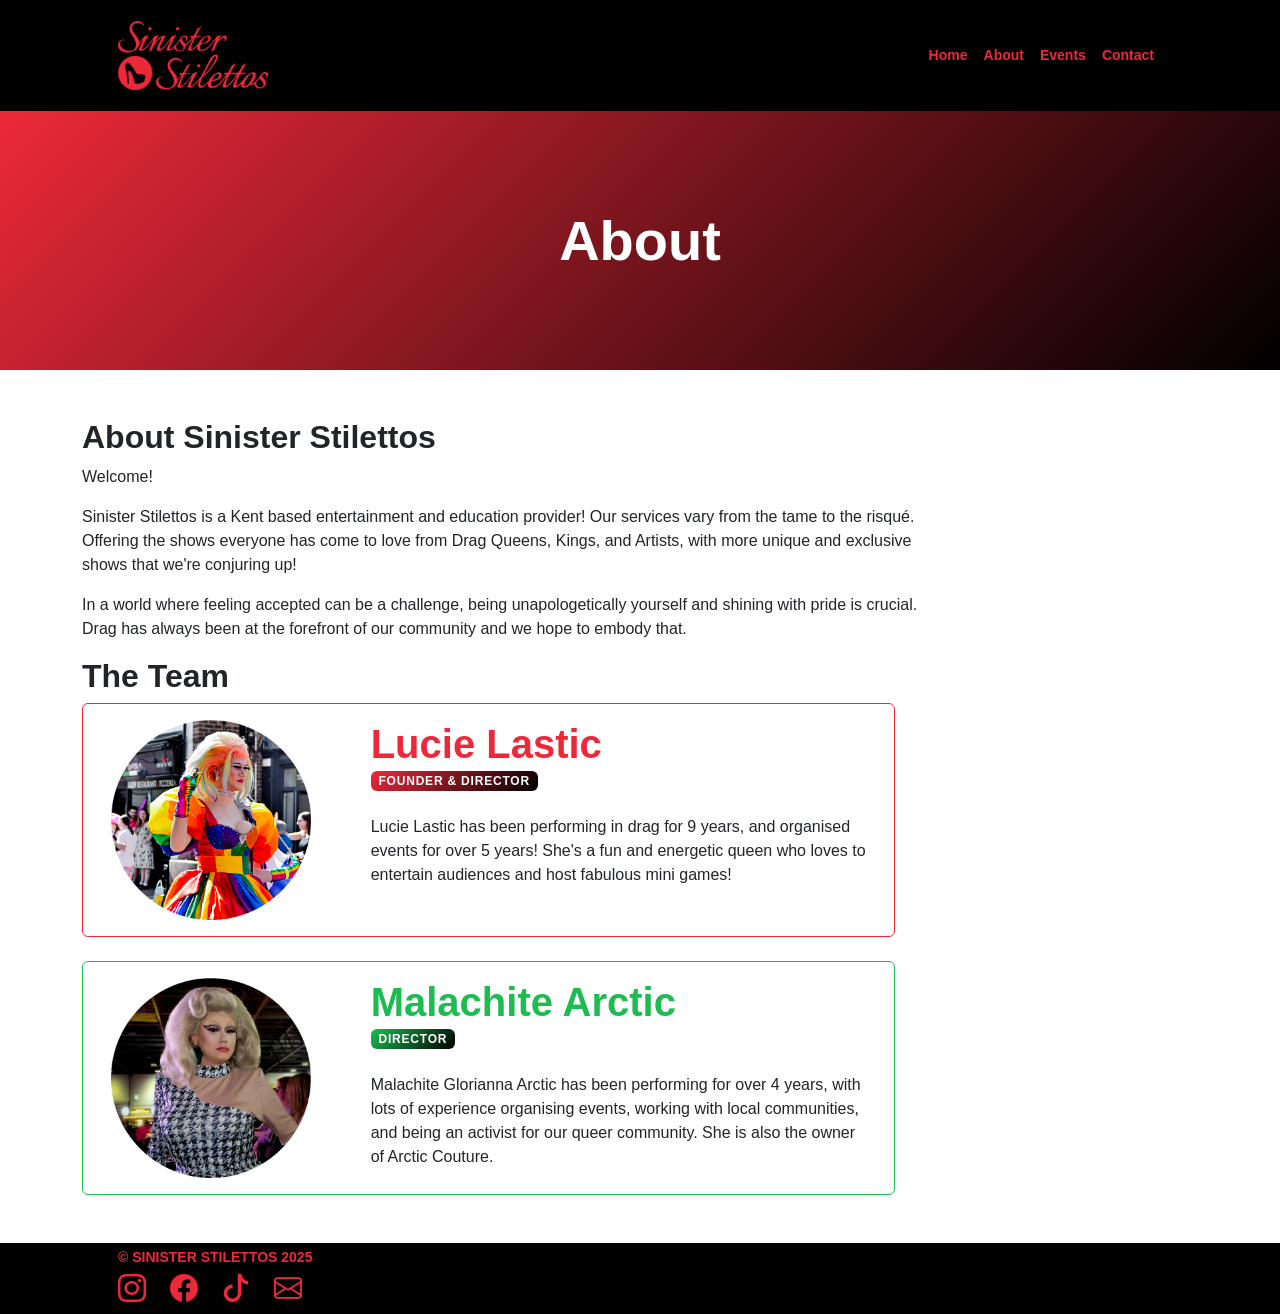
<file: about.html>
<!DOCTYPE html>
<html lang="en">
    <head>
        <meta charset="utf-8" />
        <meta name="viewport" content="width=device-width, initial-scale=1, shrink-to-fit=no" />
        <meta name="description" content="" />
        <meta name="author" content="" />
        <title>SINISTER STILETTOS - ABOUT</title>
        <!-- Favicon-->
        <link rel="icon" type="image/x-icon" href="assets/favicon.ico" />
        <!-- Custom Google font-->
        <link rel="preconnect" href="https://fonts.googleapis.com" />
        <link rel="preconnect" href="https://fonts.gstatic.com" crossorigin />
        <link href="https://fonts.googleapis.com/css2?family=Plus+Jakarta+Sans:wght@100;200;300;400;500;600;700;800;900&amp;display=swap" rel="stylesheet" />
        <!-- Bootstrap icons-->
        <link href="https://cdn.jsdelivr.net/npm/bootstrap-icons@1.8.1/font/bootstrap-icons.css" rel="stylesheet" />
        <!-- Core theme CSS (includes Bootstrap)-->
        <link href="css/styles.css" rel="stylesheet" />
    </head>
    <body class="d-flex flex-column">
        <main class="flex-shrink-0">
            <!-- Navigation-->
            <nav class="navbar navbar-expand-lg navbar-s bg-black py-3">
                <div class="container px-5">
                    <a class="navbar-brand" href="index.html"><img src="../assets/logo.png" width="150"></a>
                    <button class="navbar-toggler" type="button" data-bs-toggle="collapse" data-bs-target="#navbarSupportedContent" aria-controls="navbarSupportedContent" aria-expanded="false" aria-label="Toggle navigation"><span class="navbar-toggler-icon"></span></button>
                    <div class="collapse navbar-collapse" id="navbarSupportedContent">
                        <ul class="navbar-nav ms-auto mb-2 mb-lg-0 small fw-bolder">
                            <li class="nav-item"><a class="nav-link" href="index.html">Home</a></li>
                            <li class="nav-item"><a class="nav-link" href="about.html">About</a></li>
                            <li class="nav-item"><a class="nav-link" href="events.html">Events</a></li>
                            <li class="nav-item"><a class="nav-link" href="contact.html">Contact</a></li>
                        </ul>
                    </div>
                </div>
            </nav>
            <section class="py-5 bg-gradient-primary-to-secondary text-white">
                <div class="container px-5 my-5">
                    <div class="text-center">
                        <h2 class="display-4 fw-bolder mb-4">About</h2>
                    </div>
                </div>
            </section>
            <div class="container mb-5 my-5">
                <div class="gx-5 justify-content-center">
                    <div class="col-lg-11 col-xl-9 col-xxl-8">
                        <section>
                        <h2><strong>About Sinister Stilettos</strong></h2>
                       <p>Welcome!</p>
                       <p>Sinister Stilettos is a Kent based entertainment and education provider! Our services vary from the tame to the risqué. Offering the shows everyone has come to love from Drag Queens, Kings, and Artists, with more unique and exclusive shows that we're conjuring up!</p>
                       <p>In a world where feeling accepted can be a challenge, being unapologetically yourself and shining with pride is crucial. Drag has always been at the forefront of our community and we hope to embody that.</p>

                       <h2><strong>The Team</strong></h2>
                             <!-- About 1-->
                             <div class="container row row-cols-1 row-cols-md-1 g-4">
                                <div class="card-primary-border rounded h-100 bg-white";>
                                                            
                                    <div class="card-body">
                                        <div class="row">

                                            <div class="col-sm-4">
                                              <span class="">
                                                <img class="img" src="../assets/Lucie.png" style="height:200px;">
                                              </span>
                                            </div>
                                    
                                            <div class="col-sm">
                                                <div class="col"> <h1 class="text-primary fw-bolder mb-0">Lucie Lastic</h1></div>
                                                <div class="badge bg-gradient-primary-to-secondary text-white mb-4"><div class="text-uppercase">Founder & Director</div></div>
                                                <p class="card-text rounded">Lucie Lastic has been performing in drag for 9 years, and organised events for over 5 years! She's a fun and energetic queen who loves to entertain audiences and host fabulous mini games!</p>
                                            </div>
                                      </div>   
                                    </div>
                                    </div>
                                    <div class="card-green-border rounded h-100 bg-white";>
                                                            
                                        <div class="card-body">
                                            <div class="row">
    
                                                <div class="col-sm-4">
                                                  <span class="">
                                                    <img class="img" src="../assets/Malachite.png" style="height:200px;">
                                                  </span>
                                                </div>
                                        
                                                <div class="col-sm">
                                                    <div class="col-auto"> <h1 class="text-green fw-bolder mb-0">Malachite Arctic</h1></div>
                                                    <div class="badge bg-gradient-green text-white mb-4"><div class="text-uppercase">Director</div></div>
                                                  <p class="card-text rounded">Malachite Glorianna Arctic has been performing for over 4 years, with lots of experience organising events, working with local communities, and being an activist for our queer community. She is also the owner of Arctic Couture.</p>
                                               </div>
                                          </div>   
                                        </div>
                                        </div>
                             
                            </div>
                            </div>
                        </section>
            
        </main>
        <!-- Footer-->
        <footer class="bg-black py-1 mt-auto text-primary">
            <div class="container px-5">
                <div class="row justify-content-between flex-column flex-sm-row">
                    <div class="col-auto"><div class="small m-0"><strong>&copy; SINISTER STILETTOS 2025</strong></div></div>
                    </div>
                    <div class="d-flex justify-content-cener fs-3 gap-4">
                        <a class="text-primary" href="https://instagram.com/sinister.stilettos"><i class="bi bi-instagram"></i></a>
                        <a class="text-primary" href="https://facebook.com/sinister.stilettos"><i class="bi bi-facebook"></i></a>
                        <a class="text-primary" href="tiktok.com/@sinister.stilettos"><i class="bi bi-tiktok"></i></a>
                        <a class="text-primary" href="mailto:contact@sinisterstilettos.co.uk"><i class="bi bi-envelope"></i></a>
                </div>
            </div>
        </footer>
        <!-- Bootstrap core JS-->
        <script src="https://cdn.jsdelivr.net/npm/bootstrap@5.2.3/dist/js/bootstrap.bundle.min.js"></script>
        <!-- Core theme JS-->
        <script src="js/scripts.js"></script>
    </body>
</html>
</file>
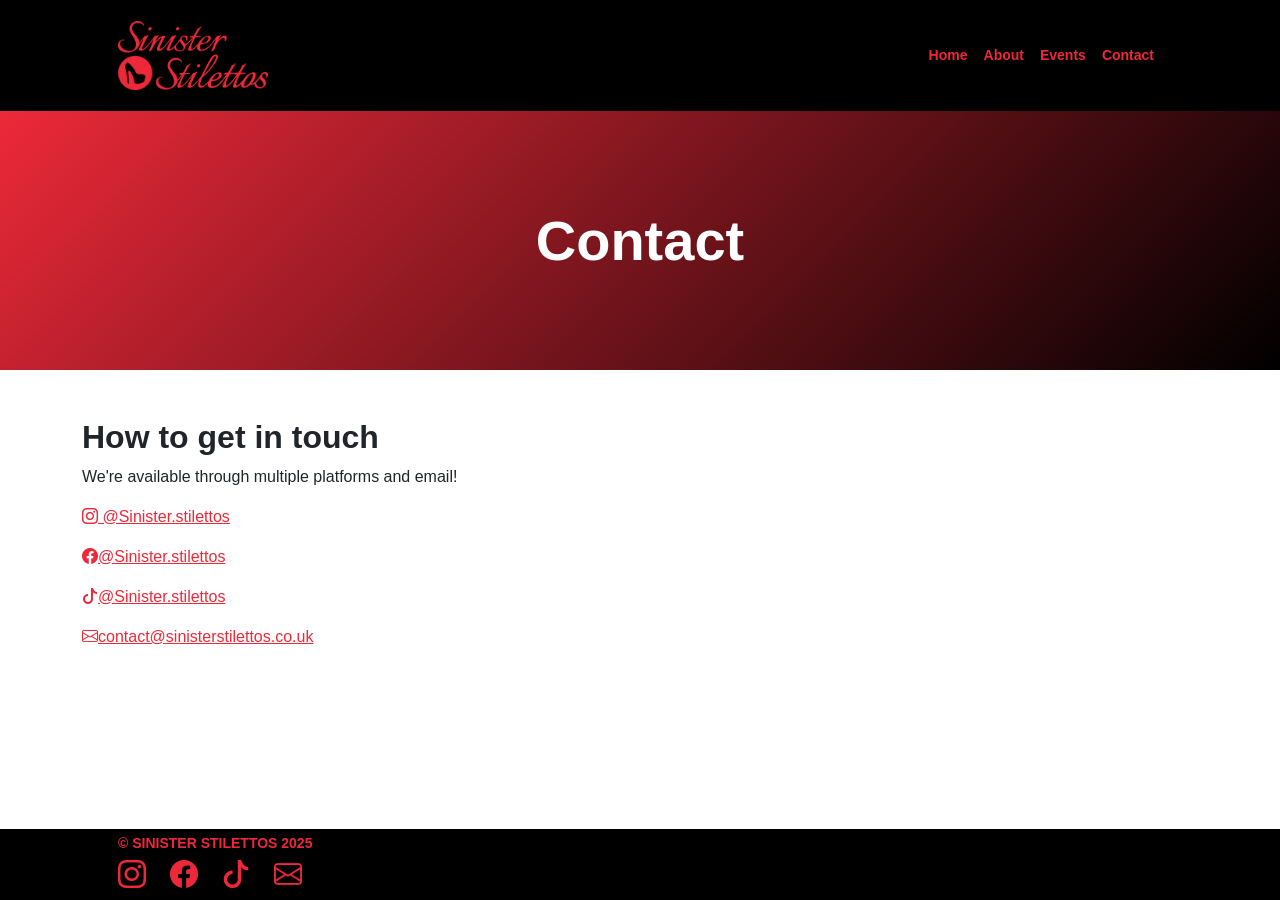
<file: contact.html>
<!DOCTYPE html>
<html lang="en">
    <head>
        <meta charset="utf-8" />
        <meta name="viewport" content="width=device-width, initial-scale=1, shrink-to-fit=no" />
        <meta name="description" content="" />
        <meta name="author" content="" />
        <title>SINISTER STILETTOS - CONTACT</title>
        <!-- Favicon-->
        <link rel="icon" type="image/x-icon" href="assets/favicon.ico" />
        <!-- Custom Google font-->
        <link rel="preconnect" href="https://fonts.googleapis.com" />
        <link rel="preconnect" href="https://fonts.gstatic.com" crossorigin />
        <link href="https://fonts.googleapis.com/css2?family=Plus+Jakarta+Sans:wght@100;200;300;400;500;600;700;800;900&amp;display=swap" rel="stylesheet" />
        <!-- Bootstrap icons-->
        <link href="https://cdn.jsdelivr.net/npm/bootstrap-icons@1.8.1/font/bootstrap-icons.css" rel="stylesheet" />
        <!-- Core theme CSS (includes Bootstrap)-->
        <link href="css/styles.css" rel="stylesheet" />
    </head>
    <body class="d-flex flex-column">
        <main class="flex-shrink-0">
            <!-- Navigation-->
            <nav class="navbar navbar-expand-lg navbar-s bg-black py-3">
                <div class="container px-5">
                    <a class="navbar-brand" href="index.html"><img src="../assets/logo.png" width="150"></a>
                    <button class="navbar-toggler" type="button" data-bs-toggle="collapse" data-bs-target="#navbarSupportedContent" aria-controls="navbarSupportedContent" aria-expanded="false" aria-label="Toggle navigation"><span class="navbar-toggler-icon"></span></button>
                    <div class="collapse navbar-collapse" id="navbarSupportedContent">
                        <ul class="navbar-nav ms-auto mb-2 mb-lg-0 small fw-bolder">
                            <li class="nav-item"><a class="nav-link" href="index.html">Home</a></li>
                            <li class="nav-item"><a class="nav-link" href="about.html">About</a></li>
                            <li class="nav-item"><a class="nav-link" href="events.html">Events</a></li>
                            <li class="nav-item"><a class="nav-link" href="contact.html">Contact</a></li>
                        </ul>
                    </div>
                </div>
            </nav>
            <section class="py-5 bg-gradient-primary-to-secondary text-white">
                <div class="container px-5 my-5">
                    <div class="text-center">
                        <h2 class="display-4 fw-bolder mb-4">Contact</h2>
                    </div>
                </div>
            </section>
            <div class="container mb-5 my-5">
                <div class="gx-5 justify-content-center">
                    <div class="col-lg-11 col-xl-9 col-xxl-8">
                        <section>
                        <h2><strong>How to get in touch</strong></h2>
                       <p>We're available through multiple platforms and email!</p>
                       <p><a class="" href="https://instagram.com/sinister.stilettos"><i class="bi bi-instagram"></i> @Sinister.stilettos</a>
                        <p></p>
                        <a class="" href="https://facebook.com/sinister.stilettos"><i class="bi bi-facebook"></i>@Sinister.stilettos</a>
                        <p></p>
                        <a class="" href="tiktok.com/@sinister.stilettos"><i class="bi bi-tiktok"></i>@Sinister.stilettos</a>
                        <p></p>
                        <a class="" href="mailto:contact@sinisterstilettos.co.uk"><i class="bi bi-envelope"></i>contact@sinisterstilettos.co.uk</a>

            
        </main>
        <!-- Footer-->
        <footer class="bg-black py-1 mt-auto text-primary">
            <div class="container px-5">
                <div class="row justify-content-between flex-column flex-sm-row">
                    <div class="col-auto"><div class="small m-0"><strong>&copy; SINISTER STILETTOS 2025</strong></div></div>
                    </div>
                    <div class="d-flex justify-content-cener fs-3 gap-4">
                        <a class="text-primary" href="https://instagram.com/sinister.stilettos"><i class="bi bi-instagram"></i></a>
                        <a class="text-primary" href="https://facebook.com/sinister.stilettos"><i class="bi bi-facebook"></i></a>
                        <a class="text-primary" href="tiktok.com/@sinister.stilettos"><i class="bi bi-tiktok"></i></a>
                        <a class="text-primary" href="mailto:contact@sinisterstilettos.co.uk"><i class="bi bi-envelope"></i></a>
                </div>
            </div>
        </footer>
        <!-- Bootstrap core JS-->
        <script src="https://cdn.jsdelivr.net/npm/bootstrap@5.2.3/dist/js/bootstrap.bundle.min.js"></script>
        <!-- Core theme JS-->
        <script src="js/scripts.js"></script>
    </body>
</html>
</file>
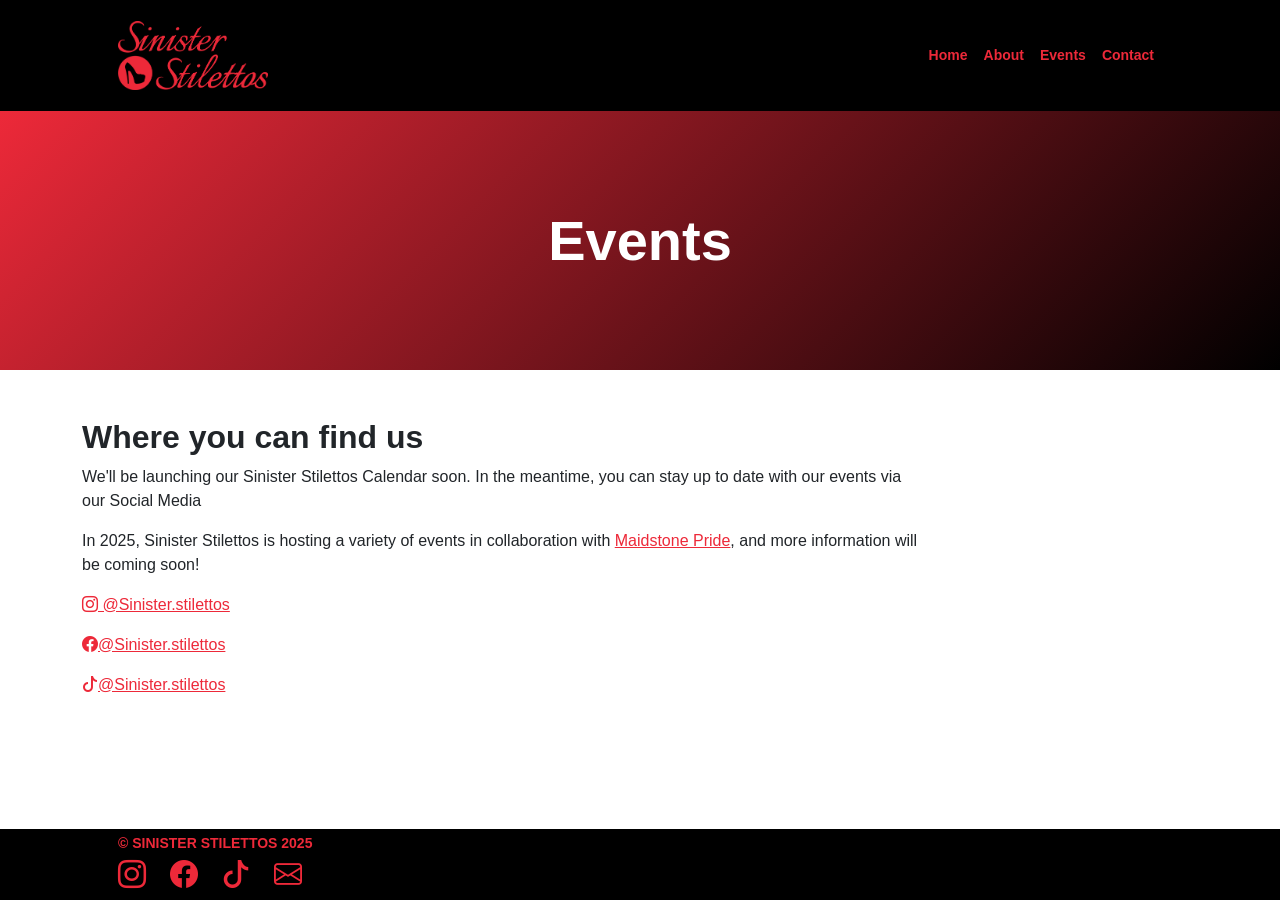
<file: events.html>
<!DOCTYPE html>
<html lang="en">
    <head>
        <meta charset="utf-8" />
        <meta name="viewport" content="width=device-width, initial-scale=1, shrink-to-fit=no" />
        <meta name="description" content="" />
        <meta name="author" content="" />
        <title>SINISTER STILETTOS - EVENTS</title>
        <!-- Favicon-->
        <link rel="icon" type="image/x-icon" href="assets/favicon.ico" />
        <!-- Custom Google font-->
        <link rel="preconnect" href="https://fonts.googleapis.com" />
        <link rel="preconnect" href="https://fonts.gstatic.com" crossorigin />
        <link href="https://fonts.googleapis.com/css2?family=Plus+Jakarta+Sans:wght@100;200;300;400;500;600;700;800;900&amp;display=swap" rel="stylesheet" />
        <!-- Bootstrap icons-->
        <link href="https://cdn.jsdelivr.net/npm/bootstrap-icons@1.8.1/font/bootstrap-icons.css" rel="stylesheet" />
        <!-- Core theme CSS (includes Bootstrap)-->
        <link href="css/styles.css" rel="stylesheet" />
    </head>
    <body class="d-flex flex-column">
        <main class="flex-shrink-0">
            <!-- Navigation-->
            <nav class="navbar navbar-expand-lg navbar-s bg-black py-3">
                <div class="container px-5">
                    <a class="navbar-brand" href="index.html"><img src="../assets/logo.png" width="150"></a>
                    <button class="navbar-toggler" type="button" data-bs-toggle="collapse" data-bs-target="#navbarSupportedContent" aria-controls="navbarSupportedContent" aria-expanded="false" aria-label="Toggle navigation"><span class="navbar-toggler-icon"></span></button>
                    <div class="collapse navbar-collapse" id="navbarSupportedContent">
                        <ul class="navbar-nav ms-auto mb-2 mb-lg-0 small fw-bolder">
                            <li class="nav-item"><a class="nav-link" href="index.html">Home</a></li>
                            <li class="nav-item"><a class="nav-link" href="about.html">About</a></li>
                            <li class="nav-item"><a class="nav-link" href="events.html">Events</a></li>
                            <li class="nav-item"><a class="nav-link" href="contact.html">Contact</a></li>
                        </ul>
                    </div>
                </div>
            </nav>
            <section class="py-5 bg-gradient-primary-to-secondary text-white">
                <div class="container px-5 my-5">
                    <div class="text-center">
                        <h2 class="display-4 fw-bolder mb-4">Events</h2>
                    </div>
                </div>
            </section>
            <div class="container mb-5 my-5">
                <div class="gx-5 justify-content-center">
                    <div class="col-lg-11 col-xl-9 col-xxl-8">
                        <section>
                        <h2><strong>Where you can find us</strong></h2>
                       <p>We'll be launching our Sinister Stilettos Calendar soon. In the meantime, you can stay up to date with our events via our Social Media</p>
                       <p>In 2025, Sinister Stilettos is hosting a variety of events in collaboration with <a href="https://www.maidstonepride.co.uk">Maidstone Pride</a>, and more information will be coming soon! </p>
                       <p><a class="" href="https://instagram.com/sinister.stilettos"><i class="bi bi-instagram"></i> @Sinister.stilettos</a>
                        <p></p>
                        <a class="" href="https://facebook.com/sinister.stilettos"><i class="bi bi-facebook"></i>@Sinister.stilettos</a>
                        <p></p>
                        <a class="" href="tiktok.com/@sinister.stilettos"><i class="bi bi-tiktok"></i>@Sinister.stilettos</a>
                        <p></p>
            
        </main>
        <!-- Footer-->
        <footer class="bg-black py-1 mt-auto text-primary">
            <div class="container px-5">
                <div class="row justify-content-between flex-column flex-sm-row">
                    <div class="col-auto"><div class="small m-0"><strong>&copy; SINISTER STILETTOS 2025</strong></div></div>
                    </div>
                    <div class="d-flex justify-content-cener fs-3 gap-4">
                        <a class="text-primary" href="https://instagram.com/sinister.stilettos"><i class="bi bi-instagram"></i></a>
                        <a class="text-primary" href="https://facebook.com/sinister.stilettos"><i class="bi bi-facebook"></i></a>
                        <a class="text-primary" href="tiktok.com/@sinister.stilettos"><i class="bi bi-tiktok"></i></a>
                        <a class="text-primary" href="mailto:contact@sinisterstilettos.co.uk"><i class="bi bi-envelope"></i></a>
                </div>
            </div>
        </footer>
        <!-- Bootstrap core JS-->
        <script src="https://cdn.jsdelivr.net/npm/bootstrap@5.2.3/dist/js/bootstrap.bundle.min.js"></script>
        <!-- Core theme JS-->
        <script src="js/scripts.js"></script>
    </body>
</html>
</file>
<file: css/styles.css>
@charset "UTF-8";
:root {
  --bs-blue: #0d8eff;
  --bs-indigo: #6610f2;
  --bs-purple: #6f42c1;
  --bs-pink: #fc329b;
  --bs-red: #ed2939;
  --bs-orange: #ffa11a;
  --bs-yellow: #ffec0d;
  --bs-green: #1dbc50;
  --bs-teal: #15ff9c;
  --bs-cyan: #0dceff;
  --bs-black: #000;
  --bs-white: #fff;
  --bs-gray: #6c757d;
  --bs-gray-dark: #343a40;
  --bs-gray-100: #f8f9fa;
  --bs-gray-200: #e9ecef;
  --bs-gray-300: #dee2e6;
  --bs-gray-400: #ced4da;
  --bs-gray-500: #adb5bd;
  --bs-gray-600: #6c757d;
  --bs-gray-700: #495057;
  --bs-gray-800: #343a40;
  --bs-gray-900: #212529;
  --bs-primary: #ed2939;
  --bs-secondary: #e21e80;
  --bs-success: #1dbc50;
  --bs-info: #6ebbff;
  --bs-warning: #ffc107;
  --bs-danger: #dc3545;
  --bs-light: #f8f9fa;
  --bs-dark: #212529;
  --bs-primary-rgb: 237, 41, 57;
  --bs-secondary-rgb: 226, 30, 128;
  --bs-success-rgb: 25, 135, 84;
  --bs-info-rgb: 13, 202, 240;
  --bs-warning-rgb: 255, 193, 7;
  --bs-danger-rgb: 220, 53, 69;
  --bs-light-rgb: 248, 249, 250;
  --bs-dark-rgb: 33, 37, 41;
  --bs-white-rgb: 255, 255, 255;
  --bs-black-rgb: 0, 0, 0;
  --bs-body-color-rgb: 33, 37, 41;
  --bs-body-bg-rgb: 255, 255, 255;
  --bs-green-rgb: 29, 188, 80;
  --bs-font-sans-serif: "Arial";
  --bs-font-monospace: SFMono-Regular, Menlo, Monaco, Consolas, "Liberation Mono", "Courier New", monospace;
  --bs-gradient: linear-gradient(180deg, rgba(255, 255, 255, 0.15), rgba(255, 255, 255, 0));
  --bs-gradient-primary: linear-gradient(180deg, rgba(237, 41, 57, 1), rgba(255, 255, 255, 0));
  --bs-gradient-green: linear-gradient(180deg, rgba(29, 188, 80), rgba(255, 255, 255, 0));
  --bs-body-font-family: var(--bs-font-sans-serif);
  --bs-body-font-size: 1rem;
  --bs-body-font-weight: 400;
  --bs-body-line-height: 1.5;
  --bs-body-color: #212529;
  --bs-body-bg: #fff;
  --bs-border-width: 1px;
  --bs-border-style: solid;
  --bs-border-color: #dee2e6;
  --bs-border-gprimary: linear-gradient(180deg, rgba(237, 41, 57, 1), rgba(255, 255, 255, 0));
  --bs-border-ggreen: linear-gradient(180deg, rgba(29, 188, 80), rgba(255, 255, 255, 0));
  --bs-border-color-translucent: rgba(0, 0, 0, 0.175);
  --bs-border-radius: 0.375rem;
  --bs-border-radius-sm: 0.25rem;
  --bs-border-radius-lg: 0.5rem;
  --bs-border-radius-xl: 1rem;
  --bs-border-radius-2xl: 2rem;
  --bs-border-radius-pill: 50rem;
  --bs-link-color: #ed2939;
  --bs-link-hover-color: #ffa11a;
  --bs-code-color: #e21e80;
  --bs-highlight-bg: #fff3cd;
}

*,
*::before,
*::after {
  box-sizing: border-box;
}

@media (prefers-reduced-motion: no-preference) {
  :root {
    scroll-behavior: smooth;
  }
}

body {
  margin: 0;
  font-family: var(--bs-body-font-family);
  font-size: var(--bs-body-font-size);
  font-weight: var(--bs-body-font-weight);
  line-height: var(--bs-body-line-height);
  color: var(--bs-body-color);
  text-align: var(--bs-body-text-align);
  background-color: var(--bs-body-bg);
  -webkit-text-size-adjust: 100%;
  -webkit-tap-highlight-color: rgba(0, 0, 0, 0);
}

hr {
  margin: 1rem 0;
  color: inherit;
  border: 0;
  border-top: 1px solid;
  opacity: 0.25;
}

h6, .h6, h5, .h5, h4, .h4, h3, .h3, h2, .h2, h1, .h1 {
  margin-top: 0;
  margin-bottom: 0.5rem;
  font-weight: 500;
  line-height: 1.2;
}

h1, .h1 {
  font-size: calc(1.375rem + 1.5vw);
}
@media (min-width: 1200px) {
  h1, .h1 {
    font-size: 2.5rem;
  }
}

h2, .h2 {
  font-size: calc(1.325rem + 0.9vw);
}
@media (min-width: 1200px) {
  h2, .h2 {
    font-size: 2rem;
  }
}

h3, .h3 {
  font-size: calc(1.3rem + 0.6vw);
}
@media (min-width: 1200px) {
  h3, .h3 {
    font-size: 1.75rem;
  }
}

h4, .h4 {
  font-size: calc(1.275rem + 0.3vw);
}
@media (min-width: 1200px) {
  h4, .h4 {
    font-size: 1.5rem;
  }
}

h5, .h5 {
  font-size: 1.25rem;
}

h6, .h6 {
  font-size: 1rem;
}

p {
  margin-top: 0;
  margin-bottom: 1rem;
}

abbr[title] {
  -webkit-text-decoration: underline dotted;
          text-decoration: underline dotted;
  cursor: help;
  -webkit-text-decoration-skip-ink: none;
          text-decoration-skip-ink: none;
}

address {
  margin-bottom: 1rem;
  font-style: normal;
  line-height: inherit;
}

ol,
ul {
  padding-left: 2rem;
}

ol,
ul,
dl {
  margin-top: 0;
  margin-bottom: 1rem;
}

ol ol,
ul ul,
ol ul,
ul ol {
  margin-bottom: 0;
}

dt {
  font-weight: 700;
}

dd {
  margin-bottom: 0.5rem;
  margin-left: 0;
}

blockquote {
  margin: 0 0 1rem;
}

b,
strong {
  font-weight: bolder;
}

small, .small {
  font-size: 0.875em;
}

mark, .mark {
  padding: 0.1875em;
  background-color: var(--bs-highlight-bg);
}

sub,
sup {
  position: relative;
  font-size: 0.75em;
  line-height: 0;
  vertical-align: baseline;
}

sub {
  bottom: -0.25em;
}

sup {
  top: -0.5em;
}

a {
  color: var(--bs-link-color);
  text-decoration: underline;
}
a:hover {
  color: var(--bs-link-hover-color);
}

a:not([href]):not([class]), a:not([href]):not([class]):hover {
  color: inherit;
  text-decoration: none;
}

pre,
code,
kbd,
samp {
  font-family: var(--bs-font-monospace);
  font-size: 1em;
}

pre {
  display: block;
  margin-top: 0;
  margin-bottom: 1rem;
  overflow: auto;
  font-size: 0.875em;
}
pre code {
  font-size: inherit;
  color: inherit;
  word-break: normal;
}

code {
  font-size: 0.875em;
  color: var(--bs-code-color);
  word-wrap: break-word;
}
a > code {
  color: inherit;
}

kbd {
  padding: 0.1875rem 0.375rem;
  font-size: 0.875em;
  color: var(--bs-body-bg);
  background-color: var(--bs-body-color);
  border-radius: 0.25rem;
}
kbd kbd {
  padding: 0;
  font-size: 1em;
}

figure {
  margin: 0 0 1rem;
}

img,
svg {
  vertical-align: middle;
}

table {
  caption-side: bottom;
  border-collapse: collapse;
}

caption {
  padding-top: 0.5rem;
  padding-bottom: 0.5rem;
  color: #6c757d;
  text-align: left;
}

th {
  text-align: inherit;
  text-align: -webkit-match-parent;
}

thead,
tbody,
tfoot,
tr,
td,
th {
  border-color: inherit;
  border-style: solid;
  border-width: 0;
}

label {
  display: inline-block;
}

button {
  border-radius: 0;
}

button:focus:not(:focus-visible) {
  outline: 0;
}

input,
button,
select,
optgroup,
textarea {
  margin: 0;
  font-family: inherit;
  font-size: inherit;
  line-height: inherit;
}

button,
select {
  text-transform: none;
}

[role=button] {
  cursor: pointer;
}

select {
  word-wrap: normal;
}
select:disabled {
  opacity: 1;
}

[list]:not([type=date]):not([type=datetime-local]):not([type=month]):not([type=week]):not([type=time])::-webkit-calendar-picker-indicator {
  display: none !important;
}

button,
[type=button],
[type=reset],
[type=submit] {
  -webkit-appearance: button;
}
button:not(:disabled),
[type=button]:not(:disabled),
[type=reset]:not(:disabled),
[type=submit]:not(:disabled) {
  cursor: pointer;
}

::-moz-focus-inner {
  padding: 0;
  border-style: none;
}

textarea {
  resize: vertical;
}

fieldset {
  min-width: 0;
  padding: 0;
  margin: 0;
  border: 0;
}

legend {
  float: left;
  width: 100%;
  padding: 0;
  margin-bottom: 0.5rem;
  font-size: calc(1.275rem + 0.3vw);
  line-height: inherit;
}
@media (min-width: 1200px) {
  legend {
    font-size: 1.5rem;
  }
}
legend + * {
  clear: left;
}

::-webkit-datetime-edit-fields-wrapper,
::-webkit-datetime-edit-text,
::-webkit-datetime-edit-minute,
::-webkit-datetime-edit-hour-field,
::-webkit-datetime-edit-day-field,
::-webkit-datetime-edit-month-field,
::-webkit-datetime-edit-year-field {
  padding: 0;
}

::-webkit-inner-spin-button {
  height: auto;
}

[type=search] {
  outline-offset: -2px;
  -webkit-appearance: textfield;
}

/* rtl:raw:
[type="tel"],
[type="url"],
[type="email"],
[type="number"] {
  direction: ltr;
}
*/
::-webkit-search-decoration {
  -webkit-appearance: none;
}

::-webkit-color-swatch-wrapper {
  padding: 0;
}

::file-selector-button {
  font: inherit;
  -webkit-appearance: button;
}

output {
  display: inline-block;
}

iframe {
  border: 0;
}

summary {
  display: list-item;
  cursor: pointer;
}

progress {
  vertical-align: baseline;
}

[hidden] {
  display: none !important;
}

.lead {
  font-size: 1.25rem;
  font-weight: 300;
}

.display-1 {
  font-size: calc(1.625rem + 4.5vw);
  font-weight: 300;
  line-height: 1.2;
}
@media (min-width: 1200px) {
  .display-1 {
    font-size: 5rem;
  }
}

.display-2 {
  font-size: calc(1.575rem + 3.9vw);
  font-weight: 300;
  line-height: 1.2;
}
@media (min-width: 1200px) {
  .display-2 {
    font-size: 4.5rem;
  }
}

.display-3 {
  font-size: calc(1.525rem + 3.3vw);
  font-weight: 300;
  line-height: 1.2;
}
@media (min-width: 1200px) {
  .display-3 {
    font-size: 4rem;
  }
}

.display-4 {
  font-size: calc(1.475rem + 2.7vw);
  font-weight: 300;
  line-height: 1.2;
}
@media (min-width: 1200px) {
  .display-4 {
    font-size: 3.5rem;
  }
}

.display-5 {
  font-size: calc(1.425rem + 2.1vw);
  font-weight: 300;
  line-height: 1.2;
}
@media (min-width: 1200px) {
  .display-5 {
    font-size: 3rem;
  }
}

.display-6 {
  font-size: calc(1.375rem + 1.5vw);
  font-weight: 300;
  line-height: 1.2;
}
@media (min-width: 1200px) {
  .display-6 {
    font-size: 2.5rem;
  }
}

.list-unstyled {
  padding-left: 0;
  list-style: none;
}

.list-inline {
  padding-left: 0;
  list-style: none;
}

.list-inline-item {
  display: inline-block;
}
.list-inline-item:not(:last-child) {
  margin-right: 0.5rem;
}

.initialism {
  font-size: 0.875em;
  text-transform: uppercase;
}

.blockquote {
  margin-bottom: 1rem;
  font-size: 1.25rem;
}
.blockquote > :last-child {
  margin-bottom: 0;
}

.blockquote-footer {
  margin-top: -1rem;
  margin-bottom: 1rem;
  font-size: 0.875em;
  color: #6c757d;
}
.blockquote-footer::before {
  content: "— ";
}

.img-fluid {
  max-width: 100%;
  height: auto;
}

.img-thumbnail {
  padding: 0.25rem;
  background-color: #fff;
  border: 1px solid var(--bs-border-color);
  border-radius: 0.375rem;
  max-width: 100%;
  height: auto;
}

.figure {
  display: inline-block;
}

.figure-img {
  margin-bottom: 0.5rem;
  line-height: 1;
}

.figure-caption {
  font-size: 0.875em;
  color: #6c757d;
}

.container,
.container-fluid,
.container-xxl,
.container-xl,
.container-lg,
.container-md,
.container-sm {
  --bs-gutter-x: 1.5rem;
  --bs-gutter-y: 0;
  width: 100%;
  padding-right: calc(var(--bs-gutter-x) * 0.5);
  padding-left: calc(var(--bs-gutter-x) * 0.5);
  margin-right: auto;
  margin-left: auto;
}

@media (min-width: 576px) {
  .container-sm, .container {
    max-width: 540px;
  }
}
@media (min-width: 768px) {
  .container-md, .container-sm, .container {
    max-width: 720px;
  }
}
@media (min-width: 992px) {
  .container-lg, .container-md, .container-sm, .container {
    max-width: 960px;
  }
}
@media (min-width: 1200px) {
  .container-xl, .container-lg, .container-md, .container-sm, .container {
    max-width: 1140px;
  }
}
@media (min-width: 1400px) {
  .container-xxl, .container-xl, .container-lg, .container-md, .container-sm, .container {
    max-width: 1320px;
  }
}
.row {
  --bs-gutter-x: 1.5rem;
  --bs-gutter-y: 0;
  display: flex;
  flex-wrap: wrap;
  margin-top: calc(-1 * var(--bs-gutter-y));
  margin-right: calc(-0.5 * var(--bs-gutter-x));
  margin-left: calc(-0.5 * var(--bs-gutter-x));
}
.row > * {
  flex-shrink: 0;
  width: 100%;
  max-width: 100%;
  padding-right: calc(var(--bs-gutter-x) * 0.5);
  padding-left: calc(var(--bs-gutter-x) * 0.5);
  margin-top: var(--bs-gutter-y);
}

.col {
  flex: 1 0 0%;
}

.row-cols-auto > * {
  flex: 0 0 auto;
  width: auto;
}

.row-cols-1 > * {
  flex: 0 0 auto;
  width: 100%;
}

.row-cols-2 > * {
  flex: 0 0 auto;
  width: 50%;
}

.row-cols-3 > * {
  flex: 0 0 auto;
  width: 33.3333333333%;
}

.row-cols-4 > * {
  flex: 0 0 auto;
  width: 25%;
}

.row-cols-5 > * {
  flex: 0 0 auto;
  width: 20%;
}

.row-cols-6 > * {
  flex: 0 0 auto;
  width: 16.6666666667%;
}

.col-auto {
  flex: 0 0 auto;
  width: auto;
}

.col-1 {
  flex: 0 0 auto;
  width: 8.33333333%;
}

.col-2 {
  flex: 0 0 auto;
  width: 16.66666667%;
}

.col-3 {
  flex: 0 0 auto;
  width: 25%;
}

.col-4 {
  flex: 0 0 auto;
  width: 33.33333333%;
}

.col-5 {
  flex: 0 0 auto;
  width: 41.66666667%;
}

.col-6 {
  flex: 0 0 auto;
  width: 50%;
}

.col-7 {
  flex: 0 0 auto;
  width: 58.33333333%;
}

.col-8 {
  flex: 0 0 auto;
  width: 66.66666667%;
}

.col-9 {
  flex: 0 0 auto;
  width: 75%;
}

.col-10 {
  flex: 0 0 auto;
  width: 83.33333333%;
}

.col-11 {
  flex: 0 0 auto;
  width: 91.66666667%;
}

.col-12 {
  flex: 0 0 auto;
  width: 100%;
}

.offset-1 {
  margin-left: 8.33333333%;
}

.offset-2 {
  margin-left: 16.66666667%;
}

.offset-3 {
  margin-left: 25%;
}

.offset-4 {
  margin-left: 33.33333333%;
}

.offset-5 {
  margin-left: 41.66666667%;
}

.offset-6 {
  margin-left: 50%;
}

.offset-7 {
  margin-left: 58.33333333%;
}

.offset-8 {
  margin-left: 66.66666667%;
}

.offset-9 {
  margin-left: 75%;
}

.offset-10 {
  margin-left: 83.33333333%;
}

.offset-11 {
  margin-left: 91.66666667%;
}

.g-0,
.gx-0 {
  --bs-gutter-x: 0;
}

.g-0,
.gy-0 {
  --bs-gutter-y: 0;
}

.g-1,
.gx-1 {
  --bs-gutter-x: 0.25rem;
}

.g-1,
.gy-1 {
  --bs-gutter-y: 0.25rem;
}

.g-2,
.gx-2 {
  --bs-gutter-x: 0.5rem;
}

.g-2,
.gy-2 {
  --bs-gutter-y: 0.5rem;
}

.g-3,
.gx-3 {
  --bs-gutter-x: 1rem;
}

.g-3,
.gy-3 {
  --bs-gutter-y: 1rem;
}

.g-4,
.gx-4 {
  --bs-gutter-x: 1.5rem;
}

.g-4,
.gy-4 {
  --bs-gutter-y: 1.5rem;
}

.g-5,
.gx-5 {
  --bs-gutter-x: 3rem;
}

.g-5,
.gy-5 {
  --bs-gutter-y: 3rem;
}

@media (min-width: 576px) {
  .col-sm {
    flex: 1 0 0%;
  }
  .row-cols-sm-auto > * {
    flex: 0 0 auto;
    width: auto;
  }
  .row-cols-sm-1 > * {
    flex: 0 0 auto;
    width: 100%;
  }
  .row-cols-sm-2 > * {
    flex: 0 0 auto;
    width: 50%;
  }
  .row-cols-sm-3 > * {
    flex: 0 0 auto;
    width: 33.3333333333%;
  }
  .row-cols-sm-4 > * {
    flex: 0 0 auto;
    width: 25%;
  }
  .row-cols-sm-5 > * {
    flex: 0 0 auto;
    width: 20%;
  }
  .row-cols-sm-6 > * {
    flex: 0 0 auto;
    width: 16.6666666667%;
  }
  .col-sm-auto {
    flex: 0 0 auto;
    width: auto;
  }
  .col-sm-1 {
    flex: 0 0 auto;
    width: 8.33333333%;
  }
  .col-sm-2 {
    flex: 0 0 auto;
    width: 16.66666667%;
  }
  .col-sm-3 {
    flex: 0 0 auto;
    width: 25%;
  }
  .col-sm-4 {
    flex: 0 0 auto;
    width: 33.33333333%;
  }
  .col-sm-5 {
    flex: 0 0 auto;
    width: 41.66666667%;
  }
  .col-sm-6 {
    flex: 0 0 auto;
    width: 50%;
  }
  .col-sm-7 {
    flex: 0 0 auto;
    width: 58.33333333%;
  }
  .col-sm-8 {
    flex: 0 0 auto;
    width: 66.66666667%;
  }
  .col-sm-9 {
    flex: 0 0 auto;
    width: 75%;
  }
  .col-sm-10 {
    flex: 0 0 auto;
    width: 83.33333333%;
  }
  .col-sm-11 {
    flex: 0 0 auto;
    width: 91.66666667%;
  }
  .col-sm-12 {
    flex: 0 0 auto;
    width: 100%;
  }
  .offset-sm-0 {
    margin-left: 0;
  }
  .offset-sm-1 {
    margin-left: 8.33333333%;
  }
  .offset-sm-2 {
    margin-left: 16.66666667%;
  }
  .offset-sm-3 {
    margin-left: 25%;
  }
  .offset-sm-4 {
    margin-left: 33.33333333%;
  }
  .offset-sm-5 {
    margin-left: 41.66666667%;
  }
  .offset-sm-6 {
    margin-left: 50%;
  }
  .offset-sm-7 {
    margin-left: 58.33333333%;
  }
  .offset-sm-8 {
    margin-left: 66.66666667%;
  }
  .offset-sm-9 {
    margin-left: 75%;
  }
  .offset-sm-10 {
    margin-left: 83.33333333%;
  }
  .offset-sm-11 {
    margin-left: 91.66666667%;
  }
  .g-sm-0,
  .gx-sm-0 {
    --bs-gutter-x: 0;
  }
  .g-sm-0,
  .gy-sm-0 {
    --bs-gutter-y: 0;
  }
  .g-sm-1,
  .gx-sm-1 {
    --bs-gutter-x: 0.25rem;
  }
  .g-sm-1,
  .gy-sm-1 {
    --bs-gutter-y: 0.25rem;
  }
  .g-sm-2,
  .gx-sm-2 {
    --bs-gutter-x: 0.5rem;
  }
  .g-sm-2,
  .gy-sm-2 {
    --bs-gutter-y: 0.5rem;
  }
  .g-sm-3,
  .gx-sm-3 {
    --bs-gutter-x: 1rem;
  }
  .g-sm-3,
  .gy-sm-3 {
    --bs-gutter-y: 1rem;
  }
  .g-sm-4,
  .gx-sm-4 {
    --bs-gutter-x: 1.5rem;
  }
  .g-sm-4,
  .gy-sm-4 {
    --bs-gutter-y: 1.5rem;
  }
  .g-sm-5,
  .gx-sm-5 {
    --bs-gutter-x: 3rem;
  }
  .g-sm-5,
  .gy-sm-5 {
    --bs-gutter-y: 3rem;
  }
}
@media (min-width: 768px) {
  .col-md {
    flex: 1 0 0%;
  }
  .row-cols-md-auto > * {
    flex: 0 0 auto;
    width: auto;
  }
  .row-cols-md-1 > * {
    flex: 0 0 auto;
    width: 100%;
  }
  .row-cols-md-2 > * {
    flex: 0 0 auto;
    width: 50%;
  }
  .row-cols-md-3 > * {
    flex: 0 0 auto;
    width: 33.3333333333%;
  }
  .row-cols-md-4 > * {
    flex: 0 0 auto;
    width: 25%;
  }
  .row-cols-md-5 > * {
    flex: 0 0 auto;
    width: 20%;
  }
  .row-cols-md-6 > * {
    flex: 0 0 auto;
    width: 16.6666666667%;
  }
  .col-md-auto {
    flex: 0 0 auto;
    width: auto;
  }
  .col-md-1 {
    flex: 0 0 auto;
    width: 8.33333333%;
  }
  .col-md-2 {
    flex: 0 0 auto;
    width: 16.66666667%;
  }
  .col-md-3 {
    flex: 0 0 auto;
    width: 25%;
  }
  .col-md-4 {
    flex: 0 0 auto;
    width: 33.33333333%;
  }
  .col-md-5 {
    flex: 0 0 auto;
    width: 41.66666667%;
  }
  .col-md-6 {
    flex: 0 0 auto;
    width: 50%;
  }
  .col-md-7 {
    flex: 0 0 auto;
    width: 58.33333333%;
  }
  .col-md-8 {
    flex: 0 0 auto;
    width: 66.66666667%;
  }
  .col-md-9 {
    flex: 0 0 auto;
    width: 75%;
  }
  .col-md-10 {
    flex: 0 0 auto;
    width: 83.33333333%;
  }
  .col-md-11 {
    flex: 0 0 auto;
    width: 91.66666667%;
  }
  .col-md-12 {
    flex: 0 0 auto;
    width: 100%;
  }
  .offset-md-0 {
    margin-left: 0;
  }
  .offset-md-1 {
    margin-left: 8.33333333%;
  }
  .offset-md-2 {
    margin-left: 16.66666667%;
  }
  .offset-md-3 {
    margin-left: 25%;
  }
  .offset-md-4 {
    margin-left: 33.33333333%;
  }
  .offset-md-5 {
    margin-left: 41.66666667%;
  }
  .offset-md-6 {
    margin-left: 50%;
  }
  .offset-md-7 {
    margin-left: 58.33333333%;
  }
  .offset-md-8 {
    margin-left: 66.66666667%;
  }
  .offset-md-9 {
    margin-left: 75%;
  }
  .offset-md-10 {
    margin-left: 83.33333333%;
  }
  .offset-md-11 {
    margin-left: 91.66666667%;
  }
  .g-md-0,
  .gx-md-0 {
    --bs-gutter-x: 0;
  }
  .g-md-0,
  .gy-md-0 {
    --bs-gutter-y: 0;
  }
  .g-md-1,
  .gx-md-1 {
    --bs-gutter-x: 0.25rem;
  }
  .g-md-1,
  .gy-md-1 {
    --bs-gutter-y: 0.25rem;
  }
  .g-md-2,
  .gx-md-2 {
    --bs-gutter-x: 0.5rem;
  }
  .g-md-2,
  .gy-md-2 {
    --bs-gutter-y: 0.5rem;
  }
  .g-md-3,
  .gx-md-3 {
    --bs-gutter-x: 1rem;
  }
  .g-md-3,
  .gy-md-3 {
    --bs-gutter-y: 1rem;
  }
  .g-md-4,
  .gx-md-4 {
    --bs-gutter-x: 1.5rem;
  }
  .g-md-4,
  .gy-md-4 {
    --bs-gutter-y: 1.5rem;
  }
  .g-md-5,
  .gx-md-5 {
    --bs-gutter-x: 3rem;
  }
  .g-md-5,
  .gy-md-5 {
    --bs-gutter-y: 3rem;
  }
}
@media (min-width: 992px) {
  .col-lg {
    flex: 1 0 0%;
  }
  .row-cols-lg-auto > * {
    flex: 0 0 auto;
    width: auto;
  }
  .row-cols-lg-1 > * {
    flex: 0 0 auto;
    width: 100%;
  }
  .row-cols-lg-2 > * {
    flex: 0 0 auto;
    width: 50%;
  }
  .row-cols-lg-3 > * {
    flex: 0 0 auto;
    width: 33.3333333333%;
  }
  .row-cols-lg-4 > * {
    flex: 0 0 auto;
    width: 25%;
  }
  .row-cols-lg-5 > * {
    flex: 0 0 auto;
    width: 20%;
  }
  .row-cols-lg-6 > * {
    flex: 0 0 auto;
    width: 16.6666666667%;
  }
  .col-lg-auto {
    flex: 0 0 auto;
    width: auto;
  }
  .col-lg-1 {
    flex: 0 0 auto;
    width: 8.33333333%;
  }
  .col-lg-2 {
    flex: 0 0 auto;
    width: 16.66666667%;
  }
  .col-lg-3 {
    flex: 0 0 auto;
    width: 25%;
  }
  .col-lg-4 {
    flex: 0 0 auto;
    width: 33.33333333%;
  }
  .col-lg-5 {
    flex: 0 0 auto;
    width: 41.66666667%;
  }
  .col-lg-6 {
    flex: 0 0 auto;
    width: 50%;
  }
  .col-lg-7 {
    flex: 0 0 auto;
    width: 58.33333333%;
  }
  .col-lg-8 {
    flex: 0 0 auto;
    width: 66.66666667%;
  }
  .col-lg-9 {
    flex: 0 0 auto;
    width: 75%;
  }
  .col-lg-10 {
    flex: 0 0 auto;
    width: 83.33333333%;
  }
  .col-lg-11 {
    flex: 0 0 auto;
    width: 91.66666667%;
  }
  .col-lg-12 {
    flex: 0 0 auto;
    width: 100%;
  }
  .offset-lg-0 {
    margin-left: 0;
  }
  .offset-lg-1 {
    margin-left: 8.33333333%;
  }
  .offset-lg-2 {
    margin-left: 16.66666667%;
  }
  .offset-lg-3 {
    margin-left: 25%;
  }
  .offset-lg-4 {
    margin-left: 33.33333333%;
  }
  .offset-lg-5 {
    margin-left: 41.66666667%;
  }
  .offset-lg-6 {
    margin-left: 50%;
  }
  .offset-lg-7 {
    margin-left: 58.33333333%;
  }
  .offset-lg-8 {
    margin-left: 66.66666667%;
  }
  .offset-lg-9 {
    margin-left: 75%;
  }
  .offset-lg-10 {
    margin-left: 83.33333333%;
  }
  .offset-lg-11 {
    margin-left: 91.66666667%;
  }
  .g-lg-0,
  .gx-lg-0 {
    --bs-gutter-x: 0;
  }
  .g-lg-0,
  .gy-lg-0 {
    --bs-gutter-y: 0;
  }
  .g-lg-1,
  .gx-lg-1 {
    --bs-gutter-x: 0.25rem;
  }
  .g-lg-1,
  .gy-lg-1 {
    --bs-gutter-y: 0.25rem;
  }
  .g-lg-2,
  .gx-lg-2 {
    --bs-gutter-x: 0.5rem;
  }
  .g-lg-2,
  .gy-lg-2 {
    --bs-gutter-y: 0.5rem;
  }
  .g-lg-3,
  .gx-lg-3 {
    --bs-gutter-x: 1rem;
  }
  .g-lg-3,
  .gy-lg-3 {
    --bs-gutter-y: 1rem;
  }
  .g-lg-4,
  .gx-lg-4 {
    --bs-gutter-x: 1.5rem;
  }
  .g-lg-4,
  .gy-lg-4 {
    --bs-gutter-y: 1.5rem;
  }
  .g-lg-5,
  .gx-lg-5 {
    --bs-gutter-x: 3rem;
  }
  .g-lg-5,
  .gy-lg-5 {
    --bs-gutter-y: 3rem;
  }
}
@media (min-width: 1200px) {
  .col-xl {
    flex: 1 0 0%;
  }
  .row-cols-xl-auto > * {
    flex: 0 0 auto;
    width: auto;
  }
  .row-cols-xl-1 > * {
    flex: 0 0 auto;
    width: 100%;
  }
  .row-cols-xl-2 > * {
    flex: 0 0 auto;
    width: 50%;
  }
  .row-cols-xl-3 > * {
    flex: 0 0 auto;
    width: 33.3333333333%;
  }
  .row-cols-xl-4 > * {
    flex: 0 0 auto;
    width: 25%;
  }
  .row-cols-xl-5 > * {
    flex: 0 0 auto;
    width: 20%;
  }
  .row-cols-xl-6 > * {
    flex: 0 0 auto;
    width: 16.6666666667%;
  }
  .col-xl-auto {
    flex: 0 0 auto;
    width: auto;
  }
  .col-xl-1 {
    flex: 0 0 auto;
    width: 8.33333333%;
  }
  .col-xl-2 {
    flex: 0 0 auto;
    width: 16.66666667%;
  }
  .col-xl-3 {
    flex: 0 0 auto;
    width: 25%;
  }
  .col-xl-4 {
    flex: 0 0 auto;
    width: 33.33333333%;
  }
  .col-xl-5 {
    flex: 0 0 auto;
    width: 41.66666667%;
  }
  .col-xl-6 {
    flex: 0 0 auto;
    width: 50%;
  }
  .col-xl-7 {
    flex: 0 0 auto;
    width: 58.33333333%;
  }
  .col-xl-8 {
    flex: 0 0 auto;
    width: 66.66666667%;
  }
  .col-xl-9 {
    flex: 0 0 auto;
    width: 75%;
  }
  .col-xl-10 {
    flex: 0 0 auto;
    width: 83.33333333%;
  }
  .col-xl-11 {
    flex: 0 0 auto;
    width: 91.66666667%;
  }
  .col-xl-12 {
    flex: 0 0 auto;
    width: 100%;
  }
  .offset-xl-0 {
    margin-left: 0;
  }
  .offset-xl-1 {
    margin-left: 8.33333333%;
  }
  .offset-xl-2 {
    margin-left: 16.66666667%;
  }
  .offset-xl-3 {
    margin-left: 25%;
  }
  .offset-xl-4 {
    margin-left: 33.33333333%;
  }
  .offset-xl-5 {
    margin-left: 41.66666667%;
  }
  .offset-xl-6 {
    margin-left: 50%;
  }
  .offset-xl-7 {
    margin-left: 58.33333333%;
  }
  .offset-xl-8 {
    margin-left: 66.66666667%;
  }
  .offset-xl-9 {
    margin-left: 75%;
  }
  .offset-xl-10 {
    margin-left: 83.33333333%;
  }
  .offset-xl-11 {
    margin-left: 91.66666667%;
  }
  .g-xl-0,
  .gx-xl-0 {
    --bs-gutter-x: 0;
  }
  .g-xl-0,
  .gy-xl-0 {
    --bs-gutter-y: 0;
  }
  .g-xl-1,
  .gx-xl-1 {
    --bs-gutter-x: 0.25rem;
  }
  .g-xl-1,
  .gy-xl-1 {
    --bs-gutter-y: 0.25rem;
  }
  .g-xl-2,
  .gx-xl-2 {
    --bs-gutter-x: 0.5rem;
  }
  .g-xl-2,
  .gy-xl-2 {
    --bs-gutter-y: 0.5rem;
  }
  .g-xl-3,
  .gx-xl-3 {
    --bs-gutter-x: 1rem;
  }
  .g-xl-3,
  .gy-xl-3 {
    --bs-gutter-y: 1rem;
  }
  .g-xl-4,
  .gx-xl-4 {
    --bs-gutter-x: 1.5rem;
  }
  .g-xl-4,
  .gy-xl-4 {
    --bs-gutter-y: 1.5rem;
  }
  .g-xl-5,
  .gx-xl-5 {
    --bs-gutter-x: 3rem;
  }
  .g-xl-5,
  .gy-xl-5 {
    --bs-gutter-y: 3rem;
  }
}
@media (min-width: 1400px) {
  .col-xxl {
    flex: 1 0 0%;
  }
  .row-cols-xxl-auto > * {
    flex: 0 0 auto;
    width: auto;
  }
  .row-cols-xxl-1 > * {
    flex: 0 0 auto;
    width: 100%;
  }
  .row-cols-xxl-2 > * {
    flex: 0 0 auto;
    width: 50%;
  }
  .row-cols-xxl-3 > * {
    flex: 0 0 auto;
    width: 33.3333333333%;
  }
  .row-cols-xxl-4 > * {
    flex: 0 0 auto;
    width: 25%;
  }
  .row-cols-xxl-5 > * {
    flex: 0 0 auto;
    width: 20%;
  }
  .row-cols-xxl-6 > * {
    flex: 0 0 auto;
    width: 16.6666666667%;
  }
  .col-xxl-auto {
    flex: 0 0 auto;
    width: auto;
  }
  .col-xxl-1 {
    flex: 0 0 auto;
    width: 8.33333333%;
  }
  .col-xxl-2 {
    flex: 0 0 auto;
    width: 16.66666667%;
  }
  .col-xxl-3 {
    flex: 0 0 auto;
    width: 25%;
  }
  .col-xxl-4 {
    flex: 0 0 auto;
    width: 33.33333333%;
  }
  .col-xxl-5 {
    flex: 0 0 auto;
    width: 41.66666667%;
  }
  .col-xxl-6 {
    flex: 0 0 auto;
    width: 50%;
  }
  .col-xxl-7 {
    flex: 0 0 auto;
    width: 58.33333333%;
  }
  .col-xxl-8 {
    flex: 0 0 auto;
    width: 66.66666667%;
  }
  .col-xxl-9 {
    flex: 0 0 auto;
    width: 75%;
  }
  .col-xxl-10 {
    flex: 0 0 auto;
    width: 83.33333333%;
  }
  .col-xxl-11 {
    flex: 0 0 auto;
    width: 91.66666667%;
  }
  .col-xxl-12 {
    flex: 0 0 auto;
    width: 100%;
  }
  .offset-xxl-0 {
    margin-left: 0;
  }
  .offset-xxl-1 {
    margin-left: 8.33333333%;
  }
  .offset-xxl-2 {
    margin-left: 16.66666667%;
  }
  .offset-xxl-3 {
    margin-left: 25%;
  }
  .offset-xxl-4 {
    margin-left: 33.33333333%;
  }
  .offset-xxl-5 {
    margin-left: 41.66666667%;
  }
  .offset-xxl-6 {
    margin-left: 50%;
  }
  .offset-xxl-7 {
    margin-left: 58.33333333%;
  }
  .offset-xxl-8 {
    margin-left: 66.66666667%;
  }
  .offset-xxl-9 {
    margin-left: 75%;
  }
  .offset-xxl-10 {
    margin-left: 83.33333333%;
  }
  .offset-xxl-11 {
    margin-left: 91.66666667%;
  }
  .g-xxl-0,
  .gx-xxl-0 {
    --bs-gutter-x: 0;
  }
  .g-xxl-0,
  .gy-xxl-0 {
    --bs-gutter-y: 0;
  }
  .g-xxl-1,
  .gx-xxl-1 {
    --bs-gutter-x: 0.25rem;
  }
  .g-xxl-1,
  .gy-xxl-1 {
    --bs-gutter-y: 0.25rem;
  }
  .g-xxl-2,
  .gx-xxl-2 {
    --bs-gutter-x: 0.5rem;
  }
  .g-xxl-2,
  .gy-xxl-2 {
    --bs-gutter-y: 0.5rem;
  }
  .g-xxl-3,
  .gx-xxl-3 {
    --bs-gutter-x: 1rem;
  }
  .g-xxl-3,
  .gy-xxl-3 {
    --bs-gutter-y: 1rem;
  }
  .g-xxl-4,
  .gx-xxl-4 {
    --bs-gutter-x: 1.5rem;
  }
  .g-xxl-4,
  .gy-xxl-4 {
    --bs-gutter-y: 1.5rem;
  }
  .g-xxl-5,
  .gx-xxl-5 {
    --bs-gutter-x: 3rem;
  }
  .g-xxl-5,
  .gy-xxl-5 {
    --bs-gutter-y: 3rem;
  }
}
.table {
  --bs-table-color: var(--bs-body-color);
  --bs-table-bg: transparent;
  --bs-table-border-color: var(--bs-border-color);
  --bs-table-accent-bg: transparent;
  --bs-table-striped-color: var(--bs-body-color);
  --bs-table-striped-bg: rgba(0, 0, 0, 0.05);
  --bs-table-active-color: var(--bs-body-color);
  --bs-table-active-bg: rgba(0, 0, 0, 0.1);
  --bs-table-hover-color: var(--bs-body-color);
  --bs-table-hover-bg: rgba(0, 0, 0, 0.075);
  width: 100%;
  margin-bottom: 1rem;
  color: var(--bs-table-color);
  vertical-align: top;
  border-color: var(--bs-table-border-color);
}
.table > :not(caption) > * > * {
  padding: 0.5rem 0.5rem;
  background-color: var(--bs-table-bg);
  border-bottom-width: 1px;
  box-shadow: inset 0 0 0 9999px var(--bs-table-accent-bg);
}
.table > tbody {
  vertical-align: inherit;
}
.table > thead {
  vertical-align: bottom;
}

.table-group-divider {
  border-top: 2px solid currentcolor;
}

.caption-top {
  caption-side: top;
}

.table-sm > :not(caption) > * > * {
  padding: 0.25rem 0.25rem;
}

.table-bordered > :not(caption) > * {
  border-width: 1px 0;
}
.table-bordered > :not(caption) > * > * {
  border-width: 0 1px;
}

.table-borderless > :not(caption) > * > * {
  border-bottom-width: 0;
}
.table-borderless > :not(:first-child) {
  border-top-width: 0;
}

.table-striped > tbody > tr:nth-of-type(odd) > * {
  --bs-table-accent-bg: var(--bs-table-striped-bg);
  color: var(--bs-table-striped-color);
}

.table-striped-columns > :not(caption) > tr > :nth-child(even) {
  --bs-table-accent-bg: var(--bs-table-striped-bg);
  color: var(--bs-table-striped-color);
}

.table-active {
  --bs-table-accent-bg: var(--bs-table-active-bg);
  color: var(--bs-table-active-color);
}

.table-hover > tbody > tr:hover > * {
  --bs-table-accent-bg: var(--bs-table-hover-bg);
  color: var(--bs-table-hover-color);
}

.table-primary {
  --bs-table-color: #000;
  --bs-table-bg: #d2d6fd;
  --bs-table-border-color: #bdc1e4;
  --bs-table-striped-bg: #c8cbf0;
  --bs-table-striped-color: #000;
  --bs-table-active-bg: #bdc1e4;
  --bs-table-active-color: #000;
  --bs-table-hover-bg: #c2c6ea;
  --bs-table-hover-color: #000;
  color: var(--bs-table-color);
  border-color: var(--bs-table-border-color);
}

.table-secondary {
  --bs-table-color: #000;
  --bs-table-bg: #f9d2e6;
  --bs-table-border-color: #e0bdcf;
  --bs-table-striped-bg: #edc8db;
  --bs-table-striped-color: #000;
  --bs-table-active-bg: #e0bdcf;
  --bs-table-active-color: #000;
  --bs-table-hover-bg: #e6c2d5;
  --bs-table-hover-color: #000;
  color: var(--bs-table-color);
  border-color: var(--bs-table-border-color);
}

.table-success {
  --bs-table-color: #000;
  --bs-table-bg: #d1e7dd;
  --bs-table-border-color: #bcd0c7;
  --bs-table-striped-bg: #c7dbd2;
  --bs-table-striped-color: #000;
  --bs-table-active-bg: #bcd0c7;
  --bs-table-active-color: #000;
  --bs-table-hover-bg: #c1d6cc;
  --bs-table-hover-color: #000;
  color: var(--bs-table-color);
  border-color: var(--bs-table-border-color);
}

.table-info {
  --bs-table-color: #000;
  --bs-table-bg: #cff4fc;
  --bs-table-border-color: #badce3;
  --bs-table-striped-bg: #c5e8ef;
  --bs-table-striped-color: #000;
  --bs-table-active-bg: #badce3;
  --bs-table-active-color: #000;
  --bs-table-hover-bg: #bfe2e9;
  --bs-table-hover-color: #000;
  color: var(--bs-table-color);
  border-color: var(--bs-table-border-color);
}

.table-warning {
  --bs-table-color: #000;
  --bs-table-bg: #fff3cd;
  --bs-table-border-color: #e6dbb9;
  --bs-table-striped-bg: #f2e7c3;
  --bs-table-striped-color: #000;
  --bs-table-active-bg: #e6dbb9;
  --bs-table-active-color: #000;
  --bs-table-hover-bg: #ece1be;
  --bs-table-hover-color: #000;
  color: var(--bs-table-color);
  border-color: var(--bs-table-border-color);
}

.table-danger {
  --bs-table-color: #000;
  --bs-table-bg: #f8d7da;
  --bs-table-border-color: #dfc2c4;
  --bs-table-striped-bg: #eccccf;
  --bs-table-striped-color: #000;
  --bs-table-active-bg: #dfc2c4;
  --bs-table-active-color: #000;
  --bs-table-hover-bg: #e5c7ca;
  --bs-table-hover-color: #000;
  color: var(--bs-table-color);
  border-color: var(--bs-table-border-color);
}

.table-light {
  --bs-table-color: #000;
  --bs-table-bg: #f8f9fa;
  --bs-table-border-color: #dfe0e1;
  --bs-table-striped-bg: #ecedee;
  --bs-table-striped-color: #000;
  --bs-table-active-bg: #dfe0e1;
  --bs-table-active-color: #000;
  --bs-table-hover-bg: #e5e6e7;
  --bs-table-hover-color: #000;
  color: var(--bs-table-color);
  border-color: var(--bs-table-border-color);
}

.table-dark {
  --bs-table-color: #fff;
  --bs-table-bg: #212529;
  --bs-table-border-color: #373b3e;
  --bs-table-striped-bg: #2c3034;
  --bs-table-striped-color: #fff;
  --bs-table-active-bg: #373b3e;
  --bs-table-active-color: #fff;
  --bs-table-hover-bg: #323539;
  --bs-table-hover-color: #fff;
  color: var(--bs-table-color);
  border-color: var(--bs-table-border-color);
}

.table-responsive {
  overflow-x: auto;
  -webkit-overflow-scrolling: touch;
}

@media (max-width: 575.98px) {
  .table-responsive-sm {
    overflow-x: auto;
    -webkit-overflow-scrolling: touch;
  }
}
@media (max-width: 767.98px) {
  .table-responsive-md {
    overflow-x: auto;
    -webkit-overflow-scrolling: touch;
  }
}
@media (max-width: 991.98px) {
  .table-responsive-lg {
    overflow-x: auto;
    -webkit-overflow-scrolling: touch;
  }
}
@media (max-width: 1199.98px) {
  .table-responsive-xl {
    overflow-x: auto;
    -webkit-overflow-scrolling: touch;
  }
}
@media (max-width: 1399.98px) {
  .table-responsive-xxl {
    overflow-x: auto;
    -webkit-overflow-scrolling: touch;
  }
}
.form-label {
  margin-bottom: 0.5rem;
}

.col-form-label {
  padding-top: calc(0.375rem + 1px);
  padding-bottom: calc(0.375rem + 1px);
  margin-bottom: 0;
  font-size: inherit;
  line-height: 1.5;
}

.col-form-label-lg {
  padding-top: calc(0.5rem + 1px);
  padding-bottom: calc(0.5rem + 1px);
  font-size: 1.25rem;
}

.col-form-label-sm {
  padding-top: calc(0.25rem + 1px);
  padding-bottom: calc(0.25rem + 1px);
  font-size: 0.875rem;
}

.form-text {
  margin-top: 0.25rem;
  font-size: 0.875em;
  color: #6c757d;
}

.form-control {
  display: block;
  width: 100%;
  padding: 0.375rem 0.75rem;
  font-size: 1rem;
  font-weight: 400;
  line-height: 1.5;
  color: #212529;
  background-color: #fff;
  background-clip: padding-box;
  border: 1px solid #ced4da;
  -webkit-appearance: none;
     -moz-appearance: none;
          appearance: none;
  border-radius: 0.375rem;
  transition: border-color 0.15s ease-in-out, box-shadow 0.15s ease-in-out;
}
@media (prefers-reduced-motion: reduce) {
  .form-control {
    transition: none;
  }
}
.form-control[type=file] {
  overflow: hidden;
}
.form-control[type=file]:not(:disabled):not([readonly]) {
  cursor: pointer;
}
.form-control:focus {
  color: #212529;
  background-color: #fff;
  border-color: #8f98f9;
  outline: 0;
  box-shadow: 0 0 0 0.25rem rgba(30, 48, 243, 0.25);
}
.form-control::-webkit-date-and-time-value {
  height: 1.5em;
}
.form-control::-moz-placeholder {
  color: #6c757d;
  opacity: 1;
}
.form-control::placeholder {
  color: #6c757d;
  opacity: 1;
}
.form-control:disabled {
  background-color: #e9ecef;
  opacity: 1;
}
.form-control::file-selector-button {
  padding: 0.375rem 0.75rem;
  margin: -0.375rem -0.75rem;
  -webkit-margin-end: 0.75rem;
          margin-inline-end: 0.75rem;
  color: #212529;
  background-color: #e9ecef;
  pointer-events: none;
  border-color: inherit;
  border-style: solid;
  border-width: 0;
  border-inline-end-width: 1px;
  border-radius: 0;
  transition: color 0.15s ease-in-out, background-color 0.15s ease-in-out, border-color 0.15s ease-in-out, box-shadow 0.15s ease-in-out;
}
@media (prefers-reduced-motion: reduce) {
  .form-control::file-selector-button {
    transition: none;
  }
}
.form-control:hover:not(:disabled):not([readonly])::file-selector-button {
  background-color: #dde0e3;
}

.form-control-plaintext {
  display: block;
  width: 100%;
  padding: 0.375rem 0;
  margin-bottom: 0;
  line-height: 1.5;
  color: #212529;
  background-color: transparent;
  border: solid transparent;
  border-width: 1px 0;
}
.form-control-plaintext:focus {
  outline: 0;
}
.form-control-plaintext.form-control-sm, .form-control-plaintext.form-control-lg {
  padding-right: 0;
  padding-left: 0;
}

.form-control-sm {
  min-height: calc(1.5em + 0.5rem + 2px);
  padding: 0.25rem 0.5rem;
  font-size: 0.875rem;
  border-radius: 0.25rem;
}
.form-control-sm::file-selector-button {
  padding: 0.25rem 0.5rem;
  margin: -0.25rem -0.5rem;
  -webkit-margin-end: 0.5rem;
          margin-inline-end: 0.5rem;
}

.form-control-lg {
  min-height: calc(1.5em + 1rem + 2px);
  padding: 0.5rem 1rem;
  font-size: 1.25rem;
  border-radius: 0.5rem;
}
.form-control-lg::file-selector-button {
  padding: 0.5rem 1rem;
  margin: -0.5rem -1rem;
  -webkit-margin-end: 1rem;
          margin-inline-end: 1rem;
}

textarea.form-control {
  min-height: calc(1.5em + 0.75rem + 2px);
}
textarea.form-control-sm {
  min-height: calc(1.5em + 0.5rem + 2px);
}
textarea.form-control-lg {
  min-height: calc(1.5em + 1rem + 2px);
}

.form-control-color {
  width: 3rem;
  height: calc(1.5em + 0.75rem + 2px);
  padding: 0.375rem;
}
.form-control-color:not(:disabled):not([readonly]) {
  cursor: pointer;
}
.form-control-color::-moz-color-swatch {
  border: 0 !important;
  border-radius: 0.375rem;
}
.form-control-color::-webkit-color-swatch {
  border-radius: 0.375rem;
}
.form-control-color.form-control-sm {
  height: calc(1.5em + 0.5rem + 2px);
}
.form-control-color.form-control-lg {
  height: calc(1.5em + 1rem + 2px);
}

.form-select {
  display: block;
  width: 100%;
  padding: 0.375rem 2.25rem 0.375rem 0.75rem;
  -moz-padding-start: calc(0.75rem - 3px);
  font-size: 1rem;
  font-weight: 400;
  line-height: 1.5;
  color: #212529;
  background-color: #fff;
  background-image: url("data:image/svg+xml,%3csvg xmlns='http://www.w3.org/2000/svg' viewBox='0 0 16 16'%3e%3cpath fill='none' stroke='%23343a40' stroke-linecap='round' stroke-linejoin='round' stroke-width='2' d='m2 5 6 6 6-6'/%3e%3c/svg%3e");
  background-repeat: no-repeat;
  background-position: right 0.75rem center;
  background-size: 16px 12px;
  border: 1px solid #ced4da;
  border-radius: 0.375rem;
  transition: border-color 0.15s ease-in-out, box-shadow 0.15s ease-in-out;
  -webkit-appearance: none;
     -moz-appearance: none;
          appearance: none;
}
@media (prefers-reduced-motion: reduce) {
  .form-select {
    transition: none;
  }
}
.form-select:focus {
  border-color: #8f98f9;
  outline: 0;
  box-shadow: 0 0 0 0.25rem rgba(30, 48, 243, 0.25);
}
.form-select[multiple], .form-select[size]:not([size="1"]) {
  padding-right: 0.75rem;
  background-image: none;
}
.form-select:disabled {
  background-color: #e9ecef;
}
.form-select:-moz-focusring {
  color: transparent;
  text-shadow: 0 0 0 #212529;
}

.form-select-sm {
  padding-top: 0.25rem;
  padding-bottom: 0.25rem;
  padding-left: 0.5rem;
  font-size: 0.875rem;
  border-radius: 0.25rem;
}

.form-select-lg {
  padding-top: 0.5rem;
  padding-bottom: 0.5rem;
  padding-left: 1rem;
  font-size: 1.25rem;
  border-radius: 0.5rem;
}

.form-check {
  display: block;
  min-height: 1.5rem;
  padding-left: 1.5em;
  margin-bottom: 0.125rem;
}
.form-check .form-check-input {
  float: left;
  margin-left: -1.5em;
}

.form-check-reverse {
  padding-right: 1.5em;
  padding-left: 0;
  text-align: right;
}
.form-check-reverse .form-check-input {
  float: right;
  margin-right: -1.5em;
  margin-left: 0;
}

.form-check-input {
  width: 1em;
  height: 1em;
  margin-top: 0.25em;
  vertical-align: top;
  background-color: #fff;
  background-repeat: no-repeat;
  background-position: center;
  background-size: contain;
  border: 1px solid rgba(0, 0, 0, 0.25);
  -webkit-appearance: none;
     -moz-appearance: none;
          appearance: none;
  -webkit-print-color-adjust: exact;
          print-color-adjust: exact;
}
.form-check-input[type=checkbox] {
  border-radius: 0.25em;
}
.form-check-input[type=radio] {
  border-radius: 50%;
}
.form-check-input:active {
  filter: brightness(90%);
}
.form-check-input:focus {
  border-color: #8f98f9;
  outline: 0;
  box-shadow: 0 0 0 0.25rem rgba(30, 48, 243, 0.25);
}
.form-check-input:checked {
  background-color: #1e30f3;
  border-color: #1e30f3;
}
.form-check-input:checked[type=checkbox] {
  background-image: url("data:image/svg+xml,%3csvg xmlns='http://www.w3.org/2000/svg' viewBox='0 0 20 20'%3e%3cpath fill='none' stroke='%23fff' stroke-linecap='round' stroke-linejoin='round' stroke-width='3' d='m6 10 3 3 6-6'/%3e%3c/svg%3e");
}
.form-check-input:checked[type=radio] {
  background-image: url("data:image/svg+xml,%3csvg xmlns='http://www.w3.org/2000/svg' viewBox='-4 -4 8 8'%3e%3ccircle r='2' fill='%23fff'/%3e%3c/svg%3e");
}
.form-check-input[type=checkbox]:indeterminate {
  background-color: #1e30f3;
  border-color: #1e30f3;
  background-image: url("data:image/svg+xml,%3csvg xmlns='http://www.w3.org/2000/svg' viewBox='0 0 20 20'%3e%3cpath fill='none' stroke='%23fff' stroke-linecap='round' stroke-linejoin='round' stroke-width='3' d='M6 10h8'/%3e%3c/svg%3e");
}
.form-check-input:disabled {
  pointer-events: none;
  filter: none;
  opacity: 0.5;
}
.form-check-input[disabled] ~ .form-check-label, .form-check-input:disabled ~ .form-check-label {
  cursor: default;
  opacity: 0.5;
}

.form-switch {
  padding-left: 2.5em;
}
.form-switch .form-check-input {
  width: 2em;
  margin-left: -2.5em;
  background-image: url("data:image/svg+xml,%3csvg xmlns='http://www.w3.org/2000/svg' viewBox='-4 -4 8 8'%3e%3ccircle r='3' fill='rgba%280, 0, 0, 0.25%29'/%3e%3c/svg%3e");
  background-position: left center;
  border-radius: 2em;
  transition: background-position 0.15s ease-in-out;
}
@media (prefers-reduced-motion: reduce) {
  .form-switch .form-check-input {
    transition: none;
  }
}
.form-switch .form-check-input:focus {
  background-image: url("data:image/svg+xml,%3csvg xmlns='http://www.w3.org/2000/svg' viewBox='-4 -4 8 8'%3e%3ccircle r='3' fill='%238f98f9'/%3e%3c/svg%3e");
}
.form-switch .form-check-input:checked {
  background-position: right center;
  background-image: url("data:image/svg+xml,%3csvg xmlns='http://www.w3.org/2000/svg' viewBox='-4 -4 8 8'%3e%3ccircle r='3' fill='%23fff'/%3e%3c/svg%3e");
}
.form-switch.form-check-reverse {
  padding-right: 2.5em;
  padding-left: 0;
}
.form-switch.form-check-reverse .form-check-input {
  margin-right: -2.5em;
  margin-left: 0;
}

.form-check-inline {
  display: inline-block;
  margin-right: 1rem;
}

.btn-check {
  position: absolute;
  clip: rect(0, 0, 0, 0);
  pointer-events: none;
}
.btn-check[disabled] + .btn, .btn-check:disabled + .btn {
  pointer-events: none;
  filter: none;
  opacity: 0.65;
}

.form-range {
  width: 100%;
  height: 1.5rem;
  padding: 0;
  background-color: transparent;
  -webkit-appearance: none;
     -moz-appearance: none;
          appearance: none;
}
.form-range:focus {
  outline: 0;
}
.form-range:focus::-webkit-slider-thumb {
  box-shadow: 0 0 0 1px #fff, 0 0 0 0.25rem rgba(30, 48, 243, 0.25);
}
.form-range:focus::-moz-range-thumb {
  box-shadow: 0 0 0 1px #fff, 0 0 0 0.25rem rgba(30, 48, 243, 0.25);
}
.form-range::-moz-focus-outer {
  border: 0;
}
.form-range::-webkit-slider-thumb {
  width: 1rem;
  height: 1rem;
  margin-top: -0.25rem;
  background-color: #1e30f3;
  border: 0;
  border-radius: 1rem;
  -webkit-transition: background-color 0.15s ease-in-out, border-color 0.15s ease-in-out, box-shadow 0.15s ease-in-out;
  transition: background-color 0.15s ease-in-out, border-color 0.15s ease-in-out, box-shadow 0.15s ease-in-out;
  -webkit-appearance: none;
          appearance: none;
}
@media (prefers-reduced-motion: reduce) {
  .form-range::-webkit-slider-thumb {
    -webkit-transition: none;
    transition: none;
  }
}
.form-range::-webkit-slider-thumb:active {
  background-color: #bcc1fb;
}
.form-range::-webkit-slider-runnable-track {
  width: 100%;
  height: 0.5rem;
  color: transparent;
  cursor: pointer;
  background-color: #dee2e6;
  border-color: transparent;
  border-radius: 1rem;
}
.form-range::-moz-range-thumb {
  width: 1rem;
  height: 1rem;
  background-color: #1e30f3;
  border: 0;
  border-radius: 1rem;
  -moz-transition: background-color 0.15s ease-in-out, border-color 0.15s ease-in-out, box-shadow 0.15s ease-in-out;
  transition: background-color 0.15s ease-in-out, border-color 0.15s ease-in-out, box-shadow 0.15s ease-in-out;
  -moz-appearance: none;
       appearance: none;
}
@media (prefers-reduced-motion: reduce) {
  .form-range::-moz-range-thumb {
    -moz-transition: none;
    transition: none;
  }
}
.form-range::-moz-range-thumb:active {
  background-color: #bcc1fb;
}
.form-range::-moz-range-track {
  width: 100%;
  height: 0.5rem;
  color: transparent;
  cursor: pointer;
  background-color: #dee2e6;
  border-color: transparent;
  border-radius: 1rem;
}
.form-range:disabled {
  pointer-events: none;
}
.form-range:disabled::-webkit-slider-thumb {
  background-color: #adb5bd;
}
.form-range:disabled::-moz-range-thumb {
  background-color: #adb5bd;
}

.form-floating {
  position: relative;
}
.form-floating > .form-control,
.form-floating > .form-control-plaintext,
.form-floating > .form-select {
  height: calc(3.5rem + 2px);
  line-height: 1.25;
}
.form-floating > label {
  position: absolute;
  top: 0;
  left: 0;
  width: 100%;
  height: 100%;
  padding: 1rem 0.75rem;
  overflow: hidden;
  text-align: start;
  text-overflow: ellipsis;
  white-space: nowrap;
  pointer-events: none;
  border: 1px solid transparent;
  transform-origin: 0 0;
  transition: opacity 0.1s ease-in-out, transform 0.1s ease-in-out;
}
@media (prefers-reduced-motion: reduce) {
  .form-floating > label {
    transition: none;
  }
}
.form-floating > .form-control,
.form-floating > .form-control-plaintext {
  padding: 1rem 0.75rem;
}
.form-floating > .form-control::-moz-placeholder, .form-floating > .form-control-plaintext::-moz-placeholder {
  color: transparent;
}
.form-floating > .form-control::placeholder,
.form-floating > .form-control-plaintext::placeholder {
  color: transparent;
}
.form-floating > .form-control:not(:-moz-placeholder-shown), .form-floating > .form-control-plaintext:not(:-moz-placeholder-shown) {
  padding-top: 1.625rem;
  padding-bottom: 0.625rem;
}
.form-floating > .form-control:focus, .form-floating > .form-control:not(:placeholder-shown),
.form-floating > .form-control-plaintext:focus,
.form-floating > .form-control-plaintext:not(:placeholder-shown) {
  padding-top: 1.625rem;
  padding-bottom: 0.625rem;
}
.form-floating > .form-control:-webkit-autofill,
.form-floating > .form-control-plaintext:-webkit-autofill {
  padding-top: 1.625rem;
  padding-bottom: 0.625rem;
}
.form-floating > .form-select {
  padding-top: 1.625rem;
  padding-bottom: 0.625rem;
}
.form-floating > .form-control:not(:-moz-placeholder-shown) ~ label {
  opacity: 0.65;
  transform: scale(0.85) translateY(-0.5rem) translateX(0.15rem);
}
.form-floating > .form-control:focus ~ label,
.form-floating > .form-control:not(:placeholder-shown) ~ label,
.form-floating > .form-control-plaintext ~ label,
.form-floating > .form-select ~ label {
  opacity: 0.65;
  transform: scale(0.85) translateY(-0.5rem) translateX(0.15rem);
}
.form-floating > .form-control:-webkit-autofill ~ label {
  opacity: 0.65;
  transform: scale(0.85) translateY(-0.5rem) translateX(0.15rem);
}
.form-floating > .form-control-plaintext ~ label {
  border-width: 1px 0;
}

.input-group {
  position: relative;
  display: flex;
  flex-wrap: wrap;
  align-items: stretch;
  width: 100%;
}
.input-group > .form-control,
.input-group > .form-select,
.input-group > .form-floating {
  position: relative;
  flex: 1 1 auto;
  width: 1%;
  min-width: 0;
}
.input-group > .form-control:focus,
.input-group > .form-select:focus,
.input-group > .form-floating:focus-within {
  z-index: 5;
}
.input-group .btn {
  position: relative;
  z-index: 2;
}
.input-group .btn:focus {
  z-index: 5;
}

.input-group-text {
  display: flex;
  align-items: center;
  padding: 0.375rem 0.75rem;
  font-size: 1rem;
  font-weight: 400;
  line-height: 1.5;
  color: #212529;
  text-align: center;
  white-space: nowrap;
  background-color: #e9ecef;
  border: 1px solid #ced4da;
  border-radius: 0.375rem;
}

.input-group-lg > .form-control,
.input-group-lg > .form-select,
.input-group-lg > .input-group-text,
.input-group-lg > .btn {
  padding: 0.5rem 1rem;
  font-size: 1.25rem;
  border-radius: 0.5rem;
}

.input-group-sm > .form-control,
.input-group-sm > .form-select,
.input-group-sm > .input-group-text,
.input-group-sm > .btn {
  padding: 0.25rem 0.5rem;
  font-size: 0.875rem;
  border-radius: 0.25rem;
}

.input-group-lg > .form-select,
.input-group-sm > .form-select {
  padding-right: 3rem;
}

.input-group:not(.has-validation) > :not(:last-child):not(.dropdown-toggle):not(.dropdown-menu):not(.form-floating),
.input-group:not(.has-validation) > .dropdown-toggle:nth-last-child(n+3),
.input-group:not(.has-validation) > .form-floating:not(:last-child) > .form-control,
.input-group:not(.has-validation) > .form-floating:not(:last-child) > .form-select {
  border-top-right-radius: 0;
  border-bottom-right-radius: 0;
}
.input-group.has-validation > :nth-last-child(n+3):not(.dropdown-toggle):not(.dropdown-menu):not(.form-floating),
.input-group.has-validation > .dropdown-toggle:nth-last-child(n+4),
.input-group.has-validation > .form-floating:nth-last-child(n+3) > .form-control,
.input-group.has-validation > .form-floating:nth-last-child(n+3) > .form-select {
  border-top-right-radius: 0;
  border-bottom-right-radius: 0;
}
.input-group > :not(:first-child):not(.dropdown-menu):not(.valid-tooltip):not(.valid-feedback):not(.invalid-tooltip):not(.invalid-feedback) {
  margin-left: -1px;
  border-top-left-radius: 0;
  border-bottom-left-radius: 0;
}
.input-group > .form-floating:not(:first-child) > .form-control,
.input-group > .form-floating:not(:first-child) > .form-select {
  border-top-left-radius: 0;
  border-bottom-left-radius: 0;
}

.valid-feedback {
  display: none;
  width: 100%;
  margin-top: 0.25rem;
  font-size: 0.875em;
  color: #198754;
}

.valid-tooltip {
  position: absolute;
  top: 100%;
  z-index: 5;
  display: none;
  max-width: 100%;
  padding: 0.25rem 0.5rem;
  margin-top: 0.1rem;
  font-size: 0.875rem;
  color: #fff;
  background-color: rgba(25, 135, 84, 0.9);
  border-radius: 0.375rem;
}

.was-validated :valid ~ .valid-feedback,
.was-validated :valid ~ .valid-tooltip,
.is-valid ~ .valid-feedback,
.is-valid ~ .valid-tooltip {
  display: block;
}

.was-validated .form-control:valid, .form-control.is-valid {
  border-color: #198754;
  padding-right: calc(1.5em + 0.75rem);
  background-image: url("data:image/svg+xml,%3csvg xmlns='http://www.w3.org/2000/svg' viewBox='0 0 8 8'%3e%3cpath fill='%23198754' d='M2.3 6.73.6 4.53c-.4-1.04.46-1.4 1.1-.8l1.1 1.4 3.4-3.8c.6-.63 1.6-.27 1.2.7l-4 4.6c-.43.5-.8.4-1.1.1z'/%3e%3c/svg%3e");
  background-repeat: no-repeat;
  background-position: right calc(0.375em + 0.1875rem) center;
  background-size: calc(0.75em + 0.375rem) calc(0.75em + 0.375rem);
}
.was-validated .form-control:valid:focus, .form-control.is-valid:focus {
  border-color: #198754;
  box-shadow: 0 0 0 0.25rem rgba(25, 135, 84, 0.25);
}

.was-validated textarea.form-control:valid, textarea.form-control.is-valid {
  padding-right: calc(1.5em + 0.75rem);
  background-position: top calc(0.375em + 0.1875rem) right calc(0.375em + 0.1875rem);
}

.was-validated .form-select:valid, .form-select.is-valid {
  border-color: #198754;
}
.was-validated .form-select:valid:not([multiple]):not([size]), .was-validated .form-select:valid:not([multiple])[size="1"], .form-select.is-valid:not([multiple]):not([size]), .form-select.is-valid:not([multiple])[size="1"] {
  padding-right: 4.125rem;
  background-image: url("data:image/svg+xml,%3csvg xmlns='http://www.w3.org/2000/svg' viewBox='0 0 16 16'%3e%3cpath fill='none' stroke='%23343a40' stroke-linecap='round' stroke-linejoin='round' stroke-width='2' d='m2 5 6 6 6-6'/%3e%3c/svg%3e"), url("data:image/svg+xml,%3csvg xmlns='http://www.w3.org/2000/svg' viewBox='0 0 8 8'%3e%3cpath fill='%23198754' d='M2.3 6.73.6 4.53c-.4-1.04.46-1.4 1.1-.8l1.1 1.4 3.4-3.8c.6-.63 1.6-.27 1.2.7l-4 4.6c-.43.5-.8.4-1.1.1z'/%3e%3c/svg%3e");
  background-position: right 0.75rem center, center right 2.25rem;
  background-size: 16px 12px, calc(0.75em + 0.375rem) calc(0.75em + 0.375rem);
}
.was-validated .form-select:valid:focus, .form-select.is-valid:focus {
  border-color: #198754;
  box-shadow: 0 0 0 0.25rem rgba(25, 135, 84, 0.25);
}

.was-validated .form-control-color:valid, .form-control-color.is-valid {
  width: calc(3rem + calc(1.5em + 0.75rem));
}

.was-validated .form-check-input:valid, .form-check-input.is-valid {
  border-color: #198754;
}
.was-validated .form-check-input:valid:checked, .form-check-input.is-valid:checked {
  background-color: #198754;
}
.was-validated .form-check-input:valid:focus, .form-check-input.is-valid:focus {
  box-shadow: 0 0 0 0.25rem rgba(25, 135, 84, 0.25);
}
.was-validated .form-check-input:valid ~ .form-check-label, .form-check-input.is-valid ~ .form-check-label {
  color: #198754;
}

.form-check-inline .form-check-input ~ .valid-feedback {
  margin-left: 0.5em;
}

.was-validated .input-group > .form-control:not(:focus):valid, .input-group > .form-control:not(:focus).is-valid,
.was-validated .input-group > .form-select:not(:focus):valid,
.input-group > .form-select:not(:focus).is-valid,
.was-validated .input-group > .form-floating:not(:focus-within):valid,
.input-group > .form-floating:not(:focus-within).is-valid {
  z-index: 3;
}

.invalid-feedback {
  display: none;
  width: 100%;
  margin-top: 0.25rem;
  font-size: 0.875em;
  color: #dc3545;
}

.invalid-tooltip {
  position: absolute;
  top: 100%;
  z-index: 5;
  display: none;
  max-width: 100%;
  padding: 0.25rem 0.5rem;
  margin-top: 0.1rem;
  font-size: 0.875rem;
  color: #fff;
  background-color: rgba(220, 53, 69, 0.9);
  border-radius: 0.375rem;
}

.was-validated :invalid ~ .invalid-feedback,
.was-validated :invalid ~ .invalid-tooltip,
.is-invalid ~ .invalid-feedback,
.is-invalid ~ .invalid-tooltip {
  display: block;
}

.was-validated .form-control:invalid, .form-control.is-invalid {
  border-color: #dc3545;
  padding-right: calc(1.5em + 0.75rem);
  background-image: url("data:image/svg+xml,%3csvg xmlns='http://www.w3.org/2000/svg' viewBox='0 0 12 12' width='12' height='12' fill='none' stroke='%23dc3545'%3e%3ccircle cx='6' cy='6' r='4.5'/%3e%3cpath stroke-linejoin='round' d='M5.8 3.6h.4L6 6.5z'/%3e%3ccircle cx='6' cy='8.2' r='.6' fill='%23dc3545' stroke='none'/%3e%3c/svg%3e");
  background-repeat: no-repeat;
  background-position: right calc(0.375em + 0.1875rem) center;
  background-size: calc(0.75em + 0.375rem) calc(0.75em + 0.375rem);
}
.was-validated .form-control:invalid:focus, .form-control.is-invalid:focus {
  border-color: #dc3545;
  box-shadow: 0 0 0 0.25rem rgba(220, 53, 69, 0.25);
}

.was-validated textarea.form-control:invalid, textarea.form-control.is-invalid {
  padding-right: calc(1.5em + 0.75rem);
  background-position: top calc(0.375em + 0.1875rem) right calc(0.375em + 0.1875rem);
}

.was-validated .form-select:invalid, .form-select.is-invalid {
  border-color: #dc3545;
}
.was-validated .form-select:invalid:not([multiple]):not([size]), .was-validated .form-select:invalid:not([multiple])[size="1"], .form-select.is-invalid:not([multiple]):not([size]), .form-select.is-invalid:not([multiple])[size="1"] {
  padding-right: 4.125rem;
  background-image: url("data:image/svg+xml,%3csvg xmlns='http://www.w3.org/2000/svg' viewBox='0 0 16 16'%3e%3cpath fill='none' stroke='%23343a40' stroke-linecap='round' stroke-linejoin='round' stroke-width='2' d='m2 5 6 6 6-6'/%3e%3c/svg%3e"), url("data:image/svg+xml,%3csvg xmlns='http://www.w3.org/2000/svg' viewBox='0 0 12 12' width='12' height='12' fill='none' stroke='%23dc3545'%3e%3ccircle cx='6' cy='6' r='4.5'/%3e%3cpath stroke-linejoin='round' d='M5.8 3.6h.4L6 6.5z'/%3e%3ccircle cx='6' cy='8.2' r='.6' fill='%23dc3545' stroke='none'/%3e%3c/svg%3e");
  background-position: right 0.75rem center, center right 2.25rem;
  background-size: 16px 12px, calc(0.75em + 0.375rem) calc(0.75em + 0.375rem);
}
.was-validated .form-select:invalid:focus, .form-select.is-invalid:focus {
  border-color: #dc3545;
  box-shadow: 0 0 0 0.25rem rgba(220, 53, 69, 0.25);
}

.was-validated .form-control-color:invalid, .form-control-color.is-invalid {
  width: calc(3rem + calc(1.5em + 0.75rem));
}

.was-validated .form-check-input:invalid, .form-check-input.is-invalid {
  border-color: #dc3545;
}
.was-validated .form-check-input:invalid:checked, .form-check-input.is-invalid:checked {
  background-color: #dc3545;
}
.was-validated .form-check-input:invalid:focus, .form-check-input.is-invalid:focus {
  box-shadow: 0 0 0 0.25rem rgba(220, 53, 69, 0.25);
}
.was-validated .form-check-input:invalid ~ .form-check-label, .form-check-input.is-invalid ~ .form-check-label {
  color: #dc3545;
}

.form-check-inline .form-check-input ~ .invalid-feedback {
  margin-left: 0.5em;
}

.was-validated .input-group > .form-control:not(:focus):invalid, .input-group > .form-control:not(:focus).is-invalid,
.was-validated .input-group > .form-select:not(:focus):invalid,
.input-group > .form-select:not(:focus).is-invalid,
.was-validated .input-group > .form-floating:not(:focus-within):invalid,
.input-group > .form-floating:not(:focus-within).is-invalid {
  z-index: 4;
}

.btn {
  --bs-btn-padding-x: 0.75rem;
  --bs-btn-padding-y: 0.375rem;
  --bs-btn-font-family: ;
  --bs-btn-font-size: 1rem;
  --bs-btn-font-weight: 400;
  --bs-btn-line-height: 1.5;
  --bs-btn-color: #212529;
  --bs-btn-bg: transparent;
  --bs-btn-border-width: 1px;
  --bs-btn-border-color: transparent;
  --bs-btn-border-radius: 0.375rem;
  --bs-btn-hover-border-color: transparent;
  --bs-btn-box-shadow: inset 0 1px 0 rgba(255, 255, 255, 0.15), 0 1px 1px rgba(0, 0, 0, 0.075);
  --bs-btn-disabled-opacity: 0.65;
  --bs-btn-focus-box-shadow: 0 0 0 0.25rem rgba(var(--bs-btn-focus-shadow-rgb), .5);
  display: inline-block;
  padding: var(--bs-btn-padding-y) var(--bs-btn-padding-x);
  font-family: var(--bs-btn-font-family);
  font-size: var(--bs-btn-font-size);
  font-weight: var(--bs-btn-font-weight);
  line-height: var(--bs-btn-line-height);
  color: var(--bs-btn-color);
  text-align: center;
  text-decoration: none;
  vertical-align: middle;
  cursor: pointer;
  -webkit-user-select: none;
     -moz-user-select: none;
          user-select: none;
  border: var(--bs-btn-border-width) solid var(--bs-btn-border-color);
  border-radius: var(--bs-btn-border-radius);
  background-color: var(--bs-btn-bg);
  transition: color 0.15s ease-in-out, background-color 0.15s ease-in-out, border-color 0.15s ease-in-out, box-shadow 0.15s ease-in-out;
}
@media (prefers-reduced-motion: reduce) {
  .btn {
    transition: none;
  }
}
.btn:hover {
  color: var(--bs-btn-hover-color);
  background-color: var(--bs-btn-hover-bg);
  border-color: var(--bs-btn-hover-border-color);
}
.btn-check + .btn:hover {
  color: var(--bs-btn-color);
  background-color: var(--bs-btn-bg);
  border-color: var(--bs-btn-border-color);
}
.btn:focus-visible {
  color: var(--bs-btn-hover-color);
  background-color: var(--bs-btn-hover-bg);
  border-color: var(--bs-btn-hover-border-color);
  outline: 0;
  box-shadow: var(--bs-btn-focus-box-shadow);
}
.btn-check:focus-visible + .btn {
  border-color: var(--bs-btn-hover-border-color);
  outline: 0;
  box-shadow: var(--bs-btn-focus-box-shadow);
}
.btn-check:checked + .btn, :not(.btn-check) + .btn:active, .btn:first-child:active, .btn.active, .btn.show {
  color: var(--bs-btn-active-color);
  background-color: var(--bs-btn-active-bg);
  border-color: var(--bs-btn-active-border-color);
}
.btn-check:checked + .btn:focus-visible, :not(.btn-check) + .btn:active:focus-visible, .btn:first-child:active:focus-visible, .btn.active:focus-visible, .btn.show:focus-visible {
  box-shadow: var(--bs-btn-focus-box-shadow);
}
.btn:disabled, .btn.disabled, fieldset:disabled .btn {
  color: var(--bs-btn-disabled-color);
  pointer-events: none;
  background-color: var(--bs-btn-disabled-bg);
  border-color: var(--bs-btn-disabled-border-color);
  opacity: var(--bs-btn-disabled-opacity);
}

.btn-primary {
  --bs-btn-color: #fff;
  --bs-btn-bg: #1e30f3;
  --bs-btn-border-color: #1e30f3;
  --bs-btn-hover-color: #fff;
  --bs-btn-hover-bg: #1a29cf;
  --bs-btn-hover-border-color: #1826c2;
  --bs-btn-focus-shadow-rgb: 64, 79, 245;
  --bs-btn-active-color: #fff;
  --bs-btn-active-bg: #1826c2;
  --bs-btn-active-border-color: #1724b6;
  --bs-btn-active-shadow: inset 0 3px 5px rgba(0, 0, 0, 0.125);
  --bs-btn-disabled-color: #fff;
  --bs-btn-disabled-bg: #1e30f3;
  --bs-btn-disabled-border-color: #1e30f3;
}

.btn-secondary {
  --bs-btn-color: #000;
  --bs-btn-bg: #e21e80;
  --bs-btn-border-color: #e21e80;
  --bs-btn-hover-color: #000;
  --bs-btn-hover-bg: #e64093;
  --bs-btn-hover-border-color: #e5358d;
  --bs-btn-focus-shadow-rgb: 192, 26, 109;
  --bs-btn-active-color: #000;
  --bs-btn-active-bg: #e84b99;
  --bs-btn-active-border-color: #e5358d;
  --bs-btn-active-shadow: inset 0 3px 5px rgba(0, 0, 0, 0.125);
  --bs-btn-disabled-color: #000;
  --bs-btn-disabled-bg: #e21e80;
  --bs-btn-disabled-border-color: #e21e80;
}

.btn-success {
  --bs-btn-color: #fff;
  --bs-btn-bg: #198754;
  --bs-btn-border-color: #198754;
  --bs-btn-hover-color: #fff;
  --bs-btn-hover-bg: #157347;
  --bs-btn-hover-border-color: #146c43;
  --bs-btn-focus-shadow-rgb: 60, 153, 110;
  --bs-btn-active-color: #fff;
  --bs-btn-active-bg: #146c43;
  --bs-btn-active-border-color: #13653f;
  --bs-btn-active-shadow: inset 0 3px 5px rgba(0, 0, 0, 0.125);
  --bs-btn-disabled-color: #fff;
  --bs-btn-disabled-bg: #198754;
  --bs-btn-disabled-border-color: #198754;
}

.btn-info {
  --bs-btn-color: #000;
  --bs-btn-bg: #0dcaf0;
  --bs-btn-border-color: #0dcaf0;
  --bs-btn-hover-color: #000;
  --bs-btn-hover-bg: #31d2f2;
  --bs-btn-hover-border-color: #25cff2;
  --bs-btn-focus-shadow-rgb: 11, 172, 204;
  --bs-btn-active-color: #000;
  --bs-btn-active-bg: #3dd5f3;
  --bs-btn-active-border-color: #25cff2;
  --bs-btn-active-shadow: inset 0 3px 5px rgba(0, 0, 0, 0.125);
  --bs-btn-disabled-color: #000;
  --bs-btn-disabled-bg: #0dcaf0;
  --bs-btn-disabled-border-color: #0dcaf0;
}

.btn-warning {
  --bs-btn-color: #000;
  --bs-btn-bg: #ffc107;
  --bs-btn-border-color: #ffc107;
  --bs-btn-hover-color: #000;
  --bs-btn-hover-bg: #ffca2c;
  --bs-btn-hover-border-color: #ffc720;
  --bs-btn-focus-shadow-rgb: 217, 164, 6;
  --bs-btn-active-color: #000;
  --bs-btn-active-bg: #ffcd39;
  --bs-btn-active-border-color: #ffc720;
  --bs-btn-active-shadow: inset 0 3px 5px rgba(0, 0, 0, 0.125);
  --bs-btn-disabled-color: #000;
  --bs-btn-disabled-bg: #ffc107;
  --bs-btn-disabled-border-color: #ffc107;
}

.btn-danger {
  --bs-btn-color: #fff;
  --bs-btn-bg: #dc3545;
  --bs-btn-border-color: #dc3545;
  --bs-btn-hover-color: #fff;
  --bs-btn-hover-bg: #bb2d3b;
  --bs-btn-hover-border-color: #b02a37;
  --bs-btn-focus-shadow-rgb: 225, 83, 97;
  --bs-btn-active-color: #fff;
  --bs-btn-active-bg: #b02a37;
  --bs-btn-active-border-color: #a52834;
  --bs-btn-active-shadow: inset 0 3px 5px rgba(0, 0, 0, 0.125);
  --bs-btn-disabled-color: #fff;
  --bs-btn-disabled-bg: #dc3545;
  --bs-btn-disabled-border-color: #dc3545;
}

.btn-light {
  --bs-btn-color: #000;
  --bs-btn-bg: #f8f9fa;
  --bs-btn-border-color: #f8f9fa;
  --bs-btn-hover-color: #000;
  --bs-btn-hover-bg: #d3d4d5;
  --bs-btn-hover-border-color: #c6c7c8;
  --bs-btn-focus-shadow-rgb: 211, 212, 213;
  --bs-btn-active-color: #000;
  --bs-btn-active-bg: #c6c7c8;
  --bs-btn-active-border-color: #babbbc;
  --bs-btn-active-shadow: inset 0 3px 5px rgba(0, 0, 0, 0.125);
  --bs-btn-disabled-color: #000;
  --bs-btn-disabled-bg: #f8f9fa;
  --bs-btn-disabled-border-color: #f8f9fa;
}

.btn-dark {
  --bs-btn-color: #fff;
  --bs-btn-bg: #212529;
  --bs-btn-border-color: #212529;
  --bs-btn-hover-color: #fff;
  --bs-btn-hover-bg: #424649;
  --bs-btn-hover-border-color: #373b3e;
  --bs-btn-focus-shadow-rgb: 66, 70, 73;
  --bs-btn-active-color: #fff;
  --bs-btn-active-bg: #4d5154;
  --bs-btn-active-border-color: #373b3e;
  --bs-btn-active-shadow: inset 0 3px 5px rgba(0, 0, 0, 0.125);
  --bs-btn-disabled-color: #fff;
  --bs-btn-disabled-bg: #212529;
  --bs-btn-disabled-border-color: #212529;
}

.btn-outline-primary {
  --bs-btn-color: #1e30f3;
  --bs-btn-border-color: #1e30f3;
  --bs-btn-hover-color: #fff;
  --bs-btn-hover-bg: #1e30f3;
  --bs-btn-hover-border-color: #1e30f3;
  --bs-btn-focus-shadow-rgb: 30, 48, 243;
  --bs-btn-active-color: #fff;
  --bs-btn-active-bg: #1e30f3;
  --bs-btn-active-border-color: #1e30f3;
  --bs-btn-active-shadow: inset 0 3px 5px rgba(0, 0, 0, 0.125);
  --bs-btn-disabled-color: #1e30f3;
  --bs-btn-disabled-bg: transparent;
  --bs-btn-disabled-border-color: #1e30f3;
  --bs-gradient: none;
}

.btn-outline-secondary {
  --bs-btn-color: #e21e80;
  --bs-btn-border-color: #e21e80;
  --bs-btn-hover-color: #000;
  --bs-btn-hover-bg: #e21e80;
  --bs-btn-hover-border-color: #e21e80;
  --bs-btn-focus-shadow-rgb: 226, 30, 128;
  --bs-btn-active-color: #000;
  --bs-btn-active-bg: #e21e80;
  --bs-btn-active-border-color: #e21e80;
  --bs-btn-active-shadow: inset 0 3px 5px rgba(0, 0, 0, 0.125);
  --bs-btn-disabled-color: #e21e80;
  --bs-btn-disabled-bg: transparent;
  --bs-btn-disabled-border-color: #e21e80;
  --bs-gradient: none;
}

.btn-outline-success {
  --bs-btn-color: #198754;
  --bs-btn-border-color: #198754;
  --bs-btn-hover-color: #fff;
  --bs-btn-hover-bg: #198754;
  --bs-btn-hover-border-color: #198754;
  --bs-btn-focus-shadow-rgb: 25, 135, 84;
  --bs-btn-active-color: #fff;
  --bs-btn-active-bg: #198754;
  --bs-btn-active-border-color: #198754;
  --bs-btn-active-shadow: inset 0 3px 5px rgba(0, 0, 0, 0.125);
  --bs-btn-disabled-color: #198754;
  --bs-btn-disabled-bg: transparent;
  --bs-btn-disabled-border-color: #198754;
  --bs-gradient: none;
}

.btn-outline-info {
  --bs-btn-color: #0dcaf0;
  --bs-btn-border-color: #0dcaf0;
  --bs-btn-hover-color: #000;
  --bs-btn-hover-bg: #0dcaf0;
  --bs-btn-hover-border-color: #0dcaf0;
  --bs-btn-focus-shadow-rgb: 13, 202, 240;
  --bs-btn-active-color: #000;
  --bs-btn-active-bg: #0dcaf0;
  --bs-btn-active-border-color: #0dcaf0;
  --bs-btn-active-shadow: inset 0 3px 5px rgba(0, 0, 0, 0.125);
  --bs-btn-disabled-color: #0dcaf0;
  --bs-btn-disabled-bg: transparent;
  --bs-btn-disabled-border-color: #0dcaf0;
  --bs-gradient: none;
}

.btn-outline-warning {
  --bs-btn-color: #ffc107;
  --bs-btn-border-color: #ffc107;
  --bs-btn-hover-color: #000;
  --bs-btn-hover-bg: #ffc107;
  --bs-btn-hover-border-color: #ffc107;
  --bs-btn-focus-shadow-rgb: 255, 193, 7;
  --bs-btn-active-color: #000;
  --bs-btn-active-bg: #ffc107;
  --bs-btn-active-border-color: #ffc107;
  --bs-btn-active-shadow: inset 0 3px 5px rgba(0, 0, 0, 0.125);
  --bs-btn-disabled-color: #ffc107;
  --bs-btn-disabled-bg: transparent;
  --bs-btn-disabled-border-color: #ffc107;
  --bs-gradient: none;
}

.btn-outline-danger {
  --bs-btn-color: #dc3545;
  --bs-btn-border-color: #dc3545;
  --bs-btn-hover-color: #fff;
  --bs-btn-hover-bg: #dc3545;
  --bs-btn-hover-border-color: #dc3545;
  --bs-btn-focus-shadow-rgb: 220, 53, 69;
  --bs-btn-active-color: #fff;
  --bs-btn-active-bg: #dc3545;
  --bs-btn-active-border-color: #dc3545;
  --bs-btn-active-shadow: inset 0 3px 5px rgba(0, 0, 0, 0.125);
  --bs-btn-disabled-color: #dc3545;
  --bs-btn-disabled-bg: transparent;
  --bs-btn-disabled-border-color: #dc3545;
  --bs-gradient: none;
}

.btn-outline-light {
  --bs-btn-color: #f8f9fa;
  --bs-btn-border-color: #f8f9fa;
  --bs-btn-hover-color: #000;
  --bs-btn-hover-bg: #f8f9fa;
  --bs-btn-hover-border-color: #f8f9fa;
  --bs-btn-focus-shadow-rgb: 248, 249, 250;
  --bs-btn-active-color: #000;
  --bs-btn-active-bg: #f8f9fa;
  --bs-btn-active-border-color: #f8f9fa;
  --bs-btn-active-shadow: inset 0 3px 5px rgba(0, 0, 0, 0.125);
  --bs-btn-disabled-color: #f8f9fa;
  --bs-btn-disabled-bg: transparent;
  --bs-btn-disabled-border-color: #f8f9fa;
  --bs-gradient: none;
}

.btn-outline-dark {
  --bs-btn-color: #212529;
  --bs-btn-border-color: #212529;
  --bs-btn-hover-color: #fff;
  --bs-btn-hover-bg: #212529;
  --bs-btn-hover-border-color: #212529;
  --bs-btn-focus-shadow-rgb: 33, 37, 41;
  --bs-btn-active-color: #fff;
  --bs-btn-active-bg: #212529;
  --bs-btn-active-border-color: #212529;
  --bs-btn-active-shadow: inset 0 3px 5px rgba(0, 0, 0, 0.125);
  --bs-btn-disabled-color: #212529;
  --bs-btn-disabled-bg: transparent;
  --bs-btn-disabled-border-color: #212529;
  --bs-gradient: none;
}

.btn-link {
  --bs-btn-font-weight: 400;
  --bs-btn-color: var(--bs-link-color);
  --bs-btn-bg: transparent;
  --bs-btn-border-color: transparent;
  --bs-btn-hover-color: var(--bs-link-hover-color);
  --bs-btn-hover-border-color: transparent;
  --bs-btn-active-color: var(--bs-link-hover-color);
  --bs-btn-active-border-color: transparent;
  --bs-btn-disabled-color: #6c757d;
  --bs-btn-disabled-border-color: transparent;
  --bs-btn-box-shadow: none;
  --bs-btn-focus-shadow-rgb: 64, 79, 245;
  text-decoration: underline;
}
.btn-link:focus-visible {
  color: var(--bs-btn-color);
}
.btn-link:hover {
  color: var(--bs-btn-hover-color);
}

.btn-lg, .btn-group-lg > .btn {
  --bs-btn-padding-y: 0.5rem;
  --bs-btn-padding-x: 1rem;
  --bs-btn-font-size: 1.25rem;
  --bs-btn-border-radius: 0.5rem;
}

.btn-sm, .btn-group-sm > .btn {
  --bs-btn-padding-y: 0.25rem;
  --bs-btn-padding-x: 0.5rem;
  --bs-btn-font-size: 0.875rem;
  --bs-btn-border-radius: 0.25rem;
}

.fade {
  transition: opacity 0.15s linear;
}
@media (prefers-reduced-motion: reduce) {
  .fade {
    transition: none;
  }
}
.fade:not(.show) {
  opacity: 0;
}

.collapse:not(.show) {
  display: none;
}

.collapsing {
  height: 0;
  overflow: hidden;
  transition: height 0.35s ease;
}
@media (prefers-reduced-motion: reduce) {
  .collapsing {
    transition: none;
  }
}
.collapsing.collapse-horizontal {
  width: 0;
  height: auto;
  transition: width 0.35s ease;
}
@media (prefers-reduced-motion: reduce) {
  .collapsing.collapse-horizontal {
    transition: none;
  }
}

.dropup,
.dropend,
.dropdown,
.dropstart,
.dropup-center,
.dropdown-center {
  position: relative;
}

.dropdown-toggle {
  white-space: nowrap;
}
.dropdown-toggle::after {
  display: inline-block;
  margin-left: 0.255em;
  vertical-align: 0.255em;
  content: "";
  border-top: 0.3em solid;
  border-right: 0.3em solid transparent;
  border-bottom: 0;
  border-left: 0.3em solid transparent;
}
.dropdown-toggle:empty::after {
  margin-left: 0;
}

.dropdown-menu {
  --bs-dropdown-zindex: 1000;
  --bs-dropdown-min-width: 10rem;
  --bs-dropdown-padding-x: 0;
  --bs-dropdown-padding-y: 0.5rem;
  --bs-dropdown-spacer: 0.125rem;
  --bs-dropdown-font-size: 1rem;
  --bs-dropdown-color: #212529;
  --bs-dropdown-bg: #fff;
  --bs-dropdown-border-color: var(--bs-border-color-translucent);
  --bs-dropdown-border-radius: 0.375rem;
  --bs-dropdown-border-width: 1px;
  --bs-dropdown-inner-border-radius: calc(0.375rem - 1px);
  --bs-dropdown-divider-bg: var(--bs-border-color-translucent);
  --bs-dropdown-divider-margin-y: 0.5rem;
  --bs-dropdown-box-shadow: 0 0.5rem 1rem rgba(0, 0, 0, 0.15);
  --bs-dropdown-link-color: #212529;
  --bs-dropdown-link-hover-color: #1e2125;
  --bs-dropdown-link-hover-bg: #e9ecef;
  --bs-dropdown-link-active-color: #fff;
  --bs-dropdown-link-active-bg: #1e30f3;
  --bs-dropdown-link-disabled-color: #adb5bd;
  --bs-dropdown-item-padding-x: 1rem;
  --bs-dropdown-item-padding-y: 0.25rem;
  --bs-dropdown-header-color: #6c757d;
  --bs-dropdown-header-padding-x: 1rem;
  --bs-dropdown-header-padding-y: 0.5rem;
  position: absolute;
  z-index: var(--bs-dropdown-zindex);
  display: none;
  min-width: var(--bs-dropdown-min-width);
  padding: var(--bs-dropdown-padding-y) var(--bs-dropdown-padding-x);
  margin: 0;
  font-size: var(--bs-dropdown-font-size);
  color: var(--bs-dropdown-color);
  text-align: left;
  list-style: none;
  background-color: var(--bs-dropdown-bg);
  background-clip: padding-box;
  border: var(--bs-dropdown-border-width) solid var(--bs-dropdown-border-color);
  border-radius: var(--bs-dropdown-border-radius);
}
.dropdown-menu[data-bs-popper] {
  top: 100%;
  left: 0;
  margin-top: var(--bs-dropdown-spacer);
}

.dropdown-menu-start {
  --bs-position: start;
}
.dropdown-menu-start[data-bs-popper] {
  right: auto;
  left: 0;
}

.dropdown-menu-end {
  --bs-position: end;
}
.dropdown-menu-end[data-bs-popper] {
  right: 0;
  left: auto;
}

@media (min-width: 576px) {
  .dropdown-menu-sm-start {
    --bs-position: start;
  }
  .dropdown-menu-sm-start[data-bs-popper] {
    right: auto;
    left: 0;
  }
  .dropdown-menu-sm-end {
    --bs-position: end;
  }
  .dropdown-menu-sm-end[data-bs-popper] {
    right: 0;
    left: auto;
  }
}
@media (min-width: 768px) {
  .dropdown-menu-md-start {
    --bs-position: start;
  }
  .dropdown-menu-md-start[data-bs-popper] {
    right: auto;
    left: 0;
  }
  .dropdown-menu-md-end {
    --bs-position: end;
  }
  .dropdown-menu-md-end[data-bs-popper] {
    right: 0;
    left: auto;
  }
}
@media (min-width: 992px) {
  .dropdown-menu-lg-start {
    --bs-position: start;
  }
  .dropdown-menu-lg-start[data-bs-popper] {
    right: auto;
    left: 0;
  }
  .dropdown-menu-lg-end {
    --bs-position: end;
  }
  .dropdown-menu-lg-end[data-bs-popper] {
    right: 0;
    left: auto;
  }
}
@media (min-width: 1200px) {
  .dropdown-menu-xl-start {
    --bs-position: start;
  }
  .dropdown-menu-xl-start[data-bs-popper] {
    right: auto;
    left: 0;
  }
  .dropdown-menu-xl-end {
    --bs-position: end;
  }
  .dropdown-menu-xl-end[data-bs-popper] {
    right: 0;
    left: auto;
  }
}
@media (min-width: 1400px) {
  .dropdown-menu-xxl-start {
    --bs-position: start;
  }
  .dropdown-menu-xxl-start[data-bs-popper] {
    right: auto;
    left: 0;
  }
  .dropdown-menu-xxl-end {
    --bs-position: end;
  }
  .dropdown-menu-xxl-end[data-bs-popper] {
    right: 0;
    left: auto;
  }
}
.dropup .dropdown-menu[data-bs-popper] {
  top: auto;
  bottom: 100%;
  margin-top: 0;
  margin-bottom: var(--bs-dropdown-spacer);
}
.dropup .dropdown-toggle::after {
  display: inline-block;
  margin-left: 0.255em;
  vertical-align: 0.255em;
  content: "";
  border-top: 0;
  border-right: 0.3em solid transparent;
  border-bottom: 0.3em solid;
  border-left: 0.3em solid transparent;
}
.dropup .dropdown-toggle:empty::after {
  margin-left: 0;
}

.dropend .dropdown-menu[data-bs-popper] {
  top: 0;
  right: auto;
  left: 100%;
  margin-top: 0;
  margin-left: var(--bs-dropdown-spacer);
}
.dropend .dropdown-toggle::after {
  display: inline-block;
  margin-left: 0.255em;
  vertical-align: 0.255em;
  content: "";
  border-top: 0.3em solid transparent;
  border-right: 0;
  border-bottom: 0.3em solid transparent;
  border-left: 0.3em solid;
}
.dropend .dropdown-toggle:empty::after {
  margin-left: 0;
}
.dropend .dropdown-toggle::after {
  vertical-align: 0;
}

.dropstart .dropdown-menu[data-bs-popper] {
  top: 0;
  right: 100%;
  left: auto;
  margin-top: 0;
  margin-right: var(--bs-dropdown-spacer);
}
.dropstart .dropdown-toggle::after {
  display: inline-block;
  margin-left: 0.255em;
  vertical-align: 0.255em;
  content: "";
}
.dropstart .dropdown-toggle::after {
  display: none;
}
.dropstart .dropdown-toggle::before {
  display: inline-block;
  margin-right: 0.255em;
  vertical-align: 0.255em;
  content: "";
  border-top: 0.3em solid transparent;
  border-right: 0.3em solid;
  border-bottom: 0.3em solid transparent;
}
.dropstart .dropdown-toggle:empty::after {
  margin-left: 0;
}
.dropstart .dropdown-toggle::before {
  vertical-align: 0;
}

.dropdown-divider {
  height: 0;
  margin: var(--bs-dropdown-divider-margin-y) 0;
  overflow: hidden;
  border-top: 1px solid var(--bs-dropdown-divider-bg);
  opacity: 1;
}

.dropdown-item {
  display: block;
  width: 100%;
  padding: var(--bs-dropdown-item-padding-y) var(--bs-dropdown-item-padding-x);
  clear: both;
  font-weight: 400;
  color: var(--bs-dropdown-link-color);
  text-align: inherit;
  text-decoration: none;
  white-space: nowrap;
  background-color: transparent;
  border: 0;
}
.dropdown-item:hover, .dropdown-item:focus {
  color: var(--bs-dropdown-link-hover-color);
  background-color: var(--bs-dropdown-link-hover-bg);
}
.dropdown-item.active, .dropdown-item:active {
  color: var(--bs-dropdown-link-active-color);
  text-decoration: none;
  background-color: var(--bs-dropdown-link-active-bg);
}
.dropdown-item.disabled, .dropdown-item:disabled {
  color: var(--bs-dropdown-link-disabled-color);
  pointer-events: none;
  background-color: transparent;
}

.dropdown-menu.show {
  display: block;
}

.dropdown-header {
  display: block;
  padding: var(--bs-dropdown-header-padding-y) var(--bs-dropdown-header-padding-x);
  margin-bottom: 0;
  font-size: 0.875rem;
  color: var(--bs-dropdown-header-color);
  white-space: nowrap;
}

.dropdown-item-text {
  display: block;
  padding: var(--bs-dropdown-item-padding-y) var(--bs-dropdown-item-padding-x);
  color: var(--bs-dropdown-link-color);
}

.dropdown-menu-dark {
  --bs-dropdown-color: #dee2e6;
  --bs-dropdown-bg: #343a40;
  --bs-dropdown-border-color: var(--bs-border-color-translucent);
  --bs-dropdown-box-shadow: ;
  --bs-dropdown-link-color: #dee2e6;
  --bs-dropdown-link-hover-color: #fff;
  --bs-dropdown-divider-bg: var(--bs-border-color-translucent);
  --bs-dropdown-link-hover-bg: rgba(255, 255, 255, 0.15);
  --bs-dropdown-link-active-color: #fff;
  --bs-dropdown-link-active-bg: #1e30f3;
  --bs-dropdown-link-disabled-color: #adb5bd;
  --bs-dropdown-header-color: #adb5bd;
}

.btn-group,
.btn-group-vertical {
  position: relative;
  display: inline-flex;
  vertical-align: middle;
}
.btn-group > .btn,
.btn-group-vertical > .btn {
  position: relative;
  flex: 1 1 auto;
}
.btn-group > .btn-check:checked + .btn,
.btn-group > .btn-check:focus + .btn,
.btn-group > .btn:hover,
.btn-group > .btn:focus,
.btn-group > .btn:active,
.btn-group > .btn.active,
.btn-group-vertical > .btn-check:checked + .btn,
.btn-group-vertical > .btn-check:focus + .btn,
.btn-group-vertical > .btn:hover,
.btn-group-vertical > .btn:focus,
.btn-group-vertical > .btn:active,
.btn-group-vertical > .btn.active {
  z-index: 1;
}

.btn-toolbar {
  display: flex;
  flex-wrap: wrap;
  justify-content: flex-start;
}
.btn-toolbar .input-group {
  width: auto;
}

.btn-group {
  border-radius: 0.375rem;
}
.btn-group > :not(.btn-check:first-child) + .btn,
.btn-group > .btn-group:not(:first-child) {
  margin-left: -1px;
}
.btn-group > .btn:not(:last-child):not(.dropdown-toggle),
.btn-group > .btn.dropdown-toggle-split:first-child,
.btn-group > .btn-group:not(:last-child) > .btn {
  border-top-right-radius: 0;
  border-bottom-right-radius: 0;
}
.btn-group > .btn:nth-child(n+3),
.btn-group > :not(.btn-check) + .btn,
.btn-group > .btn-group:not(:first-child) > .btn {
  border-top-left-radius: 0;
  border-bottom-left-radius: 0;
}

.dropdown-toggle-split {
  padding-right: 0.5625rem;
  padding-left: 0.5625rem;
}
.dropdown-toggle-split::after, .dropup .dropdown-toggle-split::after, .dropend .dropdown-toggle-split::after {
  margin-left: 0;
}
.dropstart .dropdown-toggle-split::before {
  margin-right: 0;
}

.btn-sm + .dropdown-toggle-split, .btn-group-sm > .btn + .dropdown-toggle-split {
  padding-right: 0.375rem;
  padding-left: 0.375rem;
}

.btn-lg + .dropdown-toggle-split, .btn-group-lg > .btn + .dropdown-toggle-split {
  padding-right: 0.75rem;
  padding-left: 0.75rem;
}

.btn-group-vertical {
  flex-direction: column;
  align-items: flex-start;
  justify-content: center;
}
.btn-group-vertical > .btn,
.btn-group-vertical > .btn-group {
  width: 100%;
}
.btn-group-vertical > .btn:not(:first-child),
.btn-group-vertical > .btn-group:not(:first-child) {
  margin-top: -1px;
}
.btn-group-vertical > .btn:not(:last-child):not(.dropdown-toggle),
.btn-group-vertical > .btn-group:not(:last-child) > .btn {
  border-bottom-right-radius: 0;
  border-bottom-left-radius: 0;
}
.btn-group-vertical > .btn ~ .btn,
.btn-group-vertical > .btn-group:not(:first-child) > .btn {
  border-top-left-radius: 0;
  border-top-right-radius: 0;
}

.nav {
  --bs-nav-link-padding-x: 1rem;
  --bs-nav-link-padding-y: 0.5rem;
  --bs-nav-link-font-weight: ;
  --bs-nav-link-color: var(--bs-link-color);
  --bs-nav-link-hover-color: var(--bs-link-hover-color);
  --bs-nav-link-disabled-color: #6c757d;
  display: flex;
  flex-wrap: wrap;
  padding-left: 0;
  margin-bottom: 0;
  list-style: none;
}

.nav-link {
  display: block;
  padding: var(--bs-nav-link-padding-y) var(--bs-nav-link-padding-x);
  font-size: var(--bs-nav-link-font-size);
  font-weight: var(--bs-nav-link-font-weight);
  color: var(--bs-nav-link-color);
  text-decoration: none;
  transition: color 0.15s ease-in-out, background-color 0.15s ease-in-out, border-color 0.15s ease-in-out;
}
@media (prefers-reduced-motion: reduce) {
  .nav-link {
    transition: none;
  }
}
.nav-link:hover, .nav-link:focus {
  color: var(--bs-nav-link-hover-color);
}
.nav-link.disabled {
  color: var(--bs-nav-link-disabled-color);
  pointer-events: none;
  cursor: default;
}

.nav-tabs {
  --bs-nav-tabs-border-width: 1px;
  --bs-nav-tabs-border-color: #dee2e6;
  --bs-nav-tabs-border-radius: 0.375rem;
  --bs-nav-tabs-link-hover-border-color: #e9ecef #e9ecef #dee2e6;
  --bs-nav-tabs-link-active-color: #495057;
  --bs-nav-tabs-link-active-bg: #fff;
  --bs-nav-tabs-link-active-border-color: #dee2e6 #dee2e6 #fff;
  border-bottom: var(--bs-nav-tabs-border-width) solid var(--bs-nav-tabs-border-color);
}
.nav-tabs .nav-link {
  margin-bottom: calc(-1 * var(--bs-nav-tabs-border-width));
  background: none;
  border: var(--bs-nav-tabs-border-width) solid transparent;
  border-top-left-radius: var(--bs-nav-tabs-border-radius);
  border-top-right-radius: var(--bs-nav-tabs-border-radius);
}
.nav-tabs .nav-link:hover, .nav-tabs .nav-link:focus {
  isolation: isolate;
  border-color: var(--bs-nav-tabs-link-hover-border-color);
}
.nav-tabs .nav-link.disabled, .nav-tabs .nav-link:disabled {
  color: var(--bs-nav-link-disabled-color);
  background-color: transparent;
  border-color: transparent;
}
.nav-tabs .nav-link.active,
.nav-tabs .nav-item.show .nav-link {
  color: var(--bs-nav-tabs-link-active-color);
  background-color: var(--bs-nav-tabs-link-active-bg);
  border-color: var(--bs-nav-tabs-link-active-border-color);
}
.nav-tabs .dropdown-menu {
  margin-top: calc(-1 * var(--bs-nav-tabs-border-width));
  border-top-left-radius: 0;
  border-top-right-radius: 0;
}

.nav-pills {
  --bs-nav-pills-border-radius: 0.375rem;
  --bs-nav-pills-link-active-color: #fff;
  --bs-nav-pills-link-active-bg: #1e30f3;
}
.nav-pills .nav-link {
  background: none;
  border: 0;
  border-radius: var(--bs-nav-pills-border-radius);
}
.nav-pills .nav-link:disabled {
  color: var(--bs-nav-link-disabled-color);
  background-color: transparent;
  border-color: transparent;
}
.nav-pills .nav-link.active,
.nav-pills .show > .nav-link {
  color: var(--bs-nav-pills-link-active-color);
  background-color: var(--bs-nav-pills-link-active-bg);
}

.nav-fill > .nav-link,
.nav-fill .nav-item {
  flex: 1 1 auto;
  text-align: center;
}

.nav-justified > .nav-link,
.nav-justified .nav-item {
  flex-basis: 0;
  flex-grow: 1;
  text-align: center;
}

.nav-fill .nav-item .nav-link,
.nav-justified .nav-item .nav-link {
  width: 100%;
}

.tab-content > .tab-pane {
  display: none;
}
.tab-content > .active {
  display: block;
}

.navbar {
  --bs-navbar-padding-x: 0;
  --bs-navbar-padding-y: 0.5rem;
  --bs-navbar-color: rgba(0, 0, 0, 0.55);
  --bs-navbar-hover-color: rgba(0, 0, 0, 0.7);
  --bs-navbar-disabled-color: rgba(0, 0, 0, 0.3);
  --bs-navbar-active-color: rgba(0, 0, 0, 0.9);
  --bs-navbar-brand-padding-y: 0.3125rem;
  --bs-navbar-brand-margin-end: 1rem;
  --bs-navbar-brand-font-size: 1.25rem;
  --bs-navbar-brand-color: rgba(0, 0, 0, 0.9);
  --bs-navbar-brand-hover-color: rgba(0, 0, 0, 0.9);
  --bs-navbar-nav-link-padding-x: 0.5rem;
  --bs-navbar-toggler-padding-y: 0.25rem;
  --bs-navbar-toggler-padding-x: 0.75rem;
  --bs-navbar-toggler-font-size: 1.25rem;
  --bs-navbar-toggler-icon-bg: url("data:image/svg+xml,%3csvg xmlns='http://www.w3.org/2000/svg' viewBox='0 0 30 30'%3e%3cpath stroke='rgba%280, 0, 0, 0.55%29' stroke-linecap='round' stroke-miterlimit='10' stroke-width='2' d='M4 7h22M4 15h22M4 23h22'/%3e%3c/svg%3e");
  --bs-navbar-toggler-border-color: rgba(0, 0, 0, 0.1);
  --bs-navbar-toggler-border-radius: 0.375rem;
  --bs-navbar-toggler-focus-width: 0.25rem;
  --bs-navbar-toggler-transition: box-shadow 0.15s ease-in-out;
  position: relative;
  display: flex;
  flex-wrap: wrap;
  align-items: center;
  justify-content: space-between;
  padding: var(--bs-navbar-padding-y) var(--bs-navbar-padding-x);
}
.navbar > .container,
.navbar > .container-fluid,
.navbar > .container-sm,
.navbar > .container-md,
.navbar > .container-lg,
.navbar > .container-xl,
.navbar > .container-xxl {
  display: flex;
  flex-wrap: inherit;
  align-items: center;
  justify-content: space-between;
}
.navbar-brand {
  padding-top: var(--bs-navbar-brand-padding-y);
  padding-bottom: var(--bs-navbar-brand-padding-y);
  margin-right: var(--bs-navbar-brand-margin-end);
  font-size: var(--bs-navbar-brand-font-size);
  color: var(--bs-navbar-brand-color);
  text-decoration: none;
  white-space: nowrap;
}
.navbar-brand:hover, .navbar-brand:focus {
  color: var(--bs-navbar-brand-hover-color);
}

.navbar-nav {
  --bs-nav-link-padding-x: 0;
  --bs-nav-link-padding-y: 0.5rem;
  --bs-nav-link-font-weight: ;
  --bs-nav-link-color: var(--bs-navbar-color);
  --bs-nav-link-hover-color: var(--bs-navbar-hover-color);
  --bs-nav-link-disabled-color: var(--bs-navbar-disabled-color);
  display: flex;
  flex-direction: column;
  padding-left: 0;
  margin-bottom: 0;
  list-style: none;
}
.navbar-nav .show > .nav-link,
.navbar-nav .nav-link.active {
  color: var(--bs-navbar-active-color);
}
.navbar-nav .dropdown-menu {
  position: static;
}

.navbar-text {
  padding-top: 0.5rem;
  padding-bottom: 0.5rem;
  color: var(--bs-navbar-color);
}
.navbar-text a,
.navbar-text a:hover,
.navbar-text a:focus {
  color: var(--bs-navbar-active-color);
}

.navbar-collapse {
  flex-basis: 100%;
  flex-grow: 1;
  align-items: center;
}

.navbar-toggler {
  padding: var(--bs-navbar-toggler-padding-y) var(--bs-navbar-toggler-padding-x);
  font-size: var(--bs-navbar-toggler-font-size);
  line-height: 1;
  color: var(--bs-navbar-color);
  background-color: transparent;
  border: var(--bs-border-width) solid var(--bs-navbar-toggler-border-color);
  border-radius: var(--bs-navbar-toggler-border-radius);
  transition: var(--bs-navbar-toggler-transition);
}
@media (prefers-reduced-motion: reduce) {
  .navbar-toggler {
    transition: none;
  }
}
.navbar-toggler:hover {
  text-decoration: none;
}
.navbar-toggler:focus {
  text-decoration: none;
  outline: 0;
  box-shadow: 0 0 0 var(--bs-navbar-toggler-focus-width);
}

.navbar-toggler-icon {
  display: inline-block;
  width: 1.5em;
  height: 1.5em;
  vertical-align: middle;
  background-image: var(--bs-navbar-toggler-icon-bg);
  background-repeat: no-repeat;
  background-position: center;
  background-size: 100%;
}

.navbar-nav-scroll {
  max-height: var(--bs-scroll-height, 75vh);
  overflow-y: auto;
}

@media (min-width: 576px) {
  .navbar-expand-sm {
    flex-wrap: nowrap;
    justify-content: flex-start;
  }
  .navbar-expand-sm .navbar-nav {
    flex-direction: row;
  }
  .navbar-expand-sm .navbar-nav .dropdown-menu {
    position: absolute;
  }
  .navbar-expand-sm .navbar-nav .nav-link {
    padding-right: var(--bs-navbar-nav-link-padding-x);
    padding-left: var(--bs-navbar-nav-link-padding-x);
  }
  .navbar-expand-sm .navbar-nav-scroll {
    overflow: visible;
  }
  .navbar-expand-sm .navbar-collapse {
    display: flex !important;
    flex-basis: auto;
  }
  .navbar-expand-sm .navbar-toggler {
    display: none;
  }
  .navbar-expand-sm .offcanvas {
    position: static;
    z-index: auto;
    flex-grow: 1;
    width: auto !important;
    height: auto !important;
    visibility: visible !important;
    background-color: transparent !important;
    border: 0 !important;
    transform: none !important;
    transition: none;
  }
  .navbar-expand-sm .offcanvas .offcanvas-header {
    display: none;
  }
  .navbar-expand-sm .offcanvas .offcanvas-body {
    display: flex;
    flex-grow: 0;
    padding: 0;
    overflow-y: visible;
  }
}
@media (min-width: 768px) {
  .navbar-expand-md {
    flex-wrap: nowrap;
    justify-content: flex-start;
  }
  .navbar-expand-md .navbar-nav {
    flex-direction: row;
  }
  .navbar-expand-md .navbar-nav .dropdown-menu {
    position: absolute;
  }
  .navbar-expand-md .navbar-nav .nav-link {
    padding-right: var(--bs-navbar-nav-link-padding-x);
    padding-left: var(--bs-navbar-nav-link-padding-x);
  }
  .navbar-expand-md .navbar-nav-scroll {
    overflow: visible;
  }
  .navbar-expand-md .navbar-collapse {
    display: flex !important;
    flex-basis: auto;
  }
  .navbar-expand-md .navbar-toggler {
    display: none;
  }
  .navbar-expand-md .offcanvas {
    position: static;
    z-index: auto;
    flex-grow: 1;
    width: auto !important;
    height: auto !important;
    visibility: visible !important;
    background-color: transparent !important;
    border: 0 !important;
    transform: none !important;
    transition: none;
  }
  .navbar-expand-md .offcanvas .offcanvas-header {
    display: none;
  }
  .navbar-expand-md .offcanvas .offcanvas-body {
    display: flex;
    flex-grow: 0;
    padding: 0;
    overflow-y: visible;
  }
}
@media (min-width: 992px) {
  .navbar-expand-lg {
    flex-wrap: nowrap;
    justify-content: flex-start;
  }
  .navbar-expand-lg .navbar-nav {
    flex-direction: row;
  }
  .navbar-expand-lg .navbar-nav .dropdown-menu {
    position: absolute;
  }
  .navbar-expand-lg .navbar-nav .nav-link {
    padding-right: var(--bs-navbar-nav-link-padding-x);
    padding-left: var(--bs-navbar-nav-link-padding-x);
  }
  .navbar-expand-lg .navbar-nav-scroll {
    overflow: visible;
  }
  .navbar-expand-lg .navbar-collapse {
    display: flex !important;
    flex-basis: auto;
  }
  .navbar-expand-lg .navbar-toggler {
    display: none;
  }
  .navbar-expand-lg .offcanvas {
    position: static;
    z-index: auto;
    flex-grow: 1;
    width: auto !important;
    height: auto !important;
    visibility: visible !important;
    background-color: transparent !important;
    border: 0 !important;
    transform: none !important;
    transition: none;
  }
  .navbar-expand-lg .offcanvas .offcanvas-header {
    display: none;
  }
  .navbar-expand-lg .offcanvas .offcanvas-body {
    display: flex;
    flex-grow: 0;
    padding: 0;
    overflow-y: visible;
  }
}
@media (min-width: 1200px) {
  .navbar-expand-xl {
    flex-wrap: nowrap;
    justify-content: flex-start;
  }
  .navbar-expand-xl .navbar-nav {
    flex-direction: row;
  }
  .navbar-expand-xl .navbar-nav .dropdown-menu {
    position: absolute;
  }
  .navbar-expand-xl .navbar-nav .nav-link {
    padding-right: var(--bs-navbar-nav-link-padding-x);
    padding-left: var(--bs-navbar-nav-link-padding-x);
  }
  .navbar-expand-xl .navbar-nav-scroll {
    overflow: visible;
  }
  .navbar-expand-xl .navbar-collapse {
    display: flex !important;
    flex-basis: auto;
  }
  .navbar-expand-xl .navbar-toggler {
    display: none;
  }
  .navbar-expand-xl .offcanvas {
    position: static;
    z-index: auto;
    flex-grow: 1;
    width: auto !important;
    height: auto !important;
    visibility: visible !important;
    background-color: transparent !important;
    border: 0 !important;
    transform: none !important;
    transition: none;
  }
  .navbar-expand-xl .offcanvas .offcanvas-header {
    display: none;
  }
  .navbar-expand-xl .offcanvas .offcanvas-body {
    display: flex;
    flex-grow: 0;
    padding: 0;
    overflow-y: visible;
  }
}
@media (min-width: 1400px) {
  .navbar-expand-xxl {
    flex-wrap: nowrap;
    justify-content: flex-start;
  }
  .navbar-expand-xxl .navbar-nav {
    flex-direction: row;
  }
  .navbar-expand-xxl .navbar-nav .dropdown-menu {
    position: absolute;
  }
  .navbar-expand-xxl .navbar-nav .nav-link {
    padding-right: var(--bs-navbar-nav-link-padding-x);
    padding-left: var(--bs-navbar-nav-link-padding-x);
  }
  .navbar-expand-xxl .navbar-nav-scroll {
    overflow: visible;
  }
  .navbar-expand-xxl .navbar-collapse {
    display: flex !important;
    flex-basis: auto;
  }
  .navbar-expand-xxl .navbar-toggler {
    display: none;
  }
  .navbar-expand-xxl .offcanvas {
    position: static;
    z-index: auto;
    flex-grow: 1;
    width: auto !important;
    height: auto !important;
    visibility: visible !important;
    background-color: transparent !important;
    border: 0 !important;
    transform: none !important;
    transition: none;
  }
  .navbar-expand-xxl .offcanvas .offcanvas-header {
    display: none;
  }
  .navbar-expand-xxl .offcanvas .offcanvas-body {
    display: flex;
    flex-grow: 0;
    padding: 0;
    overflow-y: visible;
  }
}
.navbar-expand {
  flex-wrap: nowrap;
  justify-content: flex-start;
}
.navbar-expand .navbar-nav {
  flex-direction: row;
}
.navbar-expand .navbar-nav .dropdown-menu {
  position: absolute;
}
.navbar-expand .navbar-nav .nav-link {
  padding-right: var(--bs-navbar-nav-link-padding-x);
  padding-left: var(--bs-navbar-nav-link-padding-x);
}
.navbar-expand .navbar-nav-scroll {
  overflow: visible;
}
.navbar-expand .navbar-collapse {
  display: flex !important;
  flex-basis: auto;
}
.navbar-expand .navbar-toggler {
  display: none;
}
.navbar-expand .offcanvas {
  position: static;
  z-index: auto;
  flex-grow: 1;
  width: auto !important;
  height: auto !important;
  visibility: visible !important;
  background-color: transparent !important;
  border: 0 !important;
  transform: none !important;
  transition: none;
}
.navbar-expand .offcanvas .offcanvas-header {
  display: none;
}
.navbar-expand .offcanvas .offcanvas-body {
  display: flex;
  flex-grow: 0;
  padding: 0;
  overflow-y: visible;
}

.navbar-s {
  --bs-navbar-color: var(--bs-primary);
  --bs-navbar-hover-color: var(--bs-white);
  --bs-navbar-disabled-color: rgba(255, 255, 255, 0.25);
  --bs-navbar-active-color: #fff;
  --bs-navbar-brand-color: #fff;
  --bs-navbar-brand-hover-color: #fff;
  --bs-navbar-toggler-border-color: rgba(237, 41, 57, 0.5);
  --bs-navbar-toggler-icon-bg: url("data:image/svg+xml,%3csvg xmlns='http://www.w3.org/2000/svg' viewBox='0 0 30 30'%3e%3cpath stroke='rgba%28237, 41, 57, 1%29' stroke-linecap='round' stroke-miterlimit='10' stroke-width='2' d='M4 7h22M4 15h22M4 23h22'/%3e%3c/svg%3e");
}

.navbar-dark {
  --bs-navbar-color: rgba(255, 255, 255, 0.55);
  --bs-navbar-hover-color: rgba(255, 255, 255, 0.75);
  --bs-navbar-disabled-color: rgba(255, 255, 255, 0.25);
  --bs-navbar-active-color: #fff;
  --bs-navbar-brand-color: #fff;
  --bs-navbar-brand-hover-color: #fff;
  --bs-navbar-toggler-border-color: rgba(255, 255, 255, 0.1);
  --bs-navbar-toggler-icon-bg: url("data:image/svg+xml,%3csvg xmlns='http://www.w3.org/2000/svg' viewBox='0 0 30 30'%3e%3cpath stroke='rgba%28255, 255, 255, 0.55%29' stroke-linecap='round' stroke-miterlimit='10' stroke-width='2' d='M4 7h22M4 15h22M4 23h22'/%3e%3c/svg%3e");
}

.card-primary-border {
  --bs-card-spacer-y: 1rem;
  --bs-card-spacer-x: 1rem;
  --bs-card-title-spacer-y: 0.5rem; 
  --bs-card-border-width: 1px;
  --bs-card-border-color: var(--bs-primary);
  --bs-card-border-radius: 0.375rem;
  --bs-card-box-shadow: ;
  --bs-card-inner-border-radius: calc(0.375rem - 1px);
  --bs-card-cap-padding-y: 0.5rem;
  --bs-card-cap-padding-x: 1rem;
  --bs-card-cap-bg: rgba(0, 0, 0, 0.03);
  --bs-card-cap-color: ;
  --bs-card-height: ;
  --bs-card-color: ;
  --bs-card-bg: #fff;
  --bs-card-img-overlay-padding: 1rem;
  --bs-card-group-margin: 0.75rem;
  position: relative;
  display: flex;
  flex-direction: column;
  min-width: 0;
  height: var(--bs-card-height);
  word-wrap: break-word;
  background-color: var(--bs-card-bg);
  background-clip: border-box;
  border: var(--bs-card-border-width) solid var(--bs-card-border-color);
  border-radius: var(--bs-card-border-radius);
}

.card-green-border {
  --bs-card-spacer-y: 1rem;
  --bs-card-spacer-x: 1rem;
  --bs-card-title-spacer-y: 0.5rem; 
  --bs-card-border-width: 1px;
  --bs-card-border-color: var(--bs-success);
  --bs-card-border-radius: 0.375rem;
  --bs-card-box-shadow: ;
  --bs-card-inner-border-radius: calc(0.375rem - 1px);
  --bs-card-cap-padding-y: 0.5rem;
  --bs-card-cap-padding-x: 1rem;
  --bs-card-cap-bg: rgba(0, 0, 0, 0.03);
  --bs-card-cap-color: ;
  --bs-card-height: ;
  --bs-card-color: ;
  --bs-card-bg: #fff;
  --bs-card-img-overlay-padding: 1rem;
  --bs-card-group-margin: 0.75rem;
  position: relative;
  display: flex;
  flex-direction: column;
  min-width: 0;
  height: var(--bs-card-height);
  word-wrap: break-word;
  background-color: var(--bs-card-bg);
  background-clip: border-box;
  border: var(--bs-card-border-width) solid var(--bs-card-border-color);
  border-radius: var(--bs-card-border-radius);
}

.card {
  --bs-card-spacer-y: 1rem;
  --bs-card-spacer-x: 1rem;
  --bs-card-title-spacer-y: 0.5rem;
  --bs-card-border-width: 1px;
  --bs-card-border-color: var(--bs-black);
  --bs-card-border-radius: 0.375rem;
  --bs-card-box-shadow: ;
  --bs-card-inner-border-radius: calc(0.375rem - 1px);
  --bs-card-cap-padding-y: 0.5rem;
  --bs-card-cap-padding-x: 1rem;
  --bs-card-cap-bg: rgba(0, 0, 0, 0.03);
  --bs-card-cap-color: ;
  --bs-card-height: ;
  --bs-card-color: ;
  --bs-card-bg: #fff;
  --bs-card-img-overlay-padding: 1rem;
  --bs-card-group-margin: 0.75rem;
  position: relative;
  display: flex;
  flex-direction: column;
  min-width: 0;
  height: var(--bs-card-height);
  word-wrap: break-word;
  background-color: var(--bs-card-bg);
  background-clip: border-box;
  border: var(--bs-card-border-width) solid var(--bs-card-border-color);
  border-radius: var(--bs-card-border-radius);
}
.card > hr {
  margin-right: 0;
  margin-left: 0;
}
.card > .list-group {
  border-top: inherit;
  border-bottom: inherit;
}
.card > .list-group:first-child {
  border-top-width: 0;
  border-top-left-radius: var(--bs-card-inner-border-radius);
  border-top-right-radius: var(--bs-card-inner-border-radius);
}
.card > .list-group:last-child {
  border-bottom-width: 0;
  border-bottom-right-radius: var(--bs-card-inner-border-radius);
  border-bottom-left-radius: var(--bs-card-inner-border-radius);
}
.card > .card-header + .list-group,
.card > .list-group + .card-footer {
  border-top: 0;
}

.card-body {
  flex: 1 1 auto;
  padding: var(--bs-card-spacer-y) var(--bs-card-spacer-x);
  color: var(--bs-card-color);
}

.card-title {
  margin-bottom: var(--bs-card-title-spacer-y);
}

.card-subtitle {
  margin-top: calc(-0.5 * var(--bs-card-title-spacer-y));
  margin-bottom: 0;
}

.card-text:last-child {
  margin-bottom: 0;
}

.card-link + .card-link {
  margin-left: var(--bs-card-spacer-x);
}

.card-header {
  padding: var(--bs-card-cap-padding-y) var(--bs-card-cap-padding-x);
  margin-bottom: 0;
  color: var(--bs-card-cap-color);
  background-color: var(--bs-card-cap-bg);
  border-bottom: var(--bs-card-border-width) solid var(--bs-card-border-color);
}
.card-header:first-child {
  border-radius: var(--bs-card-inner-border-radius) var(--bs-card-inner-border-radius) 0 0;
}

.card-footer {
  padding: var(--bs-card-cap-padding-y) var(--bs-card-cap-padding-x);
  color: var(--bs-card-cap-color);
  background-color: var(--bs-card-cap-bg);
  border-top: var(--bs-card-border-width) solid var(--bs-card-border-color);
}
.card-footer:last-child {
  border-radius: 0 0 var(--bs-card-inner-border-radius) var(--bs-card-inner-border-radius);
}

.card-header-tabs {
  margin-right: calc(-0.5 * var(--bs-card-cap-padding-x));
  margin-bottom: calc(-1 * var(--bs-card-cap-padding-y));
  margin-left: calc(-0.5 * var(--bs-card-cap-padding-x));
  border-bottom: 0;
}
.card-header-tabs .nav-link.active {
  background-color: var(--bs-card-bg);
  border-bottom-color: var(--bs-card-bg);
}

.card-header-pills {
  margin-right: calc(-0.5 * var(--bs-card-cap-padding-x));
  margin-left: calc(-0.5 * var(--bs-card-cap-padding-x));
}

.card-img-overlay {
  position: absolute;
  top: 0;
  right: 0;
  bottom: 0;
  left: 0;
  padding: var(--bs-card-img-overlay-padding);
  border-radius: var(--bs-card-inner-border-radius);
}

.card-img,
.card-img-top,
.card-img-bottom {
  width: 100%;
}

.card-img,
.card-img-top {
  border-top-left-radius: var(--bs-card-inner-border-radius);
  border-top-right-radius: var(--bs-card-inner-border-radius);
}

.card-img,
.card-img-bottom {
  border-bottom-right-radius: var(--bs-card-inner-border-radius);
  border-bottom-left-radius: var(--bs-card-inner-border-radius);
}

.card-group > .card {
  margin-bottom: var(--bs-card-group-margin);
}
@media (min-width: 576px) {
  .card-group {
    display: flex;
    flex-flow: row wrap;
  }
  .card-group > .card {
    flex: 1 0 0%;
    margin-bottom: 0;
  }
  .card-group > .card + .card {
    margin-left: 0;
    border-left: 0;
  }
  .card-group > .card:not(:last-child) {
    border-top-right-radius: 0;
    border-bottom-right-radius: 0;
  }
  .card-group > .card:not(:last-child) .card-img-top,
  .card-group > .card:not(:last-child) .card-header {
    border-top-right-radius: 0;
  }
  .card-group > .card:not(:last-child) .card-img-bottom,
  .card-group > .card:not(:last-child) .card-footer {
    border-bottom-right-radius: 0;
  }
  .card-group > .card:not(:first-child) {
    border-top-left-radius: 0;
    border-bottom-left-radius: 0;
  }
  .card-group > .card:not(:first-child) .card-img-top,
  .card-group > .card:not(:first-child) .card-header {
    border-top-left-radius: 0;
  }
  .card-group > .card:not(:first-child) .card-img-bottom,
  .card-group > .card:not(:first-child) .card-footer {
    border-bottom-left-radius: 0;
  }
}

.accordion {
  --bs-accordion-color: #212529;
  --bs-accordion-bg: #fff;
  --bs-accordion-transition: color 0.15s ease-in-out, background-color 0.15s ease-in-out, border-color 0.15s ease-in-out, box-shadow 0.15s ease-in-out, border-radius 0.15s ease;
  --bs-accordion-border-color: var(--bs-border-color);
  --bs-accordion-border-width: 1px;
  --bs-accordion-border-radius: 0.375rem;
  --bs-accordion-inner-border-radius: calc(0.375rem - 1px);
  --bs-accordion-btn-padding-x: 1.25rem;
  --bs-accordion-btn-padding-y: 1rem;
  --bs-accordion-btn-color: #212529;
  --bs-accordion-btn-bg: var(--bs-accordion-bg);
  --bs-accordion-btn-icon: url("data:image/svg+xml,%3csvg xmlns='http://www.w3.org/2000/svg' viewBox='0 0 16 16' fill='%23212529'%3e%3cpath fill-rule='evenodd' d='M1.646 4.646a.5.5 0 0 1 .708 0L8 10.293l5.646-5.647a.5.5 0 0 1 .708.708l-6 6a.5.5 0 0 1-.708 0l-6-6a.5.5 0 0 1 0-.708z'/%3e%3c/svg%3e");
  --bs-accordion-btn-icon-width: 1.25rem;
  --bs-accordion-btn-icon-transform: rotate(-180deg);
  --bs-accordion-btn-icon-transition: transform 0.2s ease-in-out;
  --bs-accordion-btn-active-icon: url("data:image/svg+xml,%3csvg xmlns='http://www.w3.org/2000/svg' viewBox='0 0 16 16' fill='%231b2bdb'%3e%3cpath fill-rule='evenodd' d='M1.646 4.646a.5.5 0 0 1 .708 0L8 10.293l5.646-5.647a.5.5 0 0 1 .708.708l-6 6a.5.5 0 0 1-.708 0l-6-6a.5.5 0 0 1 0-.708z'/%3e%3c/svg%3e");
  --bs-accordion-btn-focus-border-color: #8f98f9;
  --bs-accordion-btn-focus-box-shadow: 0 0 0 0.25rem rgba(30, 48, 243, 0.25);
  --bs-accordion-body-padding-x: 1.25rem;
  --bs-accordion-body-padding-y: 1rem;
  --bs-accordion-active-color: #1b2bdb;
  --bs-accordion-active-bg: #e9eafe;
}

.accordion-button {
  position: relative;
  display: flex;
  align-items: center;
  width: 100%;
  padding: var(--bs-accordion-btn-padding-y) var(--bs-accordion-btn-padding-x);
  font-size: 1rem;
  color: var(--bs-accordion-btn-color);
  text-align: left;
  background-color: var(--bs-accordion-btn-bg);
  border: 0;
  border-radius: 0;
  overflow-anchor: none;
  transition: var(--bs-accordion-transition);
}
@media (prefers-reduced-motion: reduce) {
  .accordion-button {
    transition: none;
  }
}
.accordion-button:not(.collapsed) {
  color: var(--bs-accordion-active-color);
  background-color: var(--bs-accordion-active-bg);
  box-shadow: inset 0 calc(-1 * var(--bs-accordion-border-width)) 0 var(--bs-accordion-border-color);
}
.accordion-button:not(.collapsed)::after {
  background-image: var(--bs-accordion-btn-active-icon);
  transform: var(--bs-accordion-btn-icon-transform);
}
.accordion-button::after {
  flex-shrink: 0;
  width: var(--bs-accordion-btn-icon-width);
  height: var(--bs-accordion-btn-icon-width);
  margin-left: auto;
  content: "";
  background-image: var(--bs-accordion-btn-icon);
  background-repeat: no-repeat;
  background-size: var(--bs-accordion-btn-icon-width);
  transition: var(--bs-accordion-btn-icon-transition);
}
@media (prefers-reduced-motion: reduce) {
  .accordion-button::after {
    transition: none;
  }
}
.accordion-button:hover {
  z-index: 2;
}
.accordion-button:focus {
  z-index: 3;
  border-color: var(--bs-accordion-btn-focus-border-color);
  outline: 0;
  box-shadow: var(--bs-accordion-btn-focus-box-shadow);
}

.accordion-header {
  margin-bottom: 0;
}

.accordion-item {
  color: var(--bs-accordion-color);
  background-color: var(--bs-accordion-bg);
  border: var(--bs-accordion-border-width) solid var(--bs-accordion-border-color);
}
.accordion-item:first-of-type {
  border-top-left-radius: var(--bs-accordion-border-radius);
  border-top-right-radius: var(--bs-accordion-border-radius);
}
.accordion-item:first-of-type .accordion-button {
  border-top-left-radius: var(--bs-accordion-inner-border-radius);
  border-top-right-radius: var(--bs-accordion-inner-border-radius);
}
.accordion-item:not(:first-of-type) {
  border-top: 0;
}
.accordion-item:last-of-type {
  border-bottom-right-radius: var(--bs-accordion-border-radius);
  border-bottom-left-radius: var(--bs-accordion-border-radius);
}
.accordion-item:last-of-type .accordion-button.collapsed {
  border-bottom-right-radius: var(--bs-accordion-inner-border-radius);
  border-bottom-left-radius: var(--bs-accordion-inner-border-radius);
}
.accordion-item:last-of-type .accordion-collapse {
  border-bottom-right-radius: var(--bs-accordion-border-radius);
  border-bottom-left-radius: var(--bs-accordion-border-radius);
}

.accordion-body {
  padding: var(--bs-accordion-body-padding-y) var(--bs-accordion-body-padding-x);
}

.accordion-flush .accordion-collapse {
  border-width: 0;
}
.accordion-flush .accordion-item {
  border-right: 0;
  border-left: 0;
  border-radius: 0;
}
.accordion-flush .accordion-item:first-child {
  border-top: 0;
}
.accordion-flush .accordion-item:last-child {
  border-bottom: 0;
}
.accordion-flush .accordion-item .accordion-button, .accordion-flush .accordion-item .accordion-button.collapsed {
  border-radius: 0;
}

.breadcrumb {
  --bs-breadcrumb-padding-x: 0;
  --bs-breadcrumb-padding-y: 0;
  --bs-breadcrumb-margin-bottom: 1rem;
  --bs-breadcrumb-bg: ;
  --bs-breadcrumb-border-radius: ;
  --bs-breadcrumb-divider-color: #6c757d;
  --bs-breadcrumb-item-padding-x: 0.5rem;
  --bs-breadcrumb-item-active-color: #6c757d;
  display: flex;
  flex-wrap: wrap;
  padding: var(--bs-breadcrumb-padding-y) var(--bs-breadcrumb-padding-x);
  margin-bottom: var(--bs-breadcrumb-margin-bottom);
  font-size: var(--bs-breadcrumb-font-size);
  list-style: none;
  background-color: var(--bs-breadcrumb-bg);
  border-radius: var(--bs-breadcrumb-border-radius);
}

.breadcrumb-item + .breadcrumb-item {
  padding-left: var(--bs-breadcrumb-item-padding-x);
}
.breadcrumb-item + .breadcrumb-item::before {
  float: left;
  padding-right: var(--bs-breadcrumb-item-padding-x);
  color: var(--bs-breadcrumb-divider-color);
  content: var(--bs-breadcrumb-divider, "/") /* rtl: var(--bs-breadcrumb-divider, "/") */;
}
.breadcrumb-item.active {
  color: var(--bs-breadcrumb-item-active-color);
}

.pagination {
  --bs-pagination-padding-x: 0.75rem;
  --bs-pagination-padding-y: 0.375rem;
  --bs-pagination-font-size: 1rem;
  --bs-pagination-color: var(--bs-link-color);
  --bs-pagination-bg: #fff;
  --bs-pagination-border-width: 1px;
  --bs-pagination-border-color: #dee2e6;
  --bs-pagination-border-radius: 0.375rem;
  --bs-pagination-hover-color: var(--bs-link-hover-color);
  --bs-pagination-hover-bg: #e9ecef;
  --bs-pagination-hover-border-color: #dee2e6;
  --bs-pagination-focus-color: var(--bs-link-hover-color);
  --bs-pagination-focus-bg: #e9ecef;
  --bs-pagination-focus-box-shadow: 0 0 0 0.25rem rgba(30, 48, 243, 0.25);
  --bs-pagination-active-color: #fff;
  --bs-pagination-active-bg: #1e30f3;
  --bs-pagination-active-border-color: #1e30f3;
  --bs-pagination-disabled-color: #6c757d;
  --bs-pagination-disabled-bg: #fff;
  --bs-pagination-disabled-border-color: #dee2e6;
  display: flex;
  padding-left: 0;
  list-style: none;
}

.page-link {
  position: relative;
  display: block;
  padding: var(--bs-pagination-padding-y) var(--bs-pagination-padding-x);
  font-size: var(--bs-pagination-font-size);
  color: var(--bs-pagination-color);
  text-decoration: none;
  background-color: var(--bs-pagination-bg);
  border: var(--bs-pagination-border-width) solid var(--bs-pagination-border-color);
  transition: color 0.15s ease-in-out, background-color 0.15s ease-in-out, border-color 0.15s ease-in-out, box-shadow 0.15s ease-in-out;
}
@media (prefers-reduced-motion: reduce) {
  .page-link {
    transition: none;
  }
}
.page-link:hover {
  z-index: 2;
  color: var(--bs-pagination-hover-color);
  background-color: var(--bs-pagination-hover-bg);
  border-color: var(--bs-pagination-hover-border-color);
}
.page-link:focus {
  z-index: 3;
  color: var(--bs-pagination-focus-color);
  background-color: var(--bs-pagination-focus-bg);
  outline: 0;
  box-shadow: var(--bs-pagination-focus-box-shadow);
}
.page-link.active, .active > .page-link {
  z-index: 3;
  color: var(--bs-pagination-active-color);
  background-color: var(--bs-pagination-active-bg);
  border-color: var(--bs-pagination-active-border-color);
}
.page-link.disabled, .disabled > .page-link {
  color: var(--bs-pagination-disabled-color);
  pointer-events: none;
  background-color: var(--bs-pagination-disabled-bg);
  border-color: var(--bs-pagination-disabled-border-color);
}

.page-item:not(:first-child) .page-link {
  margin-left: -1px;
}
.page-item:first-child .page-link {
  border-top-left-radius: var(--bs-pagination-border-radius);
  border-bottom-left-radius: var(--bs-pagination-border-radius);
}
.page-item:last-child .page-link {
  border-top-right-radius: var(--bs-pagination-border-radius);
  border-bottom-right-radius: var(--bs-pagination-border-radius);
}

.pagination-lg {
  --bs-pagination-padding-x: 1.5rem;
  --bs-pagination-padding-y: 0.75rem;
  --bs-pagination-font-size: 1.25rem;
  --bs-pagination-border-radius: 0.5rem;
}

.pagination-sm {
  --bs-pagination-padding-x: 0.5rem;
  --bs-pagination-padding-y: 0.25rem;
  --bs-pagination-font-size: 0.875rem;
  --bs-pagination-border-radius: 0.25rem;
}

.badge {
  --bs-badge-padding-x: 0.65em;
  --bs-badge-padding-y: 0.35em;
  --bs-badge-font-size: 0.75em;
  --bs-badge-font-weight: 700;
  --bs-badge-letter-spacing: 0.05rem;
  --bs-badge-color: #fff;
  --bs-badge-border-radius: 0.375rem;
  display: inline-block;
  padding: var(--bs-badge-padding-y) var(--bs-badge-padding-x);
  font-size: var(--bs-badge-font-size);
  font-weight: var(--bs-badge-font-weight);
  line-height: 1;
  color: var(--bs-badge-color);
  text-align: center;
  white-space: nowrap;
  vertical-align: baseline;
  border-radius: var(--bs-badge-border-radius);
  letter-spacing: var(--bs-badge-letter-spacing);
}
.badge:empty {
  display: none;
}

.btn .badge {
  position: relative;
  top: -1px;
}

.alert {
  --bs-alert-bg: transparent;
  --bs-alert-padding-x: 1rem;
  --bs-alert-padding-y: 1rem;
  --bs-alert-margin-bottom: 1rem;
  --bs-alert-color: inherit;
  --bs-alert-border-color: transparent;
  --bs-alert-border: 1px solid var(--bs-alert-border-color);
  --bs-alert-border-radius: 0.375rem;
  position: relative;
  padding: var(--bs-alert-padding-y) var(--bs-alert-padding-x);
  margin-bottom: var(--bs-alert-margin-bottom);
  color: var(--bs-alert-color);
  background-color: var(--bs-alert-bg);
  border: var(--bs-alert-border);
  border-radius: var(--bs-alert-border-radius);
}

.alert-heading {
  color: inherit;
}

.alert-link {
  font-weight: 700;
}

.alert-dismissible {
  padding-right: 3rem;
}
.alert-dismissible .btn-close {
  position: absolute;
  top: 0;
  right: 0;
  z-index: 2;
  padding: 1.25rem 1rem;
}

.alert-primary {
  --bs-alert-color: #121d92;
  --bs-alert-bg: #d2d6fd;
  --bs-alert-border-color: #bcc1fb;
}
.alert-primary .alert-link {
  color: #0e1775;
}

.alert-secondary {
  --bs-alert-color: #88124d;
  --bs-alert-bg: #f9d2e6;
  --bs-alert-border-color: #f6bcd9;
}
.alert-secondary .alert-link {
  color: #6d0e3e;
}

.alert-success {
  --bs-alert-color: #0f5132;
  --bs-alert-bg: #d1e7dd;
  --bs-alert-border-color: #badbcc;
}
.alert-success .alert-link {
  color: #0c4128;
}

.alert-info {
  --bs-alert-color: #055160;
  --bs-alert-bg: #cff4fc;
  --bs-alert-border-color: #b6effb;
}
.alert-info .alert-link {
  color: #04414d;
}

.alert-warning {
  --bs-alert-color: #664d03;
  --bs-alert-bg: #fff3cd;
  --bs-alert-border-color: #ffecb5;
}
.alert-warning .alert-link {
  color: #523e02;
}

.alert-danger {
  --bs-alert-color: #842029;
  --bs-alert-bg: #f8d7da;
  --bs-alert-border-color: #f5c2c7;
}
.alert-danger .alert-link {
  color: #6a1a21;
}

.alert-light {
  --bs-alert-color: #636464;
  --bs-alert-bg: #fefefe;
  --bs-alert-border-color: #fdfdfe;
}
.alert-light .alert-link {
  color: #4f5050;
}

.alert-dark {
  --bs-alert-color: #141619;
  --bs-alert-bg: #d3d3d4;
  --bs-alert-border-color: #bcbebf;
}
.alert-dark .alert-link {
  color: #101214;
}

@keyframes progress-bar-stripes {
  0% {
    background-position-x: 1rem;
  }
}
.progress {
  --bs-progress-height: 1rem;
  --bs-progress-font-size: 0.75rem;
  --bs-progress-bg: #e9ecef;
  --bs-progress-border-radius: 0.375rem;
  --bs-progress-box-shadow: inset 0 1px 2px rgba(0, 0, 0, 0.075);
  --bs-progress-bar-color: #fff;
  --bs-progress-bar-bg: #1e30f3;
  --bs-progress-bar-transition: width 0.6s ease;
  display: flex;
  height: var(--bs-progress-height);
  overflow: hidden;
  font-size: var(--bs-progress-font-size);
  background-color: var(--bs-progress-bg);
  border-radius: var(--bs-progress-border-radius);
}

.progress-bar {
  display: flex;
  flex-direction: column;
  justify-content: center;
  overflow: hidden;
  color: var(--bs-progress-bar-color);
  text-align: center;
  white-space: nowrap;
  background-color: var(--bs-progress-bar-bg);
  transition: var(--bs-progress-bar-transition);
}
@media (prefers-reduced-motion: reduce) {
  .progress-bar {
    transition: none;
  }
}

.progress-bar-striped {
  background-image: linear-gradient(45deg, rgba(255, 255, 255, 0.15) 25%, transparent 25%, transparent 50%, rgba(255, 255, 255, 0.15) 50%, rgba(255, 255, 255, 0.15) 75%, transparent 75%, transparent);
  background-size: var(--bs-progress-height) var(--bs-progress-height);
}

.progress-bar-animated {
  animation: 1s linear infinite progress-bar-stripes;
}
@media (prefers-reduced-motion: reduce) {
  .progress-bar-animated {
    animation: none;
  }
}

.list-group {
  --bs-list-group-color: #212529;
  --bs-list-group-bg: #fff;
  --bs-list-group-border-color: rgba(0, 0, 0, 0.125);
  --bs-list-group-border-width: 1px;
  --bs-list-group-border-radius: 0.375rem;
  --bs-list-group-item-padding-x: 1rem;
  --bs-list-group-item-padding-y: 0.5rem;
  --bs-list-group-action-color: #495057;
  --bs-list-group-action-hover-color: #495057;
  --bs-list-group-action-hover-bg: #f8f9fa;
  --bs-list-group-action-active-color: #212529;
  --bs-list-group-action-active-bg: #e9ecef;
  --bs-list-group-disabled-color: #6c757d;
  --bs-list-group-disabled-bg: #fff;
  --bs-list-group-active-color: #fff;
  --bs-list-group-active-bg: #1e30f3;
  --bs-list-group-active-border-color: #1e30f3;
  display: flex;
  flex-direction: column;
  padding-left: 0;
  margin-bottom: 0;
  border-radius: var(--bs-list-group-border-radius);
}

.list-group-numbered {
  list-style-type: none;
  counter-reset: section;
}
.list-group-numbered > .list-group-item::before {
  content: counters(section, ".") ". ";
  counter-increment: section;
}

.list-group-item-action {
  width: 100%;
  color: var(--bs-list-group-action-color);
  text-align: inherit;
}
.list-group-item-action:hover, .list-group-item-action:focus {
  z-index: 1;
  color: var(--bs-list-group-action-hover-color);
  text-decoration: none;
  background-color: var(--bs-list-group-action-hover-bg);
}
.list-group-item-action:active {
  color: var(--bs-list-group-action-active-color);
  background-color: var(--bs-list-group-action-active-bg);
}

.list-group-item {
  position: relative;
  display: block;
  padding: var(--bs-list-group-item-padding-y) var(--bs-list-group-item-padding-x);
  color: var(--bs-list-group-color);
  text-decoration: none;
  background-color: var(--bs-list-group-bg);
  border: var(--bs-list-group-border-width) solid var(--bs-list-group-border-color);
}
.list-group-item:first-child {
  border-top-left-radius: inherit;
  border-top-right-radius: inherit;
}
.list-group-item:last-child {
  border-bottom-right-radius: inherit;
  border-bottom-left-radius: inherit;
}
.list-group-item.disabled, .list-group-item:disabled {
  color: var(--bs-list-group-disabled-color);
  pointer-events: none;
  background-color: var(--bs-list-group-disabled-bg);
}
.list-group-item.active {
  z-index: 2;
  color: var(--bs-list-group-active-color);
  background-color: var(--bs-list-group-active-bg);
  border-color: var(--bs-list-group-active-border-color);
}
.list-group-item + .list-group-item {
  border-top-width: 0;
}
.list-group-item + .list-group-item.active {
  margin-top: calc(-1 * var(--bs-list-group-border-width));
  border-top-width: var(--bs-list-group-border-width);
}

.list-group-horizontal {
  flex-direction: row;
}
.list-group-horizontal > .list-group-item:first-child:not(:last-child) {
  border-bottom-left-radius: var(--bs-list-group-border-radius);
  border-top-right-radius: 0;
}
.list-group-horizontal > .list-group-item:last-child:not(:first-child) {
  border-top-right-radius: var(--bs-list-group-border-radius);
  border-bottom-left-radius: 0;
}
.list-group-horizontal > .list-group-item.active {
  margin-top: 0;
}
.list-group-horizontal > .list-group-item + .list-group-item {
  border-top-width: var(--bs-list-group-border-width);
  border-left-width: 0;
}
.list-group-horizontal > .list-group-item + .list-group-item.active {
  margin-left: calc(-1 * var(--bs-list-group-border-width));
  border-left-width: var(--bs-list-group-border-width);
}

@media (min-width: 576px) {
  .list-group-horizontal-sm {
    flex-direction: row;
  }
  .list-group-horizontal-sm > .list-group-item:first-child:not(:last-child) {
    border-bottom-left-radius: var(--bs-list-group-border-radius);
    border-top-right-radius: 0;
  }
  .list-group-horizontal-sm > .list-group-item:last-child:not(:first-child) {
    border-top-right-radius: var(--bs-list-group-border-radius);
    border-bottom-left-radius: 0;
  }
  .list-group-horizontal-sm > .list-group-item.active {
    margin-top: 0;
  }
  .list-group-horizontal-sm > .list-group-item + .list-group-item {
    border-top-width: var(--bs-list-group-border-width);
    border-left-width: 0;
  }
  .list-group-horizontal-sm > .list-group-item + .list-group-item.active {
    margin-left: calc(-1 * var(--bs-list-group-border-width));
    border-left-width: var(--bs-list-group-border-width);
  }
}
@media (min-width: 768px) {
  .list-group-horizontal-md {
    flex-direction: row;
  }
  .list-group-horizontal-md > .list-group-item:first-child:not(:last-child) {
    border-bottom-left-radius: var(--bs-list-group-border-radius);
    border-top-right-radius: 0;
  }
  .list-group-horizontal-md > .list-group-item:last-child:not(:first-child) {
    border-top-right-radius: var(--bs-list-group-border-radius);
    border-bottom-left-radius: 0;
  }
  .list-group-horizontal-md > .list-group-item.active {
    margin-top: 0;
  }
  .list-group-horizontal-md > .list-group-item + .list-group-item {
    border-top-width: var(--bs-list-group-border-width);
    border-left-width: 0;
  }
  .list-group-horizontal-md > .list-group-item + .list-group-item.active {
    margin-left: calc(-1 * var(--bs-list-group-border-width));
    border-left-width: var(--bs-list-group-border-width);
  }
}
@media (min-width: 992px) {
  .list-group-horizontal-lg {
    flex-direction: row;
  }
  .list-group-horizontal-lg > .list-group-item:first-child:not(:last-child) {
    border-bottom-left-radius: var(--bs-list-group-border-radius);
    border-top-right-radius: 0;
  }
  .list-group-horizontal-lg > .list-group-item:last-child:not(:first-child) {
    border-top-right-radius: var(--bs-list-group-border-radius);
    border-bottom-left-radius: 0;
  }
  .list-group-horizontal-lg > .list-group-item.active {
    margin-top: 0;
  }
  .list-group-horizontal-lg > .list-group-item + .list-group-item {
    border-top-width: var(--bs-list-group-border-width);
    border-left-width: 0;
  }
  .list-group-horizontal-lg > .list-group-item + .list-group-item.active {
    margin-left: calc(-1 * var(--bs-list-group-border-width));
    border-left-width: var(--bs-list-group-border-width);
  }
}
@media (min-width: 1200px) {
  .list-group-horizontal-xl {
    flex-direction: row;
  }
  .list-group-horizontal-xl > .list-group-item:first-child:not(:last-child) {
    border-bottom-left-radius: var(--bs-list-group-border-radius);
    border-top-right-radius: 0;
  }
  .list-group-horizontal-xl > .list-group-item:last-child:not(:first-child) {
    border-top-right-radius: var(--bs-list-group-border-radius);
    border-bottom-left-radius: 0;
  }
  .list-group-horizontal-xl > .list-group-item.active {
    margin-top: 0;
  }
  .list-group-horizontal-xl > .list-group-item + .list-group-item {
    border-top-width: var(--bs-list-group-border-width);
    border-left-width: 0;
  }
  .list-group-horizontal-xl > .list-group-item + .list-group-item.active {
    margin-left: calc(-1 * var(--bs-list-group-border-width));
    border-left-width: var(--bs-list-group-border-width);
  }
}
@media (min-width: 1400px) {
  .list-group-horizontal-xxl {
    flex-direction: row;
  }
  .list-group-horizontal-xxl > .list-group-item:first-child:not(:last-child) {
    border-bottom-left-radius: var(--bs-list-group-border-radius);
    border-top-right-radius: 0;
  }
  .list-group-horizontal-xxl > .list-group-item:last-child:not(:first-child) {
    border-top-right-radius: var(--bs-list-group-border-radius);
    border-bottom-left-radius: 0;
  }
  .list-group-horizontal-xxl > .list-group-item.active {
    margin-top: 0;
  }
  .list-group-horizontal-xxl > .list-group-item + .list-group-item {
    border-top-width: var(--bs-list-group-border-width);
    border-left-width: 0;
  }
  .list-group-horizontal-xxl > .list-group-item + .list-group-item.active {
    margin-left: calc(-1 * var(--bs-list-group-border-width));
    border-left-width: var(--bs-list-group-border-width);
  }
}
.list-group-flush {
  border-radius: 0;
}
.list-group-flush > .list-group-item {
  border-width: 0 0 var(--bs-list-group-border-width);
}
.list-group-flush > .list-group-item:last-child {
  border-bottom-width: 0;
}

.list-group-item-primary {
  color: #121d92;
  background-color: #d2d6fd;
}
.list-group-item-primary.list-group-item-action:hover, .list-group-item-primary.list-group-item-action:focus {
  color: #121d92;
  background-color: #bdc1e4;
}
.list-group-item-primary.list-group-item-action.active {
  color: #fff;
  background-color: #121d92;
  border-color: #121d92;
}

.list-group-item-secondary {
  color: #88124d;
  background-color: #f9d2e6;
}
.list-group-item-secondary.list-group-item-action:hover, .list-group-item-secondary.list-group-item-action:focus {
  color: #88124d;
  background-color: #e0bdcf;
}
.list-group-item-secondary.list-group-item-action.active {
  color: #fff;
  background-color: #88124d;
  border-color: #88124d;
}

.list-group-item-success {
  color: #0f5132;
  background-color: #d1e7dd;
}
.list-group-item-success.list-group-item-action:hover, .list-group-item-success.list-group-item-action:focus {
  color: #0f5132;
  background-color: #bcd0c7;
}
.list-group-item-success.list-group-item-action.active {
  color: #fff;
  background-color: #0f5132;
  border-color: #0f5132;
}

.list-group-item-info {
  color: #055160;
  background-color: #cff4fc;
}
.list-group-item-info.list-group-item-action:hover, .list-group-item-info.list-group-item-action:focus {
  color: #055160;
  background-color: #badce3;
}
.list-group-item-info.list-group-item-action.active {
  color: #fff;
  background-color: #055160;
  border-color: #055160;
}

.list-group-item-warning {
  color: #664d03;
  background-color: #fff3cd;
}
.list-group-item-warning.list-group-item-action:hover, .list-group-item-warning.list-group-item-action:focus {
  color: #664d03;
  background-color: #e6dbb9;
}
.list-group-item-warning.list-group-item-action.active {
  color: #fff;
  background-color: #664d03;
  border-color: #664d03;
}

.list-group-item-danger {
  color: #842029;
  background-color: #f8d7da;
}
.list-group-item-danger.list-group-item-action:hover, .list-group-item-danger.list-group-item-action:focus {
  color: #842029;
  background-color: #dfc2c4;
}
.list-group-item-danger.list-group-item-action.active {
  color: #fff;
  background-color: #842029;
  border-color: #842029;
}

.list-group-item-light {
  color: #636464;
  background-color: #fefefe;
}
.list-group-item-light.list-group-item-action:hover, .list-group-item-light.list-group-item-action:focus {
  color: #636464;
  background-color: #e5e5e5;
}
.list-group-item-light.list-group-item-action.active {
  color: #fff;
  background-color: #636464;
  border-color: #636464;
}

.list-group-item-dark {
  color: #141619;
  background-color: #d3d3d4;
}
.list-group-item-dark.list-group-item-action:hover, .list-group-item-dark.list-group-item-action:focus {
  color: #141619;
  background-color: #bebebf;
}
.list-group-item-dark.list-group-item-action.active {
  color: #fff;
  background-color: #141619;
  border-color: #141619;
}

.btn-close {
  box-sizing: content-box;
  width: 1em;
  height: 1em;
  padding: 0.25em 0.25em;
  color: #000;
  background: transparent url("data:image/svg+xml,%3csvg xmlns='http://www.w3.org/2000/svg' viewBox='0 0 16 16' fill='%23000'%3e%3cpath d='M.293.293a1 1 0 0 1 1.414 0L8 6.586 14.293.293a1 1 0 1 1 1.414 1.414L9.414 8l6.293 6.293a1 1 0 0 1-1.414 1.414L8 9.414l-6.293 6.293a1 1 0 0 1-1.414-1.414L6.586 8 .293 1.707a1 1 0 0 1 0-1.414z'/%3e%3c/svg%3e") center/1em auto no-repeat;
  border: 0;
  border-radius: 0.375rem;
  opacity: 0.5;
}
.btn-close:hover {
  color: #000;
  text-decoration: none;
  opacity: 0.75;
}
.btn-close:focus {
  outline: 0;
  box-shadow: 0 0 0 0.25rem rgba(30, 48, 243, 0.25);
  opacity: 1;
}
.btn-close:disabled, .btn-close.disabled {
  pointer-events: none;
  -webkit-user-select: none;
     -moz-user-select: none;
          user-select: none;
  opacity: 0.25;
}

.btn-close-white {
  filter: invert(1) grayscale(100%) brightness(200%);
}

.toast {
  --bs-toast-zindex: 1090;
  --bs-toast-padding-x: 0.75rem;
  --bs-toast-padding-y: 0.5rem;
  --bs-toast-spacing: 1.5rem;
  --bs-toast-max-width: 350px;
  --bs-toast-font-size: 0.875rem;
  --bs-toast-color: ;
  --bs-toast-bg: rgba(255, 255, 255, 0.85);
  --bs-toast-border-width: 1px;
  --bs-toast-border-color: var(--bs-border-color-translucent);
  --bs-toast-border-radius: 0.375rem;
  --bs-toast-box-shadow: 0 0.5rem 1rem rgba(0, 0, 0, 0.15);
  --bs-toast-header-color: #6c757d;
  --bs-toast-header-bg: rgba(255, 255, 255, 0.85);
  --bs-toast-header-border-color: rgba(0, 0, 0, 0.05);
  width: var(--bs-toast-max-width);
  max-width: 100%;
  font-size: var(--bs-toast-font-size);
  color: var(--bs-toast-color);
  pointer-events: auto;
  background-color: var(--bs-toast-bg);
  background-clip: padding-box;
  border: var(--bs-toast-border-width) solid var(--bs-toast-border-color);
  box-shadow: var(--bs-toast-box-shadow);
  border-radius: var(--bs-toast-border-radius);
}
.toast.showing {
  opacity: 0;
}
.toast:not(.show) {
  display: none;
}

.toast-container {
  --bs-toast-zindex: 1090;
  position: absolute;
  z-index: var(--bs-toast-zindex);
  width: -moz-max-content;
  width: max-content;
  max-width: 100%;
  pointer-events: none;
}
.toast-container > :not(:last-child) {
  margin-bottom: var(--bs-toast-spacing);
}

.toast-header {
  display: flex;
  align-items: center;
  padding: var(--bs-toast-padding-y) var(--bs-toast-padding-x);
  color: var(--bs-toast-header-color);
  background-color: var(--bs-toast-header-bg);
  background-clip: padding-box;
  border-bottom: var(--bs-toast-border-width) solid var(--bs-toast-header-border-color);
  border-top-left-radius: calc(var(--bs-toast-border-radius) - var(--bs-toast-border-width));
  border-top-right-radius: calc(var(--bs-toast-border-radius) - var(--bs-toast-border-width));
}
.toast-header .btn-close {
  margin-right: calc(-0.5 * var(--bs-toast-padding-x));
  margin-left: var(--bs-toast-padding-x);
}

.toast-body {
  padding: var(--bs-toast-padding-x);
  word-wrap: break-word;
}

.modal {
  --bs-modal-zindex: 1055;
  --bs-modal-width: 500px;
  --bs-modal-padding: 1rem;
  --bs-modal-margin: 0.5rem;
  --bs-modal-color: ;
  --bs-modal-bg: #fff;
  --bs-modal-border-color: var(--bs-border-color-translucent);
  --bs-modal-border-width: 1px;
  --bs-modal-border-radius: 0.5rem;
  --bs-modal-box-shadow: 0 0.125rem 0.25rem rgba(0, 0, 0, 0.075);
  --bs-modal-inner-border-radius: calc(0.5rem - 1px);
  --bs-modal-header-padding-x: 1rem;
  --bs-modal-header-padding-y: 1rem;
  --bs-modal-header-padding: 1rem 1rem;
  --bs-modal-header-border-color: var(--bs-border-color);
  --bs-modal-header-border-width: 1px;
  --bs-modal-title-line-height: 1.5;
  --bs-modal-footer-gap: 0.5rem;
  --bs-modal-footer-bg: ;
  --bs-modal-footer-border-color: var(--bs-border-color);
  --bs-modal-footer-border-width: 1px;
  position: fixed;
  top: 0;
  left: 0;
  z-index: var(--bs-modal-zindex);
  display: none;
  width: 100%;
  height: 100%;
  overflow-x: hidden;
  overflow-y: auto;
  outline: 0;
}

.modal-dialog {
  position: relative;
  width: auto;
  margin: var(--bs-modal-margin);
  pointer-events: none;
}
.modal.fade .modal-dialog {
  transition: transform 0.3s ease-out;
  transform: translate(0, -50px);
}
@media (prefers-reduced-motion: reduce) {
  .modal.fade .modal-dialog {
    transition: none;
  }
}
.modal.show .modal-dialog {
  transform: none;
}
.modal.modal-static .modal-dialog {
  transform: scale(1.02);
}

.modal-dialog-scrollable {
  height: calc(100% - var(--bs-modal-margin) * 2);
}
.modal-dialog-scrollable .modal-content {
  max-height: 100%;
  overflow: hidden;
}
.modal-dialog-scrollable .modal-body {
  overflow-y: auto;
}

.modal-dialog-centered {
  display: flex;
  align-items: center;
  min-height: calc(100% - var(--bs-modal-margin) * 2);
}

.modal-content {
  position: relative;
  display: flex;
  flex-direction: column;
  width: 100%;
  color: var(--bs-modal-color);
  pointer-events: auto;
  background-color: var(--bs-modal-bg);
  background-clip: padding-box;
  border: var(--bs-modal-border-width) solid var(--bs-modal-border-color);
  border-radius: var(--bs-modal-border-radius);
  outline: 0;
}

.modal-backdrop {
  --bs-backdrop-zindex: 1050;
  --bs-backdrop-bg: #000;
  --bs-backdrop-opacity: 0.5;
  position: fixed;
  top: 0;
  left: 0;
  z-index: var(--bs-backdrop-zindex);
  width: 100vw;
  height: 100vh;
  background-color: var(--bs-backdrop-bg);
}
.modal-backdrop.fade {
  opacity: 0;
}
.modal-backdrop.show {
  opacity: var(--bs-backdrop-opacity);
}

.modal-header {
  display: flex;
  flex-shrink: 0;
  align-items: center;
  justify-content: space-between;
  padding: var(--bs-modal-header-padding);
  border-bottom: var(--bs-modal-header-border-width) solid var(--bs-modal-header-border-color);
  border-top-left-radius: var(--bs-modal-inner-border-radius);
  border-top-right-radius: var(--bs-modal-inner-border-radius);
}
.modal-header .btn-close {
  padding: calc(var(--bs-modal-header-padding-y) * 0.5) calc(var(--bs-modal-header-padding-x) * 0.5);
  margin: calc(-0.5 * var(--bs-modal-header-padding-y)) calc(-0.5 * var(--bs-modal-header-padding-x)) calc(-0.5 * var(--bs-modal-header-padding-y)) auto;
}

.modal-title {
  margin-bottom: 0;
  line-height: var(--bs-modal-title-line-height);
}

.modal-body {
  position: relative;
  flex: 1 1 auto;
  padding: var(--bs-modal-padding);
}

.modal-footer {
  display: flex;
  flex-shrink: 0;
  flex-wrap: wrap;
  align-items: center;
  justify-content: flex-end;
  padding: calc(var(--bs-modal-padding) - var(--bs-modal-footer-gap) * 0.5);
  background-color: var(--bs-modal-footer-bg);
  border-top: var(--bs-modal-footer-border-width) solid var(--bs-modal-footer-border-color);
  border-bottom-right-radius: var(--bs-modal-inner-border-radius);
  border-bottom-left-radius: var(--bs-modal-inner-border-radius);
}
.modal-footer > * {
  margin: calc(var(--bs-modal-footer-gap) * 0.5);
}

@media (min-width: 576px) {
  .modal {
    --bs-modal-margin: 1.75rem;
    --bs-modal-box-shadow: 0 0.5rem 1rem rgba(0, 0, 0, 0.15);
  }
  .modal-dialog {
    max-width: var(--bs-modal-width);
    margin-right: auto;
    margin-left: auto;
  }
  .modal-sm {
    --bs-modal-width: 300px;
  }
}
@media (min-width: 992px) {
  .modal-lg,
  .modal-xl {
    --bs-modal-width: 800px;
  }
}
@media (min-width: 1200px) {
  .modal-xl {
    --bs-modal-width: 1140px;
  }
}
.modal-fullscreen {
  width: 100vw;
  max-width: none;
  height: 100%;
  margin: 0;
}
.modal-fullscreen .modal-content {
  height: 100%;
  border: 0;
  border-radius: 0;
}
.modal-fullscreen .modal-header,
.modal-fullscreen .modal-footer {
  border-radius: 0;
}
.modal-fullscreen .modal-body {
  overflow-y: auto;
}

@media (max-width: 575.98px) {
  .modal-fullscreen-sm-down {
    width: 100vw;
    max-width: none;
    height: 100%;
    margin: 0;
  }
  .modal-fullscreen-sm-down .modal-content {
    height: 100%;
    border: 0;
    border-radius: 0;
  }
  .modal-fullscreen-sm-down .modal-header,
  .modal-fullscreen-sm-down .modal-footer {
    border-radius: 0;
  }
  .modal-fullscreen-sm-down .modal-body {
    overflow-y: auto;
  }
}
@media (max-width: 767.98px) {
  .modal-fullscreen-md-down {
    width: 100vw;
    max-width: none;
    height: 100%;
    margin: 0;
  }
  .modal-fullscreen-md-down .modal-content {
    height: 100%;
    border: 0;
    border-radius: 0;
  }
  .modal-fullscreen-md-down .modal-header,
  .modal-fullscreen-md-down .modal-footer {
    border-radius: 0;
  }
  .modal-fullscreen-md-down .modal-body {
    overflow-y: auto;
  }
}
@media (max-width: 991.98px) {
  .modal-fullscreen-lg-down {
    width: 100vw;
    max-width: none;
    height: 100%;
    margin: 0;
  }
  .modal-fullscreen-lg-down .modal-content {
    height: 100%;
    border: 0;
    border-radius: 0;
  }
  .modal-fullscreen-lg-down .modal-header,
  .modal-fullscreen-lg-down .modal-footer {
    border-radius: 0;
  }
  .modal-fullscreen-lg-down .modal-body {
    overflow-y: auto;
  }
}
@media (max-width: 1199.98px) {
  .modal-fullscreen-xl-down {
    width: 100vw;
    max-width: none;
    height: 100%;
    margin: 0;
  }
  .modal-fullscreen-xl-down .modal-content {
    height: 100%;
    border: 0;
    border-radius: 0;
  }
  .modal-fullscreen-xl-down .modal-header,
  .modal-fullscreen-xl-down .modal-footer {
    border-radius: 0;
  }
  .modal-fullscreen-xl-down .modal-body {
    overflow-y: auto;
  }
}
@media (max-width: 1399.98px) {
  .modal-fullscreen-xxl-down {
    width: 100vw;
    max-width: none;
    height: 100%;
    margin: 0;
  }
  .modal-fullscreen-xxl-down .modal-content {
    height: 100%;
    border: 0;
    border-radius: 0;
  }
  .modal-fullscreen-xxl-down .modal-header,
  .modal-fullscreen-xxl-down .modal-footer {
    border-radius: 0;
  }
  .modal-fullscreen-xxl-down .modal-body {
    overflow-y: auto;
  }
}
.tooltip {
  --bs-tooltip-zindex: 1080;
  --bs-tooltip-max-width: 200px;
  --bs-tooltip-padding-x: 0.5rem;
  --bs-tooltip-padding-y: 0.25rem;
  --bs-tooltip-margin: ;
  --bs-tooltip-font-size: 0.875rem;
  --bs-tooltip-color: #fff;
  --bs-tooltip-bg: #000;
  --bs-tooltip-border-radius: 0.375rem;
  --bs-tooltip-opacity: 0.9;
  --bs-tooltip-arrow-width: 0.8rem;
  --bs-tooltip-arrow-height: 0.4rem;
  z-index: var(--bs-tooltip-zindex);
  display: block;
  padding: var(--bs-tooltip-arrow-height);
  margin: var(--bs-tooltip-margin);
  font-family: var(--bs-font-sans-serif);
  font-style: normal;
  font-weight: 400;
  line-height: 1.5;
  text-align: left;
  text-align: start;
  text-decoration: none;
  text-shadow: none;
  text-transform: none;
  letter-spacing: normal;
  word-break: normal;
  white-space: normal;
  word-spacing: normal;
  line-break: auto;
  font-size: var(--bs-tooltip-font-size);
  word-wrap: break-word;
  opacity: 0;
}
.tooltip.show {
  opacity: var(--bs-tooltip-opacity);
}
.tooltip .tooltip-arrow {
  display: block;
  width: var(--bs-tooltip-arrow-width);
  height: var(--bs-tooltip-arrow-height);
}
.tooltip .tooltip-arrow::before {
  position: absolute;
  content: "";
  border-color: transparent;
  border-style: solid;
}

.bs-tooltip-top .tooltip-arrow, .bs-tooltip-auto[data-popper-placement^=top] .tooltip-arrow {
  bottom: 0;
}
.bs-tooltip-top .tooltip-arrow::before, .bs-tooltip-auto[data-popper-placement^=top] .tooltip-arrow::before {
  top: -1px;
  border-width: var(--bs-tooltip-arrow-height) calc(var(--bs-tooltip-arrow-width) * 0.5) 0;
  border-top-color: var(--bs-tooltip-bg);
}

/* rtl:begin:ignore */
.bs-tooltip-end .tooltip-arrow, .bs-tooltip-auto[data-popper-placement^=right] .tooltip-arrow {
  left: 0;
  width: var(--bs-tooltip-arrow-height);
  height: var(--bs-tooltip-arrow-width);
}
.bs-tooltip-end .tooltip-arrow::before, .bs-tooltip-auto[data-popper-placement^=right] .tooltip-arrow::before {
  right: -1px;
  border-width: calc(var(--bs-tooltip-arrow-width) * 0.5) var(--bs-tooltip-arrow-height) calc(var(--bs-tooltip-arrow-width) * 0.5) 0;
  border-right-color: var(--bs-tooltip-bg);
}

/* rtl:end:ignore */
.bs-tooltip-bottom .tooltip-arrow, .bs-tooltip-auto[data-popper-placement^=bottom] .tooltip-arrow {
  top: 0;
}
.bs-tooltip-bottom .tooltip-arrow::before, .bs-tooltip-auto[data-popper-placement^=bottom] .tooltip-arrow::before {
  bottom: -1px;
  border-width: 0 calc(var(--bs-tooltip-arrow-width) * 0.5) var(--bs-tooltip-arrow-height);
  border-bottom-color: var(--bs-tooltip-bg);
}

/* rtl:begin:ignore */
.bs-tooltip-start .tooltip-arrow, .bs-tooltip-auto[data-popper-placement^=left] .tooltip-arrow {
  right: 0;
  width: var(--bs-tooltip-arrow-height);
  height: var(--bs-tooltip-arrow-width);
}
.bs-tooltip-start .tooltip-arrow::before, .bs-tooltip-auto[data-popper-placement^=left] .tooltip-arrow::before {
  left: -1px;
  border-width: calc(var(--bs-tooltip-arrow-width) * 0.5) 0 calc(var(--bs-tooltip-arrow-width) * 0.5) var(--bs-tooltip-arrow-height);
  border-left-color: var(--bs-tooltip-bg);
}

/* rtl:end:ignore */
.tooltip-inner {
  max-width: var(--bs-tooltip-max-width);
  padding: var(--bs-tooltip-padding-y) var(--bs-tooltip-padding-x);
  color: var(--bs-tooltip-color);
  text-align: center;
  background-color: var(--bs-tooltip-bg);
  border-radius: var(--bs-tooltip-border-radius);
}

.popover {
  --bs-popover-zindex: 1070;
  --bs-popover-max-width: 276px;
  --bs-popover-font-size: 0.875rem;
  --bs-popover-bg: #fff;
  --bs-popover-border-width: 1px;
  --bs-popover-border-color: var(--bs-border-color-translucent);
  --bs-popover-border-radius: 0.5rem;
  --bs-popover-inner-border-radius: calc(0.5rem - 1px);
  --bs-popover-box-shadow: 0 0.5rem 1rem rgba(0, 0, 0, 0.15);
  --bs-popover-header-padding-x: 1rem;
  --bs-popover-header-padding-y: 0.5rem;
  --bs-popover-header-font-size: 1rem;
  --bs-popover-header-color: ;
  --bs-popover-header-bg: #f0f0f0;
  --bs-popover-body-padding-x: 1rem;
  --bs-popover-body-padding-y: 1rem;
  --bs-popover-body-color: #212529;
  --bs-popover-arrow-width: 1rem;
  --bs-popover-arrow-height: 0.5rem;
  --bs-popover-arrow-border: var(--bs-popover-border-color);
  z-index: var(--bs-popover-zindex);
  display: block;
  max-width: var(--bs-popover-max-width);
  font-family: var(--bs-font-sans-serif);
  font-style: normal;
  font-weight: 400;
  line-height: 1.5;
  text-align: left;
  text-align: start;
  text-decoration: none;
  text-shadow: none;
  text-transform: none;
  letter-spacing: normal;
  word-break: normal;
  white-space: normal;
  word-spacing: normal;
  line-break: auto;
  font-size: var(--bs-popover-font-size);
  word-wrap: break-word;
  background-color: var(--bs-popover-bg);
  background-clip: padding-box;
  border: var(--bs-popover-border-width) solid var(--bs-popover-border-color);
  border-radius: var(--bs-popover-border-radius);
}
.popover .popover-arrow {
  display: block;
  width: var(--bs-popover-arrow-width);
  height: var(--bs-popover-arrow-height);
}
.popover .popover-arrow::before, .popover .popover-arrow::after {
  position: absolute;
  display: block;
  content: "";
  border-color: transparent;
  border-style: solid;
  border-width: 0;
}

.bs-popover-top > .popover-arrow, .bs-popover-auto[data-popper-placement^=top] > .popover-arrow {
  bottom: calc(-1 * (var(--bs-popover-arrow-height)) - var(--bs-popover-border-width));
}
.bs-popover-top > .popover-arrow::before, .bs-popover-auto[data-popper-placement^=top] > .popover-arrow::before, .bs-popover-top > .popover-arrow::after, .bs-popover-auto[data-popper-placement^=top] > .popover-arrow::after {
  border-width: var(--bs-popover-arrow-height) calc(var(--bs-popover-arrow-width) * 0.5) 0;
}
.bs-popover-top > .popover-arrow::before, .bs-popover-auto[data-popper-placement^=top] > .popover-arrow::before {
  bottom: 0;
  border-top-color: var(--bs-popover-arrow-border);
}
.bs-popover-top > .popover-arrow::after, .bs-popover-auto[data-popper-placement^=top] > .popover-arrow::after {
  bottom: var(--bs-popover-border-width);
  border-top-color: var(--bs-popover-bg);
}

/* rtl:begin:ignore */
.bs-popover-end > .popover-arrow, .bs-popover-auto[data-popper-placement^=right] > .popover-arrow {
  left: calc(-1 * (var(--bs-popover-arrow-height)) - var(--bs-popover-border-width));
  width: var(--bs-popover-arrow-height);
  height: var(--bs-popover-arrow-width);
}
.bs-popover-end > .popover-arrow::before, .bs-popover-auto[data-popper-placement^=right] > .popover-arrow::before, .bs-popover-end > .popover-arrow::after, .bs-popover-auto[data-popper-placement^=right] > .popover-arrow::after {
  border-width: calc(var(--bs-popover-arrow-width) * 0.5) var(--bs-popover-arrow-height) calc(var(--bs-popover-arrow-width) * 0.5) 0;
}
.bs-popover-end > .popover-arrow::before, .bs-popover-auto[data-popper-placement^=right] > .popover-arrow::before {
  left: 0;
  border-right-color: var(--bs-popover-arrow-border);
}
.bs-popover-end > .popover-arrow::after, .bs-popover-auto[data-popper-placement^=right] > .popover-arrow::after {
  left: var(--bs-popover-border-width);
  border-right-color: var(--bs-popover-bg);
}

/* rtl:end:ignore */
.bs-popover-bottom > .popover-arrow, .bs-popover-auto[data-popper-placement^=bottom] > .popover-arrow {
  top: calc(-1 * (var(--bs-popover-arrow-height)) - var(--bs-popover-border-width));
}
.bs-popover-bottom > .popover-arrow::before, .bs-popover-auto[data-popper-placement^=bottom] > .popover-arrow::before, .bs-popover-bottom > .popover-arrow::after, .bs-popover-auto[data-popper-placement^=bottom] > .popover-arrow::after {
  border-width: 0 calc(var(--bs-popover-arrow-width) * 0.5) var(--bs-popover-arrow-height);
}
.bs-popover-bottom > .popover-arrow::before, .bs-popover-auto[data-popper-placement^=bottom] > .popover-arrow::before {
  top: 0;
  border-bottom-color: var(--bs-popover-arrow-border);
}
.bs-popover-bottom > .popover-arrow::after, .bs-popover-auto[data-popper-placement^=bottom] > .popover-arrow::after {
  top: var(--bs-popover-border-width);
  border-bottom-color: var(--bs-popover-bg);
}
.bs-popover-bottom .popover-header::before, .bs-popover-auto[data-popper-placement^=bottom] .popover-header::before {
  position: absolute;
  top: 0;
  left: 50%;
  display: block;
  width: var(--bs-popover-arrow-width);
  margin-left: calc(-0.5 * var(--bs-popover-arrow-width));
  content: "";
  border-bottom: var(--bs-popover-border-width) solid var(--bs-popover-header-bg);
}

/* rtl:begin:ignore */
.bs-popover-start > .popover-arrow, .bs-popover-auto[data-popper-placement^=left] > .popover-arrow {
  right: calc(-1 * (var(--bs-popover-arrow-height)) - var(--bs-popover-border-width));
  width: var(--bs-popover-arrow-height);
  height: var(--bs-popover-arrow-width);
}
.bs-popover-start > .popover-arrow::before, .bs-popover-auto[data-popper-placement^=left] > .popover-arrow::before, .bs-popover-start > .popover-arrow::after, .bs-popover-auto[data-popper-placement^=left] > .popover-arrow::after {
  border-width: calc(var(--bs-popover-arrow-width) * 0.5) 0 calc(var(--bs-popover-arrow-width) * 0.5) var(--bs-popover-arrow-height);
}
.bs-popover-start > .popover-arrow::before, .bs-popover-auto[data-popper-placement^=left] > .popover-arrow::before {
  right: 0;
  border-left-color: var(--bs-popover-arrow-border);
}
.bs-popover-start > .popover-arrow::after, .bs-popover-auto[data-popper-placement^=left] > .popover-arrow::after {
  right: var(--bs-popover-border-width);
  border-left-color: var(--bs-popover-bg);
}

/* rtl:end:ignore */
.popover-header {
  padding: var(--bs-popover-header-padding-y) var(--bs-popover-header-padding-x);
  margin-bottom: 0;
  font-size: var(--bs-popover-header-font-size);
  color: var(--bs-popover-header-color);
  background-color: var(--bs-popover-header-bg);
  border-bottom: var(--bs-popover-border-width) solid var(--bs-popover-border-color);
  border-top-left-radius: var(--bs-popover-inner-border-radius);
  border-top-right-radius: var(--bs-popover-inner-border-radius);
}
.popover-header:empty {
  display: none;
}

.popover-body {
  padding: var(--bs-popover-body-padding-y) var(--bs-popover-body-padding-x);
  color: var(--bs-popover-body-color);
}

.carousel {
  position: relative;
}

.carousel.pointer-event {
  touch-action: pan-y;
}

.carousel-inner {
  position: relative;
  width: 100%;
  overflow: hidden;
}
.carousel-inner::after {
  display: block;
  clear: both;
  content: "";
}

.carousel-item {
  position: relative;
  display: none;
  float: left;
  width: 100%;
  margin-right: -100%;
  -webkit-backface-visibility: hidden;
          backface-visibility: hidden;
  transition: transform 0.6s ease-in-out;
}
@media (prefers-reduced-motion: reduce) {
  .carousel-item {
    transition: none;
  }
}

.carousel-item.active,
.carousel-item-next,
.carousel-item-prev {
  display: block;
}

.carousel-item-next:not(.carousel-item-start),
.active.carousel-item-end {
  transform: translateX(100%);
}

.carousel-item-prev:not(.carousel-item-end),
.active.carousel-item-start {
  transform: translateX(-100%);
}

.carousel-fade .carousel-item {
  opacity: 0;
  transition-property: opacity;
  transform: none;
}
.carousel-fade .carousel-item.active,
.carousel-fade .carousel-item-next.carousel-item-start,
.carousel-fade .carousel-item-prev.carousel-item-end {
  z-index: 1;
  opacity: 1;
}
.carousel-fade .active.carousel-item-start,
.carousel-fade .active.carousel-item-end {
  z-index: 0;
  opacity: 0;
  transition: opacity 0s 0.6s;
}
@media (prefers-reduced-motion: reduce) {
  .carousel-fade .active.carousel-item-start,
  .carousel-fade .active.carousel-item-end {
    transition: none;
  }
}

.carousel-control-prev,
.carousel-control-next {
  position: absolute;
  top: 0;
  bottom: 0;
  z-index: 1;
  display: flex;
  align-items: center;
  justify-content: center;
  width: 15%;
  padding: 0;
  color: #fff;
  text-align: center;
  background: none;
  border: 0;
  opacity: 0.5;
  transition: opacity 0.15s ease;
}
@media (prefers-reduced-motion: reduce) {
  .carousel-control-prev,
  .carousel-control-next {
    transition: none;
  }
}
.carousel-control-prev:hover, .carousel-control-prev:focus,
.carousel-control-next:hover,
.carousel-control-next:focus {
  color: #fff;
  text-decoration: none;
  outline: 0;
  opacity: 0.9;
}

.carousel-control-prev {
  left: 0;
}

.carousel-control-next {
  right: 0;
}

.carousel-control-prev-icon,
.carousel-control-next-icon {
  display: inline-block;
  width: 2rem;
  height: 2rem;
  background-repeat: no-repeat;
  background-position: 50%;
  background-size: 100% 100%;
}

/* rtl:options: {
  "autoRename": true,
  "stringMap":[ {
    "name"    : "prev-next",
    "search"  : "prev",
    "replace" : "next"
  } ]
} */
.carousel-control-prev-icon {
  background-image: url("data:image/svg+xml,%3csvg xmlns='http://www.w3.org/2000/svg' viewBox='0 0 16 16' fill='%23fff'%3e%3cpath d='M11.354 1.646a.5.5 0 0 1 0 .708L5.707 8l5.647 5.646a.5.5 0 0 1-.708.708l-6-6a.5.5 0 0 1 0-.708l6-6a.5.5 0 0 1 .708 0z'/%3e%3c/svg%3e");
}

.carousel-control-next-icon {
  background-image: url("data:image/svg+xml,%3csvg xmlns='http://www.w3.org/2000/svg' viewBox='0 0 16 16' fill='%23fff'%3e%3cpath d='M4.646 1.646a.5.5 0 0 1 .708 0l6 6a.5.5 0 0 1 0 .708l-6 6a.5.5 0 0 1-.708-.708L10.293 8 4.646 2.354a.5.5 0 0 1 0-.708z'/%3e%3c/svg%3e");
}

.carousel-indicators {
  position: absolute;
  right: 0;
  bottom: 0;
  left: 0;
  z-index: 2;
  display: flex;
  justify-content: center;
  padding: 0;
  margin-right: 15%;
  margin-bottom: 1rem;
  margin-left: 15%;
  list-style: none;
}
.carousel-indicators [data-bs-target] {
  box-sizing: content-box;
  flex: 0 1 auto;
  width: 30px;
  height: 3px;
  padding: 0;
  margin-right: 3px;
  margin-left: 3px;
  text-indent: -999px;
  cursor: pointer;
  background-color: #fff;
  background-clip: padding-box;
  border: 0;
  border-top: 10px solid transparent;
  border-bottom: 10px solid transparent;
  opacity: 0.5;
  transition: opacity 0.6s ease;
}
@media (prefers-reduced-motion: reduce) {
  .carousel-indicators [data-bs-target] {
    transition: none;
  }
}
.carousel-indicators .active {
  opacity: 1;
}

.carousel-caption {
  position: absolute;
  right: 15%;
  bottom: 1.25rem;
  left: 15%;
  padding-top: 1.25rem;
  padding-bottom: 1.25rem;
  color: #fff;
  text-align: center;
}

.carousel-dark .carousel-control-prev-icon,
.carousel-dark .carousel-control-next-icon {
  filter: invert(1) grayscale(100);
}
.carousel-dark .carousel-indicators [data-bs-target] {
  background-color: #000;
}
.carousel-dark .carousel-caption {
  color: #000;
}

.spinner-grow,
.spinner-border {
  display: inline-block;
  width: var(--bs-spinner-width);
  height: var(--bs-spinner-height);
  vertical-align: var(--bs-spinner-vertical-align);
  border-radius: 50%;
  animation: var(--bs-spinner-animation-speed) linear infinite var(--bs-spinner-animation-name);
}

@keyframes spinner-border {
  to {
    transform: rotate(360deg) /* rtl:ignore */;
  }
}
.spinner-border {
  --bs-spinner-width: 2rem;
  --bs-spinner-height: 2rem;
  --bs-spinner-vertical-align: -0.125em;
  --bs-spinner-border-width: 0.25em;
  --bs-spinner-animation-speed: 0.75s;
  --bs-spinner-animation-name: spinner-border;
  border: var(--bs-spinner-border-width) solid currentcolor;
  border-right-color: transparent;
}

.spinner-border-sm {
  --bs-spinner-width: 1rem;
  --bs-spinner-height: 1rem;
  --bs-spinner-border-width: 0.2em;
}

@keyframes spinner-grow {
  0% {
    transform: scale(0);
  }
  50% {
    opacity: 1;
    transform: none;
  }
}
.spinner-grow {
  --bs-spinner-width: 2rem;
  --bs-spinner-height: 2rem;
  --bs-spinner-vertical-align: -0.125em;
  --bs-spinner-animation-speed: 0.75s;
  --bs-spinner-animation-name: spinner-grow;
  background-color: currentcolor;
  opacity: 0;
}

.spinner-grow-sm {
  --bs-spinner-width: 1rem;
  --bs-spinner-height: 1rem;
}

@media (prefers-reduced-motion: reduce) {
  .spinner-border,
  .spinner-grow {
    --bs-spinner-animation-speed: 1.5s;
  }
}
.offcanvas, .offcanvas-xxl, .offcanvas-xl, .offcanvas-lg, .offcanvas-md, .offcanvas-sm {
  --bs-offcanvas-zindex: 1045;
  --bs-offcanvas-width: 400px;
  --bs-offcanvas-height: 30vh;
  --bs-offcanvas-padding-x: 1rem;
  --bs-offcanvas-padding-y: 1rem;
  --bs-offcanvas-color: ;
  --bs-offcanvas-bg: #fff;
  --bs-offcanvas-border-width: 1px;
  --bs-offcanvas-border-color: var(--bs-border-color-translucent);
  --bs-offcanvas-box-shadow: 0 0.125rem 0.25rem rgba(0, 0, 0, 0.075);
}

@media (max-width: 575.98px) {
  .offcanvas-sm {
    position: fixed;
    bottom: 0;
    z-index: var(--bs-offcanvas-zindex);
    display: flex;
    flex-direction: column;
    max-width: 100%;
    color: var(--bs-offcanvas-color);
    visibility: hidden;
    background-color: var(--bs-offcanvas-bg);
    background-clip: padding-box;
    outline: 0;
    transition: transform 0.3s ease-in-out;
  }
}
@media (max-width: 575.98px) and (prefers-reduced-motion: reduce) {
  .offcanvas-sm {
    transition: none;
  }
}
@media (max-width: 575.98px) {
  .offcanvas-sm.offcanvas-start {
    top: 0;
    left: 0;
    width: var(--bs-offcanvas-width);
    border-right: var(--bs-offcanvas-border-width) solid var(--bs-offcanvas-border-color);
    transform: translateX(-100%);
  }
}
@media (max-width: 575.98px) {
  .offcanvas-sm.offcanvas-end {
    top: 0;
    right: 0;
    width: var(--bs-offcanvas-width);
    border-left: var(--bs-offcanvas-border-width) solid var(--bs-offcanvas-border-color);
    transform: translateX(100%);
  }
}
@media (max-width: 575.98px) {
  .offcanvas-sm.offcanvas-top {
    top: 0;
    right: 0;
    left: 0;
    height: var(--bs-offcanvas-height);
    max-height: 100%;
    border-bottom: var(--bs-offcanvas-border-width) solid var(--bs-offcanvas-border-color);
    transform: translateY(-100%);
  }
}
@media (max-width: 575.98px) {
  .offcanvas-sm.offcanvas-bottom {
    right: 0;
    left: 0;
    height: var(--bs-offcanvas-height);
    max-height: 100%;
    border-top: var(--bs-offcanvas-border-width) solid var(--bs-offcanvas-border-color);
    transform: translateY(100%);
  }
}
@media (max-width: 575.98px) {
  .offcanvas-sm.showing, .offcanvas-sm.show:not(.hiding) {
    transform: none;
  }
}
@media (max-width: 575.98px) {
  .offcanvas-sm.showing, .offcanvas-sm.hiding, .offcanvas-sm.show {
    visibility: visible;
  }
}
@media (min-width: 576px) {
  .offcanvas-sm {
    --bs-offcanvas-height: auto;
    --bs-offcanvas-border-width: 0;
    background-color: transparent !important;
  }
  .offcanvas-sm .offcanvas-header {
    display: none;
  }
  .offcanvas-sm .offcanvas-body {
    display: flex;
    flex-grow: 0;
    padding: 0;
    overflow-y: visible;
    background-color: transparent !important;
  }
}

@media (max-width: 767.98px) {
  .offcanvas-md {
    position: fixed;
    bottom: 0;
    z-index: var(--bs-offcanvas-zindex);
    display: flex;
    flex-direction: column;
    max-width: 100%;
    color: var(--bs-offcanvas-color);
    visibility: hidden;
    background-color: var(--bs-offcanvas-bg);
    background-clip: padding-box;
    outline: 0;
    transition: transform 0.3s ease-in-out;
  }
}
@media (max-width: 767.98px) and (prefers-reduced-motion: reduce) {
  .offcanvas-md {
    transition: none;
  }
}
@media (max-width: 767.98px) {
  .offcanvas-md.offcanvas-start {
    top: 0;
    left: 0;
    width: var(--bs-offcanvas-width);
    border-right: var(--bs-offcanvas-border-width) solid var(--bs-offcanvas-border-color);
    transform: translateX(-100%);
  }
}
@media (max-width: 767.98px) {
  .offcanvas-md.offcanvas-end {
    top: 0;
    right: 0;
    width: var(--bs-offcanvas-width);
    border-left: var(--bs-offcanvas-border-width) solid var(--bs-offcanvas-border-color);
    transform: translateX(100%);
  }
}
@media (max-width: 767.98px) {
  .offcanvas-md.offcanvas-top {
    top: 0;
    right: 0;
    left: 0;
    height: var(--bs-offcanvas-height);
    max-height: 100%;
    border-bottom: var(--bs-offcanvas-border-width) solid var(--bs-offcanvas-border-color);
    transform: translateY(-100%);
  }
}
@media (max-width: 767.98px) {
  .offcanvas-md.offcanvas-bottom {
    right: 0;
    left: 0;
    height: var(--bs-offcanvas-height);
    max-height: 100%;
    border-top: var(--bs-offcanvas-border-width) solid var(--bs-offcanvas-border-color);
    transform: translateY(100%);
  }
}
@media (max-width: 767.98px) {
  .offcanvas-md.showing, .offcanvas-md.show:not(.hiding) {
    transform: none;
  }
}
@media (max-width: 767.98px) {
  .offcanvas-md.showing, .offcanvas-md.hiding, .offcanvas-md.show {
    visibility: visible;
  }
}
@media (min-width: 768px) {
  .offcanvas-md {
    --bs-offcanvas-height: auto;
    --bs-offcanvas-border-width: 0;
    background-color: transparent !important;
  }
  .offcanvas-md .offcanvas-header {
    display: none;
  }
  .offcanvas-md .offcanvas-body {
    display: flex;
    flex-grow: 0;
    padding: 0;
    overflow-y: visible;
    background-color: transparent !important;
  }
}

@media (max-width: 991.98px) {
  .offcanvas-lg {
    position: fixed;
    bottom: 0;
    z-index: var(--bs-offcanvas-zindex);
    display: flex;
    flex-direction: column;
    max-width: 100%;
    color: var(--bs-offcanvas-color);
    visibility: hidden;
    background-color: var(--bs-offcanvas-bg);
    background-clip: padding-box;
    outline: 0;
    transition: transform 0.3s ease-in-out;
  }
}
@media (max-width: 991.98px) and (prefers-reduced-motion: reduce) {
  .offcanvas-lg {
    transition: none;
  }
}
@media (max-width: 991.98px) {
  .offcanvas-lg.offcanvas-start {
    top: 0;
    left: 0;
    width: var(--bs-offcanvas-width);
    border-right: var(--bs-offcanvas-border-width) solid var(--bs-offcanvas-border-color);
    transform: translateX(-100%);
  }
}
@media (max-width: 991.98px) {
  .offcanvas-lg.offcanvas-end {
    top: 0;
    right: 0;
    width: var(--bs-offcanvas-width);
    border-left: var(--bs-offcanvas-border-width) solid var(--bs-offcanvas-border-color);
    transform: translateX(100%);
  }
}
@media (max-width: 991.98px) {
  .offcanvas-lg.offcanvas-top {
    top: 0;
    right: 0;
    left: 0;
    height: var(--bs-offcanvas-height);
    max-height: 100%;
    border-bottom: var(--bs-offcanvas-border-width) solid var(--bs-offcanvas-border-color);
    transform: translateY(-100%);
  }
}
@media (max-width: 991.98px) {
  .offcanvas-lg.offcanvas-bottom {
    right: 0;
    left: 0;
    height: var(--bs-offcanvas-height);
    max-height: 100%;
    border-top: var(--bs-offcanvas-border-width) solid var(--bs-offcanvas-border-color);
    transform: translateY(100%);
  }
}
@media (max-width: 991.98px) {
  .offcanvas-lg.showing, .offcanvas-lg.show:not(.hiding) {
    transform: none;
  }
}
@media (max-width: 991.98px) {
  .offcanvas-lg.showing, .offcanvas-lg.hiding, .offcanvas-lg.show {
    visibility: visible;
  }
}
@media (min-width: 992px) {
  .offcanvas-lg {
    --bs-offcanvas-height: auto;
    --bs-offcanvas-border-width: 0;
    background-color: transparent !important;
  }
  .offcanvas-lg .offcanvas-header {
    display: none;
  }
  .offcanvas-lg .offcanvas-body {
    display: flex;
    flex-grow: 0;
    padding: 0;
    overflow-y: visible;
    background-color: transparent !important;
  }
}

@media (max-width: 1199.98px) {
  .offcanvas-xl {
    position: fixed;
    bottom: 0;
    z-index: var(--bs-offcanvas-zindex);
    display: flex;
    flex-direction: column;
    max-width: 100%;
    color: var(--bs-offcanvas-color);
    visibility: hidden;
    background-color: var(--bs-offcanvas-bg);
    background-clip: padding-box;
    outline: 0;
    transition: transform 0.3s ease-in-out;
  }
}
@media (max-width: 1199.98px) and (prefers-reduced-motion: reduce) {
  .offcanvas-xl {
    transition: none;
  }
}
@media (max-width: 1199.98px) {
  .offcanvas-xl.offcanvas-start {
    top: 0;
    left: 0;
    width: var(--bs-offcanvas-width);
    border-right: var(--bs-offcanvas-border-width) solid var(--bs-offcanvas-border-color);
    transform: translateX(-100%);
  }
}
@media (max-width: 1199.98px) {
  .offcanvas-xl.offcanvas-end {
    top: 0;
    right: 0;
    width: var(--bs-offcanvas-width);
    border-left: var(--bs-offcanvas-border-width) solid var(--bs-offcanvas-border-color);
    transform: translateX(100%);
  }
}
@media (max-width: 1199.98px) {
  .offcanvas-xl.offcanvas-top {
    top: 0;
    right: 0;
    left: 0;
    height: var(--bs-offcanvas-height);
    max-height: 100%;
    border-bottom: var(--bs-offcanvas-border-width) solid var(--bs-offcanvas-border-color);
    transform: translateY(-100%);
  }
}
@media (max-width: 1199.98px) {
  .offcanvas-xl.offcanvas-bottom {
    right: 0;
    left: 0;
    height: var(--bs-offcanvas-height);
    max-height: 100%;
    border-top: var(--bs-offcanvas-border-width) solid var(--bs-offcanvas-border-color);
    transform: translateY(100%);
  }
}
@media (max-width: 1199.98px) {
  .offcanvas-xl.showing, .offcanvas-xl.show:not(.hiding) {
    transform: none;
  }
}
@media (max-width: 1199.98px) {
  .offcanvas-xl.showing, .offcanvas-xl.hiding, .offcanvas-xl.show {
    visibility: visible;
  }
}
@media (min-width: 1200px) {
  .offcanvas-xl {
    --bs-offcanvas-height: auto;
    --bs-offcanvas-border-width: 0;
    background-color: transparent !important;
  }
  .offcanvas-xl .offcanvas-header {
    display: none;
  }
  .offcanvas-xl .offcanvas-body {
    display: flex;
    flex-grow: 0;
    padding: 0;
    overflow-y: visible;
    background-color: transparent !important;
  }
}

@media (max-width: 1399.98px) {
  .offcanvas-xxl {
    position: fixed;
    bottom: 0;
    z-index: var(--bs-offcanvas-zindex);
    display: flex;
    flex-direction: column;
    max-width: 100%;
    color: var(--bs-offcanvas-color);
    visibility: hidden;
    background-color: var(--bs-offcanvas-bg);
    background-clip: padding-box;
    outline: 0;
    transition: transform 0.3s ease-in-out;
  }
}
@media (max-width: 1399.98px) and (prefers-reduced-motion: reduce) {
  .offcanvas-xxl {
    transition: none;
  }
}
@media (max-width: 1399.98px) {
  .offcanvas-xxl.offcanvas-start {
    top: 0;
    left: 0;
    width: var(--bs-offcanvas-width);
    border-right: var(--bs-offcanvas-border-width) solid var(--bs-offcanvas-border-color);
    transform: translateX(-100%);
  }
}
@media (max-width: 1399.98px) {
  .offcanvas-xxl.offcanvas-end {
    top: 0;
    right: 0;
    width: var(--bs-offcanvas-width);
    border-left: var(--bs-offcanvas-border-width) solid var(--bs-offcanvas-border-color);
    transform: translateX(100%);
  }
}
@media (max-width: 1399.98px) {
  .offcanvas-xxl.offcanvas-top {
    top: 0;
    right: 0;
    left: 0;
    height: var(--bs-offcanvas-height);
    max-height: 100%;
    border-bottom: var(--bs-offcanvas-border-width) solid var(--bs-offcanvas-border-color);
    transform: translateY(-100%);
  }
}
@media (max-width: 1399.98px) {
  .offcanvas-xxl.offcanvas-bottom {
    right: 0;
    left: 0;
    height: var(--bs-offcanvas-height);
    max-height: 100%;
    border-top: var(--bs-offcanvas-border-width) solid var(--bs-offcanvas-border-color);
    transform: translateY(100%);
  }
}
@media (max-width: 1399.98px) {
  .offcanvas-xxl.showing, .offcanvas-xxl.show:not(.hiding) {
    transform: none;
  }
}
@media (max-width: 1399.98px) {
  .offcanvas-xxl.showing, .offcanvas-xxl.hiding, .offcanvas-xxl.show {
    visibility: visible;
  }
}
@media (min-width: 1400px) {
  .offcanvas-xxl {
    --bs-offcanvas-height: auto;
    --bs-offcanvas-border-width: 0;
    background-color: transparent !important;
  }
  .offcanvas-xxl .offcanvas-header {
    display: none;
  }
  .offcanvas-xxl .offcanvas-body {
    display: flex;
    flex-grow: 0;
    padding: 0;
    overflow-y: visible;
    background-color: transparent !important;
  }
}

.offcanvas {
  position: fixed;
  bottom: 0;
  z-index: var(--bs-offcanvas-zindex);
  display: flex;
  flex-direction: column;
  max-width: 100%;
  color: var(--bs-offcanvas-color);
  visibility: hidden;
  background-color: var(--bs-offcanvas-bg);
  background-clip: padding-box;
  outline: 0;
  transition: transform 0.3s ease-in-out;
}
@media (prefers-reduced-motion: reduce) {
  .offcanvas {
    transition: none;
  }
}
.offcanvas.offcanvas-start {
  top: 0;
  left: 0;
  width: var(--bs-offcanvas-width);
  border-right: var(--bs-offcanvas-border-width) solid var(--bs-offcanvas-border-color);
  transform: translateX(-100%);
}
.offcanvas.offcanvas-end {
  top: 0;
  right: 0;
  width: var(--bs-offcanvas-width);
  border-left: var(--bs-offcanvas-border-width) solid var(--bs-offcanvas-border-color);
  transform: translateX(100%);
}
.offcanvas.offcanvas-top {
  top: 0;
  right: 0;
  left: 0;
  height: var(--bs-offcanvas-height);
  max-height: 100%;
  border-bottom: var(--bs-offcanvas-border-width) solid var(--bs-offcanvas-border-color);
  transform: translateY(-100%);
}
.offcanvas.offcanvas-bottom {
  right: 0;
  left: 0;
  height: var(--bs-offcanvas-height);
  max-height: 100%;
  border-top: var(--bs-offcanvas-border-width) solid var(--bs-offcanvas-border-color);
  transform: translateY(100%);
}
.offcanvas.showing, .offcanvas.show:not(.hiding) {
  transform: none;
}
.offcanvas.showing, .offcanvas.hiding, .offcanvas.show {
  visibility: visible;
}

.offcanvas-backdrop {
  position: fixed;
  top: 0;
  left: 0;
  z-index: 1040;
  width: 100vw;
  height: 100vh;
  background-color: #000;
}
.offcanvas-backdrop.fade {
  opacity: 0;
}
.offcanvas-backdrop.show {
  opacity: 0.5;
}

.offcanvas-header {
  display: flex;
  align-items: center;
  justify-content: space-between;
  padding: var(--bs-offcanvas-padding-y) var(--bs-offcanvas-padding-x);
}
.offcanvas-header .btn-close {
  padding: calc(var(--bs-offcanvas-padding-y) * 0.5) calc(var(--bs-offcanvas-padding-x) * 0.5);
  margin-top: calc(-0.5 * var(--bs-offcanvas-padding-y));
  margin-right: calc(-0.5 * var(--bs-offcanvas-padding-x));
  margin-bottom: calc(-0.5 * var(--bs-offcanvas-padding-y));
}

.offcanvas-title {
  margin-bottom: 0;
  line-height: 1.5;
}

.offcanvas-body {
  flex-grow: 1;
  padding: var(--bs-offcanvas-padding-y) var(--bs-offcanvas-padding-x);
  overflow-y: auto;
}

.placeholder {
  display: inline-block;
  min-height: 1em;
  vertical-align: middle;
  cursor: wait;
  background-color: currentcolor;
  opacity: 0.5;
}
.placeholder.btn::before {
  display: inline-block;
  content: "";
}

.placeholder-xs {
  min-height: 0.6em;
}

.placeholder-sm {
  min-height: 0.8em;
}

.placeholder-lg {
  min-height: 1.2em;
}

.placeholder-glow .placeholder {
  animation: placeholder-glow 2s ease-in-out infinite;
}

@keyframes placeholder-glow {
  50% {
    opacity: 0.2;
  }
}
.placeholder-wave {
  -webkit-mask-image: linear-gradient(130deg, #000 55%, rgba(0, 0, 0, 0.8) 75%, #000 95%);
          mask-image: linear-gradient(130deg, #000 55%, rgba(0, 0, 0, 0.8) 75%, #000 95%);
  -webkit-mask-size: 200% 100%;
          mask-size: 200% 100%;
  animation: placeholder-wave 2s linear infinite;
}

@keyframes placeholder-wave {
  100% {
    -webkit-mask-position: -200% 0%;
            mask-position: -200% 0%;
  }
}
.clearfix::after {
  display: block;
  clear: both;
  content: "";
}

.text-bg-primary {
  color: #fff !important;
  background-color: RGBA(30, 48, 243, var(--bs-bg-opacity, 1)) !important;
}

.text-bg-secondary {
  color: #000 !important;
  background-color: RGBA(226, 30, 128, var(--bs-bg-opacity, 1)) !important;
}

.text-bg-success {
  color: #fff !important;
  background-color: RGBA(25, 135, 84, var(--bs-bg-opacity, 1)) !important;
}

.text-bg-info {
  color: #000 !important;
  background-color: RGBA(13, 202, 240, var(--bs-bg-opacity, 1)) !important;
}

.text-bg-warning {
  color: #000 !important;
  background-color: RGBA(255, 193, 7, var(--bs-bg-opacity, 1)) !important;
}

.text-bg-danger {
  color: #fff !important;
  background-color: RGBA(220, 53, 69, var(--bs-bg-opacity, 1)) !important;
}

.text-bg-light {
  color: #000 !important;
  background-color: RGBA(248, 249, 250, var(--bs-bg-opacity, 1)) !important;
}

.text-bg-dark {
  color: #fff !important;
  background-color: RGBA(33, 37, 41, var(--bs-bg-opacity, 1)) !important;
}

.link-primary {
  color: #1e30f3 !important;
}
.link-primary:hover, .link-primary:focus {
  color: #1826c2 !important;
}

.link-secondary {
  color: #e21e80 !important;
}
.link-secondary:hover, .link-secondary:focus {
  color: #e84b99 !important;
}

.link-success {
  color: #198754 !important;
}
.link-success:hover, .link-success:focus {
  color: #146c43 !important;
}

.link-info {
  color: #0dcaf0 !important;
}
.link-info:hover, .link-info:focus {
  color: #3dd5f3 !important;
}

.link-warning {
  color: #ffc107 !important;
}
.link-warning:hover, .link-warning:focus {
  color: #ffcd39 !important;
}

.link-danger {
  color: #dc3545 !important;
}
.link-danger:hover, .link-danger:focus {
  color: #b02a37 !important;
}

.link-light {
  color: #f8f9fa !important;
}
.link-light:hover, .link-light:focus {
  color: #f9fafb !important;
}

.link-dark {
  color: #212529 !important;
}
.link-dark:hover, .link-dark:focus {
  color: #1a1e21 !important;
}

.ratio {
  position: relative;
  width: 100%;
}
.ratio::before {
  display: block;
  padding-top: var(--bs-aspect-ratio);
  content: "";
}
.ratio > * {
  position: absolute;
  top: 0;
  left: 0;
  width: 100%;
  height: 100%;
}

.ratio-1x1 {
  --bs-aspect-ratio: 100%;
}

.ratio-4x3 {
  --bs-aspect-ratio: 75%;
}

.ratio-16x9 {
  --bs-aspect-ratio: 56.25%;
}

.ratio-21x9 {
  --bs-aspect-ratio: 42.8571428571%;
}

.fixed-top {
  position: fixed;
  top: 0;
  right: 0;
  left: 0;
  z-index: 1030;
}

.fixed-bottom {
  position: fixed;
  right: 0;
  bottom: 0;
  left: 0;
  z-index: 1030;
}

.sticky-top {
  position: sticky;
  top: 0;
  z-index: 1020;
}

.sticky-bottom {
  position: sticky;
  bottom: 0;
  z-index: 1020;
}

@media (min-width: 576px) {
  .sticky-sm-top {
    position: sticky;
    top: 0;
    z-index: 1020;
  }
  .sticky-sm-bottom {
    position: sticky;
    bottom: 0;
    z-index: 1020;
  }
}
@media (min-width: 768px) {
  .sticky-md-top {
    position: sticky;
    top: 0;
    z-index: 1020;
  }
  .sticky-md-bottom {
    position: sticky;
    bottom: 0;
    z-index: 1020;
  }
}
@media (min-width: 992px) {
  .sticky-lg-top {
    position: sticky;
    top: 0;
    z-index: 1020;
  }
  .sticky-lg-bottom {
    position: sticky;
    bottom: 0;
    z-index: 1020;
  }
}
@media (min-width: 1200px) {
  .sticky-xl-top {
    position: sticky;
    top: 0;
    z-index: 1020;
  }
  .sticky-xl-bottom {
    position: sticky;
    bottom: 0;
    z-index: 1020;
  }
}
@media (min-width: 1400px) {
  .sticky-xxl-top {
    position: sticky;
    top: 0;
    z-index: 1020;
  }
  .sticky-xxl-bottom {
    position: sticky;
    bottom: 0;
    z-index: 1020;
  }
}
.hstack {
  display: flex;
  flex-direction: row;
  align-items: center;
  align-self: stretch;
}

.vstack {
  display: flex;
  flex: 1 1 auto;
  flex-direction: column;
  align-self: stretch;
}

.visually-hidden,
.visually-hidden-focusable:not(:focus):not(:focus-within) {
  position: absolute !important;
  width: 1px !important;
  height: 1px !important;
  padding: 0 !important;
  margin: -1px !important;
  overflow: hidden !important;
  clip: rect(0, 0, 0, 0) !important;
  white-space: nowrap !important;
  border: 0 !important;
}

.stretched-link::after {
  position: absolute;
  top: 0;
  right: 0;
  bottom: 0;
  left: 0;
  z-index: 1;
  content: "";
}

.text-truncate {
  overflow: hidden;
  text-overflow: ellipsis;
  white-space: nowrap;
}

.vr {
  display: inline-block;
  align-self: stretch;
  width: 1px;
  min-height: 1em;
  background-color: currentcolor;
  opacity: 0.25;
}

.align-baseline {
  vertical-align: baseline !important;
}

.align-top {
  vertical-align: top !important;
}

.align-middle {
  vertical-align: middle !important;
}

.align-bottom {
  vertical-align: bottom !important;
}

.align-text-bottom {
  vertical-align: text-bottom !important;
}

.align-text-top {
  vertical-align: text-top !important;
}

.float-start {
  float: left !important;
}

.float-end {
  float: right !important;
}

.float-none {
  float: none !important;
}

.opacity-0 {
  opacity: 0 !important;
}

.opacity-25 {
  opacity: 0.25 !important;
}

.opacity-50 {
  opacity: 0.5 !important;
}

.opacity-75 {
  opacity: 0.75 !important;
}

.opacity-100 {
  opacity: 1 !important;
}

.overflow-auto {
  overflow: auto !important;
}

.overflow-hidden {
  overflow: hidden !important;
}

.overflow-visible {
  overflow: visible !important;
}

.overflow-scroll {
  overflow: scroll !important;
}

.d-inline {
  display: inline !important;
}

.d-inline-block {
  display: inline-block !important;
}

.d-block {
  display: block !important;
}

.d-grid {
  display: grid !important;
}

.d-table {
  display: table !important;
}

.d-table-row {
  display: table-row !important;
}

.d-table-cell {
  display: table-cell !important;
}

.d-flex {
  display: flex !important;
}

.d-inline-flex {
  display: inline-flex !important;
}

.d-none {
  display: none !important;
}

.shadow {
  box-shadow: 0 0.5rem 1rem rgba(0, 0, 0, 0.15) !important;
}

.shadow-sm {
  box-shadow: 0 0.125rem 0.25rem rgba(0, 0, 0, 0.075) !important;
}

.shadow-lg {
  box-shadow: 0 1rem 3rem rgba(0, 0, 0, 0.175) !important;
}

.shadow-none {
  box-shadow: none !important;
}

.position-static {
  position: static !important;
}

.position-relative {
  position: relative !important;
}

.position-absolute {
  position: absolute !important;
}

.position-fixed {
  position: fixed !important;
}

.position-sticky {
  position: sticky !important;
}

.top-0 {
  top: 0 !important;
}

.top-50 {
  top: 50% !important;
}

.top-100 {
  top: 100% !important;
}

.bottom-0 {
  bottom: 0 !important;
}

.bottom-50 {
  bottom: 50% !important;
}

.bottom-100 {
  bottom: 100% !important;
}

.start-0 {
  left: 0 !important;
}

.start-50 {
  left: 50% !important;
}

.start-100 {
  left: 100% !important;
}

.end-0 {
  right: 0 !important;
}

.end-50 {
  right: 50% !important;
}

.end-100 {
  right: 100% !important;
}

.translate-middle {
  transform: translate(-50%, -50%) !important;
}

.translate-middle-x {
  transform: translateX(-50%) !important;
}

.translate-middle-y {
  transform: translateY(-50%) !important;
}

.border {
  border: var(--bs-border-width) var(--bs-border-style) var(--bs-border-color) !important;
}

.border-0 {
  border: 0 !important;
}

.border-top {
  border-top: var(--bs-border-width) var(--bs-border-style) var(--bs-border-color) !important;
}

.border-top-0 {
  border-top: 0 !important;
}

.border-end {
  border-right: var(--bs-border-width) var(--bs-border-style) var(--bs-border-color) !important;
}

.border-end-0 {
  border-right: 0 !important;
}

.border-bottom {
  border-bottom: var(--bs-border-width) var(--bs-border-style) var(--bs-border-color) !important;
}

.border-bottom-0 {
  border-bottom: 0 !important;
}

.border-start {
  border-left: var(--bs-border-width) var(--bs-border-style) var(--bs-border-color) !important;
}

.border-start-0 {
  border-left: 0 !important;
}

.border-primary {
  --bs-border-opacity: 1;
  border-color: rgba(var(--bs-primary-rgb), var(--bs-border-opacity)) !important;
}

.border-secondary {
  --bs-border-opacity: 1;
  border-color: rgba(var(--bs-secondary-rgb), var(--bs-border-opacity)) !important;
}

.border-success {
  --bs-border-opacity: 1;
  border-color: rgba(var(--bs-success-rgb), var(--bs-border-opacity)) !important;
}

.border-info {
  --bs-border-opacity: 1;
  border-color: rgba(var(--bs-info-rgb), var(--bs-border-opacity)) !important;
}

.border-warning {
  --bs-border-opacity: 1;
  border-color: rgba(var(--bs-warning-rgb), var(--bs-border-opacity)) !important;
}

.border-danger {
  --bs-border-opacity: 1;
  border-color: rgba(var(--bs-danger-rgb), var(--bs-border-opacity)) !important;
}

.border-light {
  --bs-border-opacity: 1;
  border-color: rgba(var(--bs-light-rgb), var(--bs-border-opacity)) !important;
}

.border-dark {
  --bs-border-opacity: 1;
  border-color: rgba(var(--bs-dark-rgb), var(--bs-border-opacity)) !important;
}

.border-white {
  --bs-border-opacity: 1;
  border-color: rgba(var(--bs-white-rgb), var(--bs-border-opacity)) !important;
}

.border-1 {
  --bs-border-width: 1px;
}

.border-2 {
  --bs-border-width: 2px;
}

.border-3 {
  --bs-border-width: 3px;
}

.border-4 {
  --bs-border-width: 4px;
}

.border-5 {
  --bs-border-width: 5px;
}

.border-opacity-10 {
  --bs-border-opacity: 0.1;
}

.border-opacity-25 {
  --bs-border-opacity: 0.25;
}

.border-opacity-50 {
  --bs-border-opacity: 0.5;
}

.border-opacity-75 {
  --bs-border-opacity: 0.75;
}

.border-opacity-100 {
  --bs-border-opacity: 1;
}

.w-25 {
  width: 25% !important;
}

.w-50 {
  width: 50% !important;
}

.w-75 {
  width: 75% !important;
}

.w-100 {
  width: 100% !important;
}

.w-auto {
  width: auto !important;
}

.mw-100 {
  max-width: 100% !important;
}

.vw-100 {
  width: 100vw !important;
}

.min-vw-100 {
  min-width: 100vw !important;
}

.h-25 {
  height: 25% !important;
}

.h-50 {
  height: 50% !important;
}

.h-75 {
  height: 75% !important;
}

.h-100 {
  height: 100% !important;
}

.h-auto {
  height: auto !important;
}

.mh-100 {
  max-height: 100% !important;
}

.vh-100 {
  height: 100vh !important;
}

.min-vh-100 {
  min-height: 100vh !important;
}

.flex-fill {
  flex: 1 1 auto !important;
}

.flex-row {
  flex-direction: row !important;
}

.flex-column {
  flex-direction: column !important;
}

.flex-row-reverse {
  flex-direction: row-reverse !important;
}

.flex-column-reverse {
  flex-direction: column-reverse !important;
}

.flex-grow-0 {
  flex-grow: 0 !important;
}

.flex-grow-1 {
  flex-grow: 1 !important;
}

.flex-shrink-0 {
  flex-shrink: 0 !important;
}

.flex-shrink-1 {
  flex-shrink: 1 !important;
}

.flex-wrap {
  flex-wrap: wrap !important;
}

.flex-nowrap {
  flex-wrap: nowrap !important;
}

.flex-wrap-reverse {
  flex-wrap: wrap-reverse !important;
}

.justify-content-start {
  justify-content: flex-start !important;
}

.justify-content-end {
  justify-content: flex-end !important;
}

.justify-content-center {
  justify-content: center !important;
}

.justify-content-between {
  justify-content: space-between !important;
}

.justify-content-around {
  justify-content: space-around !important;
}

.justify-content-evenly {
  justify-content: space-evenly !important;
}

.align-items-start {
  align-items: flex-start !important;
}

.align-items-end {
  align-items: flex-end !important;
}

.align-items-center {
  align-items: center !important;
}

.align-items-baseline {
  align-items: baseline !important;
}

.align-items-stretch {
  align-items: stretch !important;
}

.align-content-start {
  align-content: flex-start !important;
}

.align-content-end {
  align-content: flex-end !important;
}

.align-content-center {
  align-content: center !important;
}

.align-content-between {
  align-content: space-between !important;
}

.align-content-around {
  align-content: space-around !important;
}

.align-content-stretch {
  align-content: stretch !important;
}

.align-self-auto {
  align-self: auto !important;
}

.align-self-start {
  align-self: flex-start !important;
}

.align-self-end {
  align-self: flex-end !important;
}

.align-self-center {
  align-self: center !important;
}

.align-self-baseline {
  align-self: baseline !important;
}

.align-self-stretch {
  align-self: stretch !important;
}

.order-first {
  order: -1 !important;
}

.order-0 {
  order: 0 !important;
}

.order-1 {
  order: 1 !important;
}

.order-2 {
  order: 2 !important;
}

.order-3 {
  order: 3 !important;
}

.order-4 {
  order: 4 !important;
}

.order-5 {
  order: 5 !important;
}

.order-last {
  order: 6 !important;
}

.m-0 {
  margin: 0 !important;
}

.m-1 {
  margin: 0.25rem !important;
}

.m-2 {
  margin: 0.5rem !important;
}

.m-3 {
  margin: 1rem !important;
}

.m-4 {
  margin: 1.5rem !important;
}

.m-5 {
  margin: 3rem !important;
}

.m-auto {
  margin: auto !important;
}

.mx-0 {
  margin-right: 0 !important;
  margin-left: 0 !important;
}

.mx-1 {
  margin-right: 0.25rem !important;
  margin-left: 0.25rem !important;
}

.mx-2 {
  margin-right: 0.5rem !important;
  margin-left: 0.5rem !important;
}

.mx-3 {
  margin-right: 1rem !important;
  margin-left: 1rem !important;
}

.mx-4 {
  margin-right: 1.5rem !important;
  margin-left: 1.5rem !important;
}

.mx-5 {
  margin-right: 3rem !important;
  margin-left: 3rem !important;
}

.mx-auto {
  margin-right: auto !important;
  margin-left: auto !important;
}

.my-0 {
  margin-top: 0 !important;
  margin-bottom: 0 !important;
}

.my-1 {
  margin-top: 0.25rem !important;
  margin-bottom: 0.25rem !important;
}

.my-2 {
  margin-top: 0.5rem !important;
  margin-bottom: 0.5rem !important;
}

.my-3 {
  margin-top: 1rem !important;
  margin-bottom: 1rem !important;
}

.my-4 {
  margin-top: 1.5rem !important;
  margin-bottom: 1.5rem !important;
}

.my-5 {
  margin-top: 3rem !important;
  margin-bottom: 3rem !important;
}

.my-auto {
  margin-top: auto !important;
  margin-bottom: auto !important;
}

.mt-0 {
  margin-top: 0 !important;
}

.mt-1 {
  margin-top: 0.25rem !important;
}

.mt-2 {
  margin-top: 0.5rem !important;
}

.mt-3 {
  margin-top: 1rem !important;
}

.mt-4 {
  margin-top: 1.5rem !important;
}

.mt-5 {
  margin-top: 3rem !important;
}

.mt-auto {
  margin-top: auto !important;
}

.me-0 {
  margin-right: 0 !important;
}

.me-1 {
  margin-right: 0.25rem !important;
}

.me-2 {
  margin-right: 0.5rem !important;
}

.me-3 {
  margin-right: 1rem !important;
}

.me-4 {
  margin-right: 1.5rem !important;
}

.me-5 {
  margin-right: 3rem !important;
}

.me-auto {
  margin-right: auto !important;
}

.mb-0 {
  margin-bottom: 0 !important;
}

.mb-1 {
  margin-bottom: 0.25rem !important;
}

.mb-2 {
  margin-bottom: 0.5rem !important;
}

.mb-3 {
  margin-bottom: 1rem !important;
}

.mb-4 {
  margin-bottom: 1.5rem !important;
}

.mb-5 {
  margin-bottom: 3rem !important;
}

.mb-auto {
  margin-bottom: auto !important;
}

.ms-0 {
  margin-left: 0 !important;
}

.ms-1 {
  margin-left: 0.25rem !important;
}

.ms-2 {
  margin-left: 0.5rem !important;
}

.ms-3 {
  margin-left: 1rem !important;
}

.ms-4 {
  margin-left: 1.5rem !important;
}

.ms-5 {
  margin-left: 3rem !important;
}

.ms-auto {
  margin-left: auto !important;
}

.m-n1 {
  margin: -0.25rem !important;
}

.m-n2 {
  margin: -0.5rem !important;
}

.m-n3 {
  margin: -1rem !important;
}

.m-n4 {
  margin: -1.5rem !important;
}

.m-n5 {
  margin: -3rem !important;
}

.mx-n1 {
  margin-right: -0.25rem !important;
  margin-left: -0.25rem !important;
}

.mx-n2 {
  margin-right: -0.5rem !important;
  margin-left: -0.5rem !important;
}

.mx-n3 {
  margin-right: -1rem !important;
  margin-left: -1rem !important;
}

.mx-n4 {
  margin-right: -1.5rem !important;
  margin-left: -1.5rem !important;
}

.mx-n5 {
  margin-right: -3rem !important;
  margin-left: -3rem !important;
}

.my-n1 {
  margin-top: -0.25rem !important;
  margin-bottom: -0.25rem !important;
}

.my-n2 {
  margin-top: -0.5rem !important;
  margin-bottom: -0.5rem !important;
}

.my-n3 {
  margin-top: -1rem !important;
  margin-bottom: -1rem !important;
}

.my-n4 {
  margin-top: -1.5rem !important;
  margin-bottom: -1.5rem !important;
}

.my-n5 {
  margin-top: -3rem !important;
  margin-bottom: -3rem !important;
}

.mt-n1 {
  margin-top: -0.25rem !important;
}

.mt-n2 {
  margin-top: -0.5rem !important;
}

.mt-n3 {
  margin-top: -1rem !important;
}

.mt-n4 {
  margin-top: -1.5rem !important;
}

.mt-n5 {
  margin-top: -3rem !important;
}

.me-n1 {
  margin-right: -0.25rem !important;
}

.me-n2 {
  margin-right: -0.5rem !important;
}

.me-n3 {
  margin-right: -1rem !important;
}

.me-n4 {
  margin-right: -1.5rem !important;
}

.me-n5 {
  margin-right: -3rem !important;
}

.mb-n1 {
  margin-bottom: -0.25rem !important;
}

.mb-n2 {
  margin-bottom: -0.5rem !important;
}

.mb-n3 {
  margin-bottom: -1rem !important;
}

.mb-n4 {
  margin-bottom: -1.5rem !important;
}

.mb-n5 {
  margin-bottom: -3rem !important;
}

.ms-n1 {
  margin-left: -0.25rem !important;
}

.ms-n2 {
  margin-left: -0.5rem !important;
}

.ms-n3 {
  margin-left: -1rem !important;
}

.ms-n4 {
  margin-left: -1.5rem !important;
}

.ms-n5 {
  margin-left: -3rem !important;
}

.p-0 {
  padding: 0 !important;
}

.p-1 {
  padding: 0.25rem !important;
}

.p-2 {
  padding: 0.5rem !important;
}

.p-3 {
  padding: 1rem !important;
}

.p-4 {
  padding: 1.5rem !important;
}

.p-5 {
  padding: 3rem !important;
}

.px-0 {
  padding-right: 0 !important;
  padding-left: 0 !important;
}

.px-1 {
  padding-right: 0.25rem !important;
  padding-left: 0.25rem !important;
}

.px-2 {
  padding-right: 0.5rem !important;
  padding-left: 0.5rem !important;
}

.px-3 {
  padding-right: 1rem !important;
  padding-left: 1rem !important;
}

.px-4 {
  padding-right: 1.5rem !important;
  padding-left: 1.5rem !important;
}

.px-5 {
  padding-right: 3rem !important;
  padding-left: 3rem !important;
}

.py-0 {
  padding-top: 0 !important;
  padding-bottom: 0 !important;
}

.py-1 {
  padding-top: 0.25rem !important;
  padding-bottom: 0.25rem !important;
}

.py-2 {
  padding-top: 0.5rem !important;
  padding-bottom: 0.5rem !important;
}

.py-3 {
  padding-top: 1rem !important;
  padding-bottom: 1rem !important;
}

.py-4 {
  padding-top: 1.5rem !important;
  padding-bottom: 1.5rem !important;
}

.py-5 {
  padding-top: 3rem !important;
  padding-bottom: 3rem !important;
}

.pt-0 {
  padding-top: 0 !important;
}

.pt-1 {
  padding-top: 0.25rem !important;
}

.pt-2 {
  padding-top: 0.5rem !important;
}

.pt-3 {
  padding-top: 1rem !important;
}

.pt-4 {
  padding-top: 1.5rem !important;
}

.pt-5 {
  padding-top: 3rem !important;
}

.pe-0 {
  padding-right: 0 !important;
}

.pe-1 {
  padding-right: 0.25rem !important;
}

.pe-2 {
  padding-right: 0.5rem !important;
}

.pe-3 {
  padding-right: 1rem !important;
}

.pe-4 {
  padding-right: 1.5rem !important;
}

.pe-5 {
  padding-right: 3rem !important;
}

.pb-0 {
  padding-bottom: 0 !important;
}

.pb-1 {
  padding-bottom: 0.25rem !important;
}

.pb-2 {
  padding-bottom: 0.5rem !important;
}

.pb-3 {
  padding-bottom: 1rem !important;
}

.pb-4 {
  padding-bottom: 1.5rem !important;
}

.pb-5 {
  padding-bottom: 3rem !important;
}

.ps-0 {
  padding-left: 0 !important;
}

.ps-1 {
  padding-left: 0.25rem !important;
}

.ps-2 {
  padding-left: 0.5rem !important;
}

.ps-3 {
  padding-left: 1rem !important;
}

.ps-4 {
  padding-left: 1.5rem !important;
}

.ps-5 {
  padding-left: 3rem !important;
}

.gap-0 {
  gap: 0 !important;
}

.gap-1 {
  gap: 0.25rem !important;
}

.gap-2 {
  gap: 0.5rem !important;
}

.gap-3 {
  gap: 1rem !important;
}

.gap-4 {
  gap: 1.5rem !important;
}

.gap-5 {
  gap: 3rem !important;
}

.font-monospace {
  font-family: var(--bs-font-monospace) !important;
}

.fs-1 {
  font-size: calc(1.375rem + 1.5vw) !important;
}

.fs-2 {
  font-size: calc(1.325rem + 0.9vw) !important;
}

.fs-3 {
  font-size: calc(1.3rem + 0.6vw) !important;
}

.fs-4 {
  font-size: calc(1.275rem + 0.3vw) !important;
}

.fs-5 {
  font-size: 1.25rem !important;
}

.fs-6 {
  font-size: 1rem !important;
}

.fst-italic {
  font-style: italic !important;
}

.fst-normal {
  font-style: normal !important;
}

.fw-light {
  font-weight: 200 !important;
}

.fw-lighter {
  font-weight: lighter !important;
}

.fw-normal {
  font-weight: 400 !important;
}

.fw-bold {
  font-weight: 700 !important;
}

.fw-semibold {
  font-weight: 600 !important;
}

.fw-bolder {
  font-weight: bolder !important;
}

.lh-1 {
  line-height: 1 !important;
}

.lh-sm {
  line-height: 1.25 !important;
}

.lh-base {
  line-height: 1.5 !important;
}

.lh-lg {
  line-height: 2 !important;
}

.text-green {
  --bs-bg-opacity: 1;
  color: rgba(var(--bs-green-rgb), var(--bs-bg-opacity)) !important;
}


.text-start {
  text-align: left !important;
}

.text-end {
  text-align: right !important;
}

.text-center {
  text-align: center !important;
}

.text-decoration-none {
  text-decoration: none !important;
}

.text-decoration-underline {
  text-decoration: underline !important;
}

.text-decoration-line-through {
  text-decoration: line-through !important;
}

.text-lowercase {
  text-transform: lowercase !important;
}

.text-uppercase {
  text-transform: uppercase !important;
}

.text-capitalize {
  text-transform: capitalize !important;
}

.text-wrap {
  white-space: normal !important;
}

.text-nowrap {
  white-space: nowrap !important;
}

/* rtl:begin:remove */
.text-break {
  word-wrap: break-word !important;
  word-break: break-word !important;
}

/* rtl:end:remove */
.text-primary {
  --bs-text-opacity: 1;
  color: rgba(var(--bs-primary-rgb), var(--bs-text-opacity)) !important;
}

.text-secondary {
  --bs-text-opacity: 1;
  color: rgba(var(--bs-secondary-rgb), var(--bs-text-opacity)) !important;
}

.text-success {
  --bs-text-opacity: 1;
  color: rgba(var(--bs-success-rgb), var(--bs-text-opacity)) !important;
}

.text-info {
  --bs-text-opacity: 1;
  color: rgba(var(--bs-info-rgb), var(--bs-text-opacity)) !important;
}

.text-warning {
  --bs-text-opacity: 1;
  color: rgba(var(--bs-warning-rgb), var(--bs-text-opacity)) !important;
}

.text-danger {
  --bs-text-opacity: 1;
  color: rgba(var(--bs-danger-rgb), var(--bs-text-opacity)) !important;
}

.text-light {
  --bs-text-opacity: 1;
  color: rgba(var(--bs-light-rgb), var(--bs-text-opacity)) !important;
}

.text-dark {
  --bs-text-opacity: 1;
  color: rgba(var(--bs-dark-rgb), var(--bs-text-opacity)) !important;
}

.text-black {
  --bs-text-opacity: 1;
  color: rgba(var(--bs-black-rgb), var(--bs-text-opacity)) !important;
}

.text-white {
  --bs-text-opacity: 1;
  color: rgba(var(--bs-white-rgb), var(--bs-text-opacity)) !important;
}

.text-body {
  --bs-text-opacity: 1;
  color: rgba(var(--bs-body-color-rgb), var(--bs-text-opacity)) !important;
}

.text-muted {
  --bs-text-opacity: 1;
  color: #6c757d !important;
}

.text-black-50 {
  --bs-text-opacity: 1;
  color: rgba(0, 0, 0, 0.5) !important;
}

.text-white-50 {
  --bs-text-opacity: 1;
  color: rgba(255, 255, 255, 0.5) !important;
}

.text-reset {
  --bs-text-opacity: 1;
  color: inherit !important;
}

.text-opacity-25 {
  --bs-text-opacity: 0.25;
}

.text-opacity-50 {
  --bs-text-opacity: 0.5;
}

.text-opacity-75 {
  --bs-text-opacity: 0.75;
}

.text-opacity-100 {
  --bs-text-opacity: 1;
}

.bg-home {
  --bs-bg-opacity: 1;
  background: linear-gradient(to bottom, rgba(0, 0, 0, 0.6) 0%, rgba(0, 0, 0, 0.6) 100%), url("../assets/placeholder.jpg")!important;
  background-position: center!important;
  background-size: cover!important;
  height: 100vh!important;
}

.bg-place {
  --bs-bg-opacity: 1;
  background: linear-gradient(to bottom, rgba(0, 0, 0, 0.6) 0%, rgba(0, 0, 0, 0.6) 100%), url("../assets/placeholder.jpg")!important;
  background-position: center!important;
  background-size: cover!important;

}

.bg-green {
  --bs-bg-opacity: 1;
  background-color: rgba(var(--bs-green-rgb), var(--bs-bg-opacity)) !important;
}

.bg-primary {
  --bs-bg-opacity: 1;
  background-color: rgba(var(--bs-primary-rgb), var(--bs-bg-opacity)) !important;
}

.bg-secondary {
  --bs-bg-opacity: 1;
  background-color: rgba(var(--bs-secondary-rgb), var(--bs-bg-opacity)) !important;
}

.bg-success {
  --bs-bg-opacity: 1;
  background-color: rgba(var(--bs-success-rgb), var(--bs-bg-opacity)) !important;
}

.bg-info {
  --bs-bg-opacity: 1;
  background-color: rgba(var(--bs-info-rgb), var(--bs-bg-opacity)) !important;
}

.bg-warning {
  --bs-bg-opacity: 1;
  background-color: rgba(var(--bs-warning-rgb), var(--bs-bg-opacity)) !important;
}

.bg-danger {
  --bs-bg-opacity: 1;
  background-color: rgba(var(--bs-danger-rgb), var(--bs-bg-opacity)) !important;
}

.bg-light {
  --bs-bg-opacity: 1;
  background-color: rgba(var(--bs-light-rgb), var(--bs-bg-opacity)) !important;
}

.bg-dark {
  --bs-bg-opacity: 1;
  background-color: rgba(var(--bs-dark-rgb), var(--bs-bg-opacity)) !important;
}

.bg-black {
  --bs-bg-opacity: 1;
  background-color: rgba(var(--bs-black-rgb), var(--bs-bg-opacity)) !important;
}

.bg-white {
  --bs-bg-opacity: 1;
  background-color: rgba(var(--bs-white-rgb), var(--bs-bg-opacity)) !important;
}

.bg-body {
  --bs-bg-opacity: 1;
  background-color: rgba(var(--bs-body-bg-rgb), var(--bs-bg-opacity)) !important;
}

.bg-transparent {
  --bs-bg-opacity: 1;
  background-color: transparent !important;
}

.bg-opacity-10 {
  --bs-bg-opacity: 0.1;
}

.bg-opacity-25 {
  --bs-bg-opacity: 0.25;
}

.bg-opacity-50 {
  --bs-bg-opacity: 0.5;
}

.bg-opacity-75 {
  --bs-bg-opacity: 0.75;
}

.bg-opacity-100 {
  --bs-bg-opacity: 1;
}

.bg-gradient {
  background-image: var(--bs-gradient) !important;
}

.user-select-all {
  -webkit-user-select: all !important;
     -moz-user-select: all !important;
          user-select: all !important;
}

.user-select-auto {
  -webkit-user-select: auto !important;
     -moz-user-select: auto !important;
          user-select: auto !important;
}

.user-select-none {
  -webkit-user-select: none !important;
     -moz-user-select: none !important;
          user-select: none !important;
}

.pe-none {
  pointer-events: none !important;
}

.pe-auto {
  pointer-events: auto !important;
}

.rounded {
  border-radius: var(--bs-border-radius) !important;
}

.rounded-0 {
  border-radius: 0 !important;
}

.rounded-1 {
  border-radius: var(--bs-border-radius-sm) !important;
}

.rounded-2 {
  border-radius: var(--bs-border-radius) !important;
}

.rounded-3 {
  border-radius: var(--bs-border-radius-lg) !important;
}

.rounded-4 {
  border-radius: var(--bs-border-radius-xl) !important;
}

.rounded-5 {
  border-radius: var(--bs-border-radius-2xl) !important;
}

.rounded-circle {
  border-radius: 50% !important;
}

.rounded-pill {
  border-radius: var(--bs-border-radius-pill) !important;
}

.rounded-top {
  border-top-left-radius: var(--bs-border-radius) !important;
  border-top-right-radius: var(--bs-border-radius) !important;
}

.rounded-end {
  border-top-right-radius: var(--bs-border-radius) !important;
  border-bottom-right-radius: var(--bs-border-radius) !important;
}

.rounded-bottom {
  border-bottom-right-radius: var(--bs-border-radius) !important;
  border-bottom-left-radius: var(--bs-border-radius) !important;
}

.rounded-start {
  border-bottom-left-radius: var(--bs-border-radius) !important;
  border-top-left-radius: var(--bs-border-radius) !important;
}

.visible {
  visibility: visible !important;
}

.invisible {
  visibility: hidden !important;
}

@media (min-width: 576px) {
  .float-sm-start {
    float: left !important;
  }
  .float-sm-end {
    float: right !important;
  }
  .float-sm-none {
    float: none !important;
  }
  .d-sm-inline {
    display: inline !important;
  }
  .d-sm-inline-block {
    display: inline-block !important;
  }
  .d-sm-block {
    display: block !important;
  }
  .d-sm-grid {
    display: grid !important;
  }
  .d-sm-table {
    display: table !important;
  }
  .d-sm-table-row {
    display: table-row !important;
  }
  .d-sm-table-cell {
    display: table-cell !important;
  }
  .d-sm-flex {
    display: flex !important;
  }
  .d-sm-inline-flex {
    display: inline-flex !important;
  }
  .d-sm-none {
    display: none !important;
  }
  .flex-sm-fill {
    flex: 1 1 auto !important;
  }
  .flex-sm-row {
    flex-direction: row !important;
  }
  .flex-sm-column {
    flex-direction: column !important;
  }
  .flex-sm-row-reverse {
    flex-direction: row-reverse !important;
  }
  .flex-sm-column-reverse {
    flex-direction: column-reverse !important;
  }
  .flex-sm-grow-0 {
    flex-grow: 0 !important;
  }
  .flex-sm-grow-1 {
    flex-grow: 1 !important;
  }
  .flex-sm-shrink-0 {
    flex-shrink: 0 !important;
  }
  .flex-sm-shrink-1 {
    flex-shrink: 1 !important;
  }
  .flex-sm-wrap {
    flex-wrap: wrap !important;
  }
  .flex-sm-nowrap {
    flex-wrap: nowrap !important;
  }
  .flex-sm-wrap-reverse {
    flex-wrap: wrap-reverse !important;
  }
  .justify-content-sm-start {
    justify-content: flex-start !important;
  }
  .justify-content-sm-end {
    justify-content: flex-end !important;
  }
  .justify-content-sm-center {
    justify-content: center !important;
  }
  .justify-content-sm-between {
    justify-content: space-between !important;
  }
  .justify-content-sm-around {
    justify-content: space-around !important;
  }
  .justify-content-sm-evenly {
    justify-content: space-evenly !important;
  }
  .align-items-sm-start {
    align-items: flex-start !important;
  }
  .align-items-sm-end {
    align-items: flex-end !important;
  }
  .align-items-sm-center {
    align-items: center !important;
  }
  .align-items-sm-baseline {
    align-items: baseline !important;
  }
  .align-items-sm-stretch {
    align-items: stretch !important;
  }
  .align-content-sm-start {
    align-content: flex-start !important;
  }
  .align-content-sm-end {
    align-content: flex-end !important;
  }
  .align-content-sm-center {
    align-content: center !important;
  }
  .align-content-sm-between {
    align-content: space-between !important;
  }
  .align-content-sm-around {
    align-content: space-around !important;
  }
  .align-content-sm-stretch {
    align-content: stretch !important;
  }
  .align-self-sm-auto {
    align-self: auto !important;
  }
  .align-self-sm-start {
    align-self: flex-start !important;
  }
  .align-self-sm-end {
    align-self: flex-end !important;
  }
  .align-self-sm-center {
    align-self: center !important;
  }
  .align-self-sm-baseline {
    align-self: baseline !important;
  }
  .align-self-sm-stretch {
    align-self: stretch !important;
  }
  .order-sm-first {
    order: -1 !important;
  }
  .order-sm-0 {
    order: 0 !important;
  }
  .order-sm-1 {
    order: 1 !important;
  }
  .order-sm-2 {
    order: 2 !important;
  }
  .order-sm-3 {
    order: 3 !important;
  }
  .order-sm-4 {
    order: 4 !important;
  }
  .order-sm-5 {
    order: 5 !important;
  }
  .order-sm-last {
    order: 6 !important;
  }
  .m-sm-0 {
    margin: 0 !important;
  }
  .m-sm-1 {
    margin: 0.25rem !important;
  }
  .m-sm-2 {
    margin: 0.5rem !important;
  }
  .m-sm-3 {
    margin: 1rem !important;
  }
  .m-sm-4 {
    margin: 1.5rem !important;
  }
  .m-sm-5 {
    margin: 3rem !important;
  }
  .m-sm-auto {
    margin: auto !important;
  }
  .mx-sm-0 {
    margin-right: 0 !important;
    margin-left: 0 !important;
  }
  .mx-sm-1 {
    margin-right: 0.25rem !important;
    margin-left: 0.25rem !important;
  }
  .mx-sm-2 {
    margin-right: 0.5rem !important;
    margin-left: 0.5rem !important;
  }
  .mx-sm-3 {
    margin-right: 1rem !important;
    margin-left: 1rem !important;
  }
  .mx-sm-4 {
    margin-right: 1.5rem !important;
    margin-left: 1.5rem !important;
  }
  .mx-sm-5 {
    margin-right: 3rem !important;
    margin-left: 3rem !important;
  }
  .mx-sm-auto {
    margin-right: auto !important;
    margin-left: auto !important;
  }
  .my-sm-0 {
    margin-top: 0 !important;
    margin-bottom: 0 !important;
  }
  .my-sm-1 {
    margin-top: 0.25rem !important;
    margin-bottom: 0.25rem !important;
  }
  .my-sm-2 {
    margin-top: 0.5rem !important;
    margin-bottom: 0.5rem !important;
  }
  .my-sm-3 {
    margin-top: 1rem !important;
    margin-bottom: 1rem !important;
  }
  .my-sm-4 {
    margin-top: 1.5rem !important;
    margin-bottom: 1.5rem !important;
  }
  .my-sm-5 {
    margin-top: 3rem !important;
    margin-bottom: 3rem !important;
  }
  .my-sm-auto {
    margin-top: auto !important;
    margin-bottom: auto !important;
  }
  .mt-sm-0 {
    margin-top: 0 !important;
  }
  .mt-sm-1 {
    margin-top: 0.25rem !important;
  }
  .mt-sm-2 {
    margin-top: 0.5rem !important;
  }
  .mt-sm-3 {
    margin-top: 1rem !important;
  }
  .mt-sm-4 {
    margin-top: 1.5rem !important;
  }
  .mt-sm-5 {
    margin-top: 3rem !important;
  }
  .mt-sm-auto {
    margin-top: auto !important;
  }
  .me-sm-0 {
    margin-right: 0 !important;
  }
  .me-sm-1 {
    margin-right: 0.25rem !important;
  }
  .me-sm-2 {
    margin-right: 0.5rem !important;
  }
  .me-sm-3 {
    margin-right: 1rem !important;
  }
  .me-sm-4 {
    margin-right: 1.5rem !important;
  }
  .me-sm-5 {
    margin-right: 3rem !important;
  }
  .me-sm-auto {
    margin-right: auto !important;
  }
  .mb-sm-0 {
    margin-bottom: 0 !important;
  }
  .mb-sm-1 {
    margin-bottom: 0.25rem !important;
  }
  .mb-sm-2 {
    margin-bottom: 0.5rem !important;
  }
  .mb-sm-3 {
    margin-bottom: 1rem !important;
  }
  .mb-sm-4 {
    margin-bottom: 1.5rem !important;
  }
  .mb-sm-5 {
    margin-bottom: 3rem !important;
  }
  .mb-sm-auto {
    margin-bottom: auto !important;
  }
  .ms-sm-0 {
    margin-left: 0 !important;
  }
  .ms-sm-1 {
    margin-left: 0.25rem !important;
  }
  .ms-sm-2 {
    margin-left: 0.5rem !important;
  }
  .ms-sm-3 {
    margin-left: 1rem !important;
  }
  .ms-sm-4 {
    margin-left: 1.5rem !important;
  }
  .ms-sm-5 {
    margin-left: 3rem !important;
  }
  .ms-sm-auto {
    margin-left: auto !important;
  }
  .m-sm-n1 {
    margin: -0.25rem !important;
  }
  .m-sm-n2 {
    margin: -0.5rem !important;
  }
  .m-sm-n3 {
    margin: -1rem !important;
  }
  .m-sm-n4 {
    margin: -1.5rem !important;
  }
  .m-sm-n5 {
    margin: -3rem !important;
  }
  .mx-sm-n1 {
    margin-right: -0.25rem !important;
    margin-left: -0.25rem !important;
  }
  .mx-sm-n2 {
    margin-right: -0.5rem !important;
    margin-left: -0.5rem !important;
  }
  .mx-sm-n3 {
    margin-right: -1rem !important;
    margin-left: -1rem !important;
  }
  .mx-sm-n4 {
    margin-right: -1.5rem !important;
    margin-left: -1.5rem !important;
  }
  .mx-sm-n5 {
    margin-right: -3rem !important;
    margin-left: -3rem !important;
  }
  .my-sm-n1 {
    margin-top: -0.25rem !important;
    margin-bottom: -0.25rem !important;
  }
  .my-sm-n2 {
    margin-top: -0.5rem !important;
    margin-bottom: -0.5rem !important;
  }
  .my-sm-n3 {
    margin-top: -1rem !important;
    margin-bottom: -1rem !important;
  }
  .my-sm-n4 {
    margin-top: -1.5rem !important;
    margin-bottom: -1.5rem !important;
  }
  .my-sm-n5 {
    margin-top: -3rem !important;
    margin-bottom: -3rem !important;
  }
  .mt-sm-n1 {
    margin-top: -0.25rem !important;
  }
  .mt-sm-n2 {
    margin-top: -0.5rem !important;
  }
  .mt-sm-n3 {
    margin-top: -1rem !important;
  }
  .mt-sm-n4 {
    margin-top: -1.5rem !important;
  }
  .mt-sm-n5 {
    margin-top: -3rem !important;
  }
  .me-sm-n1 {
    margin-right: -0.25rem !important;
  }
  .me-sm-n2 {
    margin-right: -0.5rem !important;
  }
  .me-sm-n3 {
    margin-right: -1rem !important;
  }
  .me-sm-n4 {
    margin-right: -1.5rem !important;
  }
  .me-sm-n5 {
    margin-right: -3rem !important;
  }
  .mb-sm-n1 {
    margin-bottom: -0.25rem !important;
  }
  .mb-sm-n2 {
    margin-bottom: -0.5rem !important;
  }
  .mb-sm-n3 {
    margin-bottom: -1rem !important;
  }
  .mb-sm-n4 {
    margin-bottom: -1.5rem !important;
  }
  .mb-sm-n5 {
    margin-bottom: -3rem !important;
  }
  .ms-sm-n1 {
    margin-left: -0.25rem !important;
  }
  .ms-sm-n2 {
    margin-left: -0.5rem !important;
  }
  .ms-sm-n3 {
    margin-left: -1rem !important;
  }
  .ms-sm-n4 {
    margin-left: -1.5rem !important;
  }
  .ms-sm-n5 {
    margin-left: -3rem !important;
  }
  .p-sm-0 {
    padding: 0 !important;
  }
  .p-sm-1 {
    padding: 0.25rem !important;
  }
  .p-sm-2 {
    padding: 0.5rem !important;
  }
  .p-sm-3 {
    padding: 1rem !important;
  }
  .p-sm-4 {
    padding: 1.5rem !important;
  }
  .p-sm-5 {
    padding: 3rem !important;
  }
  .px-sm-0 {
    padding-right: 0 !important;
    padding-left: 0 !important;
  }
  .px-sm-1 {
    padding-right: 0.25rem !important;
    padding-left: 0.25rem !important;
  }
  .px-sm-2 {
    padding-right: 0.5rem !important;
    padding-left: 0.5rem !important;
  }
  .px-sm-3 {
    padding-right: 1rem !important;
    padding-left: 1rem !important;
  }
  .px-sm-4 {
    padding-right: 1.5rem !important;
    padding-left: 1.5rem !important;
  }
  .px-sm-5 {
    padding-right: 3rem !important;
    padding-left: 3rem !important;
  }
  .py-sm-0 {
    padding-top: 0 !important;
    padding-bottom: 0 !important;
  }
  .py-sm-1 {
    padding-top: 0.25rem !important;
    padding-bottom: 0.25rem !important;
  }
  .py-sm-2 {
    padding-top: 0.5rem !important;
    padding-bottom: 0.5rem !important;
  }
  .py-sm-3 {
    padding-top: 1rem !important;
    padding-bottom: 1rem !important;
  }
  .py-sm-4 {
    padding-top: 1.5rem !important;
    padding-bottom: 1.5rem !important;
  }
  .py-sm-5 {
    padding-top: 3rem !important;
    padding-bottom: 3rem !important;
  }
  .pt-sm-0 {
    padding-top: 0 !important;
  }
  .pt-sm-1 {
    padding-top: 0.25rem !important;
  }
  .pt-sm-2 {
    padding-top: 0.5rem !important;
  }
  .pt-sm-3 {
    padding-top: 1rem !important;
  }
  .pt-sm-4 {
    padding-top: 1.5rem !important;
  }
  .pt-sm-5 {
    padding-top: 3rem !important;
  }
  .pe-sm-0 {
    padding-right: 0 !important;
  }
  .pe-sm-1 {
    padding-right: 0.25rem !important;
  }
  .pe-sm-2 {
    padding-right: 0.5rem !important;
  }
  .pe-sm-3 {
    padding-right: 1rem !important;
  }
  .pe-sm-4 {
    padding-right: 1.5rem !important;
  }
  .pe-sm-5 {
    padding-right: 3rem !important;
  }
  .pb-sm-0 {
    padding-bottom: 0 !important;
  }
  .pb-sm-1 {
    padding-bottom: 0.25rem !important;
  }
  .pb-sm-2 {
    padding-bottom: 0.5rem !important;
  }
  .pb-sm-3 {
    padding-bottom: 1rem !important;
  }
  .pb-sm-4 {
    padding-bottom: 1.5rem !important;
  }
  .pb-sm-5 {
    padding-bottom: 3rem !important;
  }
  .ps-sm-0 {
    padding-left: 0 !important;
  }
  .ps-sm-1 {
    padding-left: 0.25rem !important;
  }
  .ps-sm-2 {
    padding-left: 0.5rem !important;
  }
  .ps-sm-3 {
    padding-left: 1rem !important;
  }
  .ps-sm-4 {
    padding-left: 1.5rem !important;
  }
  .ps-sm-5 {
    padding-left: 3rem !important;
  }
  .gap-sm-0 {
    gap: 0 !important;
  }
  .gap-sm-1 {
    gap: 0.25rem !important;
  }
  .gap-sm-2 {
    gap: 0.5rem !important;
  }
  .gap-sm-3 {
    gap: 1rem !important;
  }
  .gap-sm-4 {
    gap: 1.5rem !important;
  }
  .gap-sm-5 {
    gap: 3rem !important;
  }
  .text-sm-start {
    text-align: left !important;
  }
  .text-sm-end {
    text-align: right !important;
  }
  .text-sm-center {
    text-align: center !important;
  }
}
@media (min-width: 768px) {
  .float-md-start {
    float: left !important;
  }
  .float-md-end {
    float: right !important;
  }
  .float-md-none {
    float: none !important;
  }
  .d-md-inline {
    display: inline !important;
  }
  .d-md-inline-block {
    display: inline-block !important;
  }
  .d-md-block {
    display: block !important;
  }
  .d-md-grid {
    display: grid !important;
  }
  .d-md-table {
    display: table !important;
  }
  .d-md-table-row {
    display: table-row !important;
  }
  .d-md-table-cell {
    display: table-cell !important;
  }
  .d-md-flex {
    display: flex !important;
  }
  .d-md-inline-flex {
    display: inline-flex !important;
  }
  .d-md-none {
    display: none !important;
  }
  .flex-md-fill {
    flex: 1 1 auto !important;
  }
  .flex-md-row {
    flex-direction: row !important;
  }
  .flex-md-column {
    flex-direction: column !important;
  }
  .flex-md-row-reverse {
    flex-direction: row-reverse !important;
  }
  .flex-md-column-reverse {
    flex-direction: column-reverse !important;
  }
  .flex-md-grow-0 {
    flex-grow: 0 !important;
  }
  .flex-md-grow-1 {
    flex-grow: 1 !important;
  }
  .flex-md-shrink-0 {
    flex-shrink: 0 !important;
  }
  .flex-md-shrink-1 {
    flex-shrink: 1 !important;
  }
  .flex-md-wrap {
    flex-wrap: wrap !important;
  }
  .flex-md-nowrap {
    flex-wrap: nowrap !important;
  }
  .flex-md-wrap-reverse {
    flex-wrap: wrap-reverse !important;
  }
  .justify-content-md-start {
    justify-content: flex-start !important;
  }
  .justify-content-md-end {
    justify-content: flex-end !important;
  }
  .justify-content-md-center {
    justify-content: center !important;
  }
  .justify-content-md-between {
    justify-content: space-between !important;
  }
  .justify-content-md-around {
    justify-content: space-around !important;
  }
  .justify-content-md-evenly {
    justify-content: space-evenly !important;
  }
  .align-items-md-start {
    align-items: flex-start !important;
  }
  .align-items-md-end {
    align-items: flex-end !important;
  }
  .align-items-md-center {
    align-items: center !important;
  }
  .align-items-md-baseline {
    align-items: baseline !important;
  }
  .align-items-md-stretch {
    align-items: stretch !important;
  }
  .align-content-md-start {
    align-content: flex-start !important;
  }
  .align-content-md-end {
    align-content: flex-end !important;
  }
  .align-content-md-center {
    align-content: center !important;
  }
  .align-content-md-between {
    align-content: space-between !important;
  }
  .align-content-md-around {
    align-content: space-around !important;
  }
  .align-content-md-stretch {
    align-content: stretch !important;
  }
  .align-self-md-auto {
    align-self: auto !important;
  }
  .align-self-md-start {
    align-self: flex-start !important;
  }
  .align-self-md-end {
    align-self: flex-end !important;
  }
  .align-self-md-center {
    align-self: center !important;
  }
  .align-self-md-baseline {
    align-self: baseline !important;
  }
  .align-self-md-stretch {
    align-self: stretch !important;
  }
  .order-md-first {
    order: -1 !important;
  }
  .order-md-0 {
    order: 0 !important;
  }
  .order-md-1 {
    order: 1 !important;
  }
  .order-md-2 {
    order: 2 !important;
  }
  .order-md-3 {
    order: 3 !important;
  }
  .order-md-4 {
    order: 4 !important;
  }
  .order-md-5 {
    order: 5 !important;
  }
  .order-md-last {
    order: 6 !important;
  }
  .m-md-0 {
    margin: 0 !important;
  }
  .m-md-1 {
    margin: 0.25rem !important;
  }
  .m-md-2 {
    margin: 0.5rem !important;
  }
  .m-md-3 {
    margin: 1rem !important;
  }
  .m-md-4 {
    margin: 1.5rem !important;
  }
  .m-md-5 {
    margin: 3rem !important;
  }
  .m-md-auto {
    margin: auto !important;
  }
  .mx-md-0 {
    margin-right: 0 !important;
    margin-left: 0 !important;
  }
  .mx-md-1 {
    margin-right: 0.25rem !important;
    margin-left: 0.25rem !important;
  }
  .mx-md-2 {
    margin-right: 0.5rem !important;
    margin-left: 0.5rem !important;
  }
  .mx-md-3 {
    margin-right: 1rem !important;
    margin-left: 1rem !important;
  }
  .mx-md-4 {
    margin-right: 1.5rem !important;
    margin-left: 1.5rem !important;
  }
  .mx-md-5 {
    margin-right: 3rem !important;
    margin-left: 3rem !important;
  }
  .mx-md-auto {
    margin-right: auto !important;
    margin-left: auto !important;
  }
  .my-md-0 {
    margin-top: 0 !important;
    margin-bottom: 0 !important;
  }
  .my-md-1 {
    margin-top: 0.25rem !important;
    margin-bottom: 0.25rem !important;
  }
  .my-md-2 {
    margin-top: 0.5rem !important;
    margin-bottom: 0.5rem !important;
  }
  .my-md-3 {
    margin-top: 1rem !important;
    margin-bottom: 1rem !important;
  }
  .my-md-4 {
    margin-top: 1.5rem !important;
    margin-bottom: 1.5rem !important;
  }
  .my-md-5 {
    margin-top: 3rem !important;
    margin-bottom: 3rem !important;
  }
  .my-md-auto {
    margin-top: auto !important;
    margin-bottom: auto !important;
  }
  .mt-md-0 {
    margin-top: 0 !important;
  }
  .mt-md-1 {
    margin-top: 0.25rem !important;
  }
  .mt-md-2 {
    margin-top: 0.5rem !important;
  }
  .mt-md-3 {
    margin-top: 1rem !important;
  }
  .mt-md-4 {
    margin-top: 1.5rem !important;
  }
  .mt-md-5 {
    margin-top: 3rem !important;
  }
  .mt-md-auto {
    margin-top: auto !important;
  }
  .me-md-0 {
    margin-right: 0 !important;
  }
  .me-md-1 {
    margin-right: 0.25rem !important;
  }
  .me-md-2 {
    margin-right: 0.5rem !important;
  }
  .me-md-3 {
    margin-right: 1rem !important;
  }
  .me-md-4 {
    margin-right: 1.5rem !important;
  }
  .me-md-5 {
    margin-right: 3rem !important;
  }
  .me-md-auto {
    margin-right: auto !important;
  }
  .mb-md-0 {
    margin-bottom: 0 !important;
  }
  .mb-md-1 {
    margin-bottom: 0.25rem !important;
  }
  .mb-md-2 {
    margin-bottom: 0.5rem !important;
  }
  .mb-md-3 {
    margin-bottom: 1rem !important;
  }
  .mb-md-4 {
    margin-bottom: 1.5rem !important;
  }
  .mb-md-5 {
    margin-bottom: 3rem !important;
  }
  .mb-md-auto {
    margin-bottom: auto !important;
  }
  .ms-md-0 {
    margin-left: 0 !important;
  }
  .ms-md-1 {
    margin-left: 0.25rem !important;
  }
  .ms-md-2 {
    margin-left: 0.5rem !important;
  }
  .ms-md-3 {
    margin-left: 1rem !important;
  }
  .ms-md-4 {
    margin-left: 1.5rem !important;
  }
  .ms-md-5 {
    margin-left: 3rem !important;
  }
  .ms-md-auto {
    margin-left: auto !important;
  }
  .m-md-n1 {
    margin: -0.25rem !important;
  }
  .m-md-n2 {
    margin: -0.5rem !important;
  }
  .m-md-n3 {
    margin: -1rem !important;
  }
  .m-md-n4 {
    margin: -1.5rem !important;
  }
  .m-md-n5 {
    margin: -3rem !important;
  }
  .mx-md-n1 {
    margin-right: -0.25rem !important;
    margin-left: -0.25rem !important;
  }
  .mx-md-n2 {
    margin-right: -0.5rem !important;
    margin-left: -0.5rem !important;
  }
  .mx-md-n3 {
    margin-right: -1rem !important;
    margin-left: -1rem !important;
  }
  .mx-md-n4 {
    margin-right: -1.5rem !important;
    margin-left: -1.5rem !important;
  }
  .mx-md-n5 {
    margin-right: -3rem !important;
    margin-left: -3rem !important;
  }
  .my-md-n1 {
    margin-top: -0.25rem !important;
    margin-bottom: -0.25rem !important;
  }
  .my-md-n2 {
    margin-top: -0.5rem !important;
    margin-bottom: -0.5rem !important;
  }
  .my-md-n3 {
    margin-top: -1rem !important;
    margin-bottom: -1rem !important;
  }
  .my-md-n4 {
    margin-top: -1.5rem !important;
    margin-bottom: -1.5rem !important;
  }
  .my-md-n5 {
    margin-top: -3rem !important;
    margin-bottom: -3rem !important;
  }
  .mt-md-n1 {
    margin-top: -0.25rem !important;
  }
  .mt-md-n2 {
    margin-top: -0.5rem !important;
  }
  .mt-md-n3 {
    margin-top: -1rem !important;
  }
  .mt-md-n4 {
    margin-top: -1.5rem !important;
  }
  .mt-md-n5 {
    margin-top: -3rem !important;
  }
  .me-md-n1 {
    margin-right: -0.25rem !important;
  }
  .me-md-n2 {
    margin-right: -0.5rem !important;
  }
  .me-md-n3 {
    margin-right: -1rem !important;
  }
  .me-md-n4 {
    margin-right: -1.5rem !important;
  }
  .me-md-n5 {
    margin-right: -3rem !important;
  }
  .mb-md-n1 {
    margin-bottom: -0.25rem !important;
  }
  .mb-md-n2 {
    margin-bottom: -0.5rem !important;
  }
  .mb-md-n3 {
    margin-bottom: -1rem !important;
  }
  .mb-md-n4 {
    margin-bottom: -1.5rem !important;
  }
  .mb-md-n5 {
    margin-bottom: -3rem !important;
  }
  .ms-md-n1 {
    margin-left: -0.25rem !important;
  }
  .ms-md-n2 {
    margin-left: -0.5rem !important;
  }
  .ms-md-n3 {
    margin-left: -1rem !important;
  }
  .ms-md-n4 {
    margin-left: -1.5rem !important;
  }
  .ms-md-n5 {
    margin-left: -3rem !important;
  }
  .p-md-0 {
    padding: 0 !important;
  }
  .p-md-1 {
    padding: 0.25rem !important;
  }
  .p-md-2 {
    padding: 0.5rem !important;
  }
  .p-md-3 {
    padding: 1rem !important;
  }
  .p-md-4 {
    padding: 1.5rem !important;
  }
  .p-md-5 {
    padding: 3rem !important;
  }
  .px-md-0 {
    padding-right: 0 !important;
    padding-left: 0 !important;
  }
  .px-md-1 {
    padding-right: 0.25rem !important;
    padding-left: 0.25rem !important;
  }
  .px-md-2 {
    padding-right: 0.5rem !important;
    padding-left: 0.5rem !important;
  }
  .px-md-3 {
    padding-right: 1rem !important;
    padding-left: 1rem !important;
  }
  .px-md-4 {
    padding-right: 1.5rem !important;
    padding-left: 1.5rem !important;
  }
  .px-md-5 {
    padding-right: 3rem !important;
    padding-left: 3rem !important;
  }
  .py-md-0 {
    padding-top: 0 !important;
    padding-bottom: 0 !important;
  }
  .py-md-1 {
    padding-top: 0.25rem !important;
    padding-bottom: 0.25rem !important;
  }
  .py-md-2 {
    padding-top: 0.5rem !important;
    padding-bottom: 0.5rem !important;
  }
  .py-md-3 {
    padding-top: 1rem !important;
    padding-bottom: 1rem !important;
  }
  .py-md-4 {
    padding-top: 1.5rem !important;
    padding-bottom: 1.5rem !important;
  }
  .py-md-5 {
    padding-top: 3rem !important;
    padding-bottom: 3rem !important;
  }
  .pt-md-0 {
    padding-top: 0 !important;
  }
  .pt-md-1 {
    padding-top: 0.25rem !important;
  }
  .pt-md-2 {
    padding-top: 0.5rem !important;
  }
  .pt-md-3 {
    padding-top: 1rem !important;
  }
  .pt-md-4 {
    padding-top: 1.5rem !important;
  }
  .pt-md-5 {
    padding-top: 3rem !important;
  }
  .pe-md-0 {
    padding-right: 0 !important;
  }
  .pe-md-1 {
    padding-right: 0.25rem !important;
  }
  .pe-md-2 {
    padding-right: 0.5rem !important;
  }
  .pe-md-3 {
    padding-right: 1rem !important;
  }
  .pe-md-4 {
    padding-right: 1.5rem !important;
  }
  .pe-md-5 {
    padding-right: 3rem !important;
  }
  .pb-md-0 {
    padding-bottom: 0 !important;
  }
  .pb-md-1 {
    padding-bottom: 0.25rem !important;
  }
  .pb-md-2 {
    padding-bottom: 0.5rem !important;
  }
  .pb-md-3 {
    padding-bottom: 1rem !important;
  }
  .pb-md-4 {
    padding-bottom: 1.5rem !important;
  }
  .pb-md-5 {
    padding-bottom: 3rem !important;
  }
  .ps-md-0 {
    padding-left: 0 !important;
  }
  .ps-md-1 {
    padding-left: 0.25rem !important;
  }
  .ps-md-2 {
    padding-left: 0.5rem !important;
  }
  .ps-md-3 {
    padding-left: 1rem !important;
  }
  .ps-md-4 {
    padding-left: 1.5rem !important;
  }
  .ps-md-5 {
    padding-left: 3rem !important;
  }
  .gap-md-0 {
    gap: 0 !important;
  }
  .gap-md-1 {
    gap: 0.25rem !important;
  }
  .gap-md-2 {
    gap: 0.5rem !important;
  }
  .gap-md-3 {
    gap: 1rem !important;
  }
  .gap-md-4 {
    gap: 1.5rem !important;
  }
  .gap-md-5 {
    gap: 3rem !important;
  }
  .text-md-start {
    text-align: left !important;
  }
  .text-md-end {
    text-align: right !important;
  }
  .text-md-center {
    text-align: center !important;
  }
}
@media (min-width: 992px) {
  .float-lg-start {
    float: left !important;
  }
  .float-lg-end {
    float: right !important;
  }
  .float-lg-none {
    float: none !important;
  }
  .d-lg-inline {
    display: inline !important;
  }
  .d-lg-inline-block {
    display: inline-block !important;
  }
  .d-lg-block {
    display: block !important;
  }
  .d-lg-grid {
    display: grid !important;
  }
  .d-lg-table {
    display: table !important;
  }
  .d-lg-table-row {
    display: table-row !important;
  }
  .d-lg-table-cell {
    display: table-cell !important;
  }
  .d-lg-flex {
    display: flex !important;
  }
  .d-lg-inline-flex {
    display: inline-flex !important;
  }
  .d-lg-none {
    display: none !important;
  }
  .flex-lg-fill {
    flex: 1 1 auto !important;
  }
  .flex-lg-row {
    flex-direction: row !important;
  }
  .flex-lg-column {
    flex-direction: column !important;
  }
  .flex-lg-row-reverse {
    flex-direction: row-reverse !important;
  }
  .flex-lg-column-reverse {
    flex-direction: column-reverse !important;
  }
  .flex-lg-grow-0 {
    flex-grow: 0 !important;
  }
  .flex-lg-grow-1 {
    flex-grow: 1 !important;
  }
  .flex-lg-shrink-0 {
    flex-shrink: 0 !important;
  }
  .flex-lg-shrink-1 {
    flex-shrink: 1 !important;
  }
  .flex-lg-wrap {
    flex-wrap: wrap !important;
  }
  .flex-lg-nowrap {
    flex-wrap: nowrap !important;
  }
  .flex-lg-wrap-reverse {
    flex-wrap: wrap-reverse !important;
  }
  .justify-content-lg-start {
    justify-content: flex-start !important;
  }
  .justify-content-lg-end {
    justify-content: flex-end !important;
  }
  .justify-content-lg-center {
    justify-content: center !important;
  }
  .justify-content-lg-between {
    justify-content: space-between !important;
  }
  .justify-content-lg-around {
    justify-content: space-around !important;
  }
  .justify-content-lg-evenly {
    justify-content: space-evenly !important;
  }
  .align-items-lg-start {
    align-items: flex-start !important;
  }
  .align-items-lg-end {
    align-items: flex-end !important;
  }
  .align-items-lg-center {
    align-items: center !important;
  }
  .align-items-lg-baseline {
    align-items: baseline !important;
  }
  .align-items-lg-stretch {
    align-items: stretch !important;
  }
  .align-content-lg-start {
    align-content: flex-start !important;
  }
  .align-content-lg-end {
    align-content: flex-end !important;
  }
  .align-content-lg-center {
    align-content: center !important;
  }
  .align-content-lg-between {
    align-content: space-between !important;
  }
  .align-content-lg-around {
    align-content: space-around !important;
  }
  .align-content-lg-stretch {
    align-content: stretch !important;
  }
  .align-self-lg-auto {
    align-self: auto !important;
  }
  .align-self-lg-start {
    align-self: flex-start !important;
  }
  .align-self-lg-end {
    align-self: flex-end !important;
  }
  .align-self-lg-center {
    align-self: center !important;
  }
  .align-self-lg-baseline {
    align-self: baseline !important;
  }
  .align-self-lg-stretch {
    align-self: stretch !important;
  }
  .order-lg-first {
    order: -1 !important;
  }
  .order-lg-0 {
    order: 0 !important;
  }
  .order-lg-1 {
    order: 1 !important;
  }
  .order-lg-2 {
    order: 2 !important;
  }
  .order-lg-3 {
    order: 3 !important;
  }
  .order-lg-4 {
    order: 4 !important;
  }
  .order-lg-5 {
    order: 5 !important;
  }
  .order-lg-last {
    order: 6 !important;
  }
  .m-lg-0 {
    margin: 0 !important;
  }
  .m-lg-1 {
    margin: 0.25rem !important;
  }
  .m-lg-2 {
    margin: 0.5rem !important;
  }
  .m-lg-3 {
    margin: 1rem !important;
  }
  .m-lg-4 {
    margin: 1.5rem !important;
  }
  .m-lg-5 {
    margin: 3rem !important;
  }
  .m-lg-auto {
    margin: auto !important;
  }
  .mx-lg-0 {
    margin-right: 0 !important;
    margin-left: 0 !important;
  }
  .mx-lg-1 {
    margin-right: 0.25rem !important;
    margin-left: 0.25rem !important;
  }
  .mx-lg-2 {
    margin-right: 0.5rem !important;
    margin-left: 0.5rem !important;
  }
  .mx-lg-3 {
    margin-right: 1rem !important;
    margin-left: 1rem !important;
  }
  .mx-lg-4 {
    margin-right: 1.5rem !important;
    margin-left: 1.5rem !important;
  }
  .mx-lg-5 {
    margin-right: 3rem !important;
    margin-left: 3rem !important;
  }
  .mx-lg-auto {
    margin-right: auto !important;
    margin-left: auto !important;
  }
  .my-lg-0 {
    margin-top: 0 !important;
    margin-bottom: 0 !important;
  }
  .my-lg-1 {
    margin-top: 0.25rem !important;
    margin-bottom: 0.25rem !important;
  }
  .my-lg-2 {
    margin-top: 0.5rem !important;
    margin-bottom: 0.5rem !important;
  }
  .my-lg-3 {
    margin-top: 1rem !important;
    margin-bottom: 1rem !important;
  }
  .my-lg-4 {
    margin-top: 1.5rem !important;
    margin-bottom: 1.5rem !important;
  }
  .my-lg-5 {
    margin-top: 3rem !important;
    margin-bottom: 3rem !important;
  }
  .my-lg-auto {
    margin-top: auto !important;
    margin-bottom: auto !important;
  }
  .mt-lg-0 {
    margin-top: 0 !important;
  }
  .mt-lg-1 {
    margin-top: 0.25rem !important;
  }
  .mt-lg-2 {
    margin-top: 0.5rem !important;
  }
  .mt-lg-3 {
    margin-top: 1rem !important;
  }
  .mt-lg-4 {
    margin-top: 1.5rem !important;
  }
  .mt-lg-5 {
    margin-top: 3rem !important;
  }
  .mt-lg-auto {
    margin-top: auto !important;
  }
  .me-lg-0 {
    margin-right: 0 !important;
  }
  .me-lg-1 {
    margin-right: 0.25rem !important;
  }
  .me-lg-2 {
    margin-right: 0.5rem !important;
  }
  .me-lg-3 {
    margin-right: 1rem !important;
  }
  .me-lg-4 {
    margin-right: 1.5rem !important;
  }
  .me-lg-5 {
    margin-right: 3rem !important;
  }
  .me-lg-auto {
    margin-right: auto !important;
  }
  .mb-lg-0 {
    margin-bottom: 0 !important;
  }
  .mb-lg-1 {
    margin-bottom: 0.25rem !important;
  }
  .mb-lg-2 {
    margin-bottom: 0.5rem !important;
  }
  .mb-lg-3 {
    margin-bottom: 1rem !important;
  }
  .mb-lg-4 {
    margin-bottom: 1.5rem !important;
  }
  .mb-lg-5 {
    margin-bottom: 3rem !important;
  }
  .mb-lg-auto {
    margin-bottom: auto !important;
  }
  .ms-lg-0 {
    margin-left: 0 !important;
  }
  .ms-lg-1 {
    margin-left: 0.25rem !important;
  }
  .ms-lg-2 {
    margin-left: 0.5rem !important;
  }
  .ms-lg-3 {
    margin-left: 1rem !important;
  }
  .ms-lg-4 {
    margin-left: 1.5rem !important;
  }
  .ms-lg-5 {
    margin-left: 3rem !important;
  }
  .ms-lg-auto {
    margin-left: auto !important;
  }
  .m-lg-n1 {
    margin: -0.25rem !important;
  }
  .m-lg-n2 {
    margin: -0.5rem !important;
  }
  .m-lg-n3 {
    margin: -1rem !important;
  }
  .m-lg-n4 {
    margin: -1.5rem !important;
  }
  .m-lg-n5 {
    margin: -3rem !important;
  }
  .mx-lg-n1 {
    margin-right: -0.25rem !important;
    margin-left: -0.25rem !important;
  }
  .mx-lg-n2 {
    margin-right: -0.5rem !important;
    margin-left: -0.5rem !important;
  }
  .mx-lg-n3 {
    margin-right: -1rem !important;
    margin-left: -1rem !important;
  }
  .mx-lg-n4 {
    margin-right: -1.5rem !important;
    margin-left: -1.5rem !important;
  }
  .mx-lg-n5 {
    margin-right: -3rem !important;
    margin-left: -3rem !important;
  }
  .my-lg-n1 {
    margin-top: -0.25rem !important;
    margin-bottom: -0.25rem !important;
  }
  .my-lg-n2 {
    margin-top: -0.5rem !important;
    margin-bottom: -0.5rem !important;
  }
  .my-lg-n3 {
    margin-top: -1rem !important;
    margin-bottom: -1rem !important;
  }
  .my-lg-n4 {
    margin-top: -1.5rem !important;
    margin-bottom: -1.5rem !important;
  }
  .my-lg-n5 {
    margin-top: -3rem !important;
    margin-bottom: -3rem !important;
  }
  .mt-lg-n1 {
    margin-top: -0.25rem !important;
  }
  .mt-lg-n2 {
    margin-top: -0.5rem !important;
  }
  .mt-lg-n3 {
    margin-top: -1rem !important;
  }
  .mt-lg-n4 {
    margin-top: -1.5rem !important;
  }
  .mt-lg-n5 {
    margin-top: -3rem !important;
  }
  .me-lg-n1 {
    margin-right: -0.25rem !important;
  }
  .me-lg-n2 {
    margin-right: -0.5rem !important;
  }
  .me-lg-n3 {
    margin-right: -1rem !important;
  }
  .me-lg-n4 {
    margin-right: -1.5rem !important;
  }
  .me-lg-n5 {
    margin-right: -3rem !important;
  }
  .mb-lg-n1 {
    margin-bottom: -0.25rem !important;
  }
  .mb-lg-n2 {
    margin-bottom: -0.5rem !important;
  }
  .mb-lg-n3 {
    margin-bottom: -1rem !important;
  }
  .mb-lg-n4 {
    margin-bottom: -1.5rem !important;
  }
  .mb-lg-n5 {
    margin-bottom: -3rem !important;
  }
  .ms-lg-n1 {
    margin-left: -0.25rem !important;
  }
  .ms-lg-n2 {
    margin-left: -0.5rem !important;
  }
  .ms-lg-n3 {
    margin-left: -1rem !important;
  }
  .ms-lg-n4 {
    margin-left: -1.5rem !important;
  }
  .ms-lg-n5 {
    margin-left: -3rem !important;
  }
  .p-lg-0 {
    padding: 0 !important;
  }
  .p-lg-1 {
    padding: 0.25rem !important;
  }
  .p-lg-2 {
    padding: 0.5rem !important;
  }
  .p-lg-3 {
    padding: 1rem !important;
  }
  .p-lg-4 {
    padding: 1.5rem !important;
  }
  .p-lg-5 {
    padding: 3rem !important;
  }
  .px-lg-0 {
    padding-right: 0 !important;
    padding-left: 0 !important;
  }
  .px-lg-1 {
    padding-right: 0.25rem !important;
    padding-left: 0.25rem !important;
  }
  .px-lg-2 {
    padding-right: 0.5rem !important;
    padding-left: 0.5rem !important;
  }
  .px-lg-3 {
    padding-right: 1rem !important;
    padding-left: 1rem !important;
  }
  .px-lg-4 {
    padding-right: 1.5rem !important;
    padding-left: 1.5rem !important;
  }
  .px-lg-5 {
    padding-right: 3rem !important;
    padding-left: 3rem !important;
  }
  .py-lg-0 {
    padding-top: 0 !important;
    padding-bottom: 0 !important;
  }
  .py-lg-1 {
    padding-top: 0.25rem !important;
    padding-bottom: 0.25rem !important;
  }
  .py-lg-2 {
    padding-top: 0.5rem !important;
    padding-bottom: 0.5rem !important;
  }
  .py-lg-3 {
    padding-top: 1rem !important;
    padding-bottom: 1rem !important;
  }
  .py-lg-4 {
    padding-top: 1.5rem !important;
    padding-bottom: 1.5rem !important;
  }
  .py-lg-5 {
    padding-top: 3rem !important;
    padding-bottom: 3rem !important;
  }
  .pt-lg-0 {
    padding-top: 0 !important;
  }
  .pt-lg-1 {
    padding-top: 0.25rem !important;
  }
  .pt-lg-2 {
    padding-top: 0.5rem !important;
  }
  .pt-lg-3 {
    padding-top: 1rem !important;
  }
  .pt-lg-4 {
    padding-top: 1.5rem !important;
  }
  .pt-lg-5 {
    padding-top: 3rem !important;
  }
  .pe-lg-0 {
    padding-right: 0 !important;
  }
  .pe-lg-1 {
    padding-right: 0.25rem !important;
  }
  .pe-lg-2 {
    padding-right: 0.5rem !important;
  }
  .pe-lg-3 {
    padding-right: 1rem !important;
  }
  .pe-lg-4 {
    padding-right: 1.5rem !important;
  }
  .pe-lg-5 {
    padding-right: 3rem !important;
  }
  .pb-lg-0 {
    padding-bottom: 0 !important;
  }
  .pb-lg-1 {
    padding-bottom: 0.25rem !important;
  }
  .pb-lg-2 {
    padding-bottom: 0.5rem !important;
  }
  .pb-lg-3 {
    padding-bottom: 1rem !important;
  }
  .pb-lg-4 {
    padding-bottom: 1.5rem !important;
  }
  .pb-lg-5 {
    padding-bottom: 3rem !important;
  }
  .ps-lg-0 {
    padding-left: 0 !important;
  }
  .ps-lg-1 {
    padding-left: 0.25rem !important;
  }
  .ps-lg-2 {
    padding-left: 0.5rem !important;
  }
  .ps-lg-3 {
    padding-left: 1rem !important;
  }
  .ps-lg-4 {
    padding-left: 1.5rem !important;
  }
  .ps-lg-5 {
    padding-left: 3rem !important;
  }
  .gap-lg-0 {
    gap: 0 !important;
  }
  .gap-lg-1 {
    gap: 0.25rem !important;
  }
  .gap-lg-2 {
    gap: 0.5rem !important;
  }
  .gap-lg-3 {
    gap: 1rem !important;
  }
  .gap-lg-4 {
    gap: 1.5rem !important;
  }
  .gap-lg-5 {
    gap: 3rem !important;
  }
  .text-lg-start {
    text-align: left !important;
  }
  .text-lg-end {
    text-align: right !important;
  }
  .text-lg-center {
    text-align: center !important;
  }
}
@media (min-width: 1200px) {
  .float-xl-start {
    float: left !important;
  }
  .float-xl-end {
    float: right !important;
  }
  .float-xl-none {
    float: none !important;
  }
  .d-xl-inline {
    display: inline !important;
  }
  .d-xl-inline-block {
    display: inline-block !important;
  }
  .d-xl-block {
    display: block !important;
  }
  .d-xl-grid {
    display: grid !important;
  }
  .d-xl-table {
    display: table !important;
  }
  .d-xl-table-row {
    display: table-row !important;
  }
  .d-xl-table-cell {
    display: table-cell !important;
  }
  .d-xl-flex {
    display: flex !important;
  }
  .d-xl-inline-flex {
    display: inline-flex !important;
  }
  .d-xl-none {
    display: none !important;
  }
  .flex-xl-fill {
    flex: 1 1 auto !important;
  }
  .flex-xl-row {
    flex-direction: row !important;
  }
  .flex-xl-column {
    flex-direction: column !important;
  }
  .flex-xl-row-reverse {
    flex-direction: row-reverse !important;
  }
  .flex-xl-column-reverse {
    flex-direction: column-reverse !important;
  }
  .flex-xl-grow-0 {
    flex-grow: 0 !important;
  }
  .flex-xl-grow-1 {
    flex-grow: 1 !important;
  }
  .flex-xl-shrink-0 {
    flex-shrink: 0 !important;
  }
  .flex-xl-shrink-1 {
    flex-shrink: 1 !important;
  }
  .flex-xl-wrap {
    flex-wrap: wrap !important;
  }
  .flex-xl-nowrap {
    flex-wrap: nowrap !important;
  }
  .flex-xl-wrap-reverse {
    flex-wrap: wrap-reverse !important;
  }
  .justify-content-xl-start {
    justify-content: flex-start !important;
  }
  .justify-content-xl-end {
    justify-content: flex-end !important;
  }
  .justify-content-xl-center {
    justify-content: center !important;
  }
  .justify-content-xl-between {
    justify-content: space-between !important;
  }
  .justify-content-xl-around {
    justify-content: space-around !important;
  }
  .justify-content-xl-evenly {
    justify-content: space-evenly !important;
  }
  .align-items-xl-start {
    align-items: flex-start !important;
  }
  .align-items-xl-end {
    align-items: flex-end !important;
  }
  .align-items-xl-center {
    align-items: center !important;
  }
  .align-items-xl-baseline {
    align-items: baseline !important;
  }
  .align-items-xl-stretch {
    align-items: stretch !important;
  }
  .align-content-xl-start {
    align-content: flex-start !important;
  }
  .align-content-xl-end {
    align-content: flex-end !important;
  }
  .align-content-xl-center {
    align-content: center !important;
  }
  .align-content-xl-between {
    align-content: space-between !important;
  }
  .align-content-xl-around {
    align-content: space-around !important;
  }
  .align-content-xl-stretch {
    align-content: stretch !important;
  }
  .align-self-xl-auto {
    align-self: auto !important;
  }
  .align-self-xl-start {
    align-self: flex-start !important;
  }
  .align-self-xl-end {
    align-self: flex-end !important;
  }
  .align-self-xl-center {
    align-self: center !important;
  }
  .align-self-xl-baseline {
    align-self: baseline !important;
  }
  .align-self-xl-stretch {
    align-self: stretch !important;
  }
  .order-xl-first {
    order: -1 !important;
  }
  .order-xl-0 {
    order: 0 !important;
  }
  .order-xl-1 {
    order: 1 !important;
  }
  .order-xl-2 {
    order: 2 !important;
  }
  .order-xl-3 {
    order: 3 !important;
  }
  .order-xl-4 {
    order: 4 !important;
  }
  .order-xl-5 {
    order: 5 !important;
  }
  .order-xl-last {
    order: 6 !important;
  }
  .m-xl-0 {
    margin: 0 !important;
  }
  .m-xl-1 {
    margin: 0.25rem !important;
  }
  .m-xl-2 {
    margin: 0.5rem !important;
  }
  .m-xl-3 {
    margin: 1rem !important;
  }
  .m-xl-4 {
    margin: 1.5rem !important;
  }
  .m-xl-5 {
    margin: 3rem !important;
  }
  .m-xl-auto {
    margin: auto !important;
  }
  .mx-xl-0 {
    margin-right: 0 !important;
    margin-left: 0 !important;
  }
  .mx-xl-1 {
    margin-right: 0.25rem !important;
    margin-left: 0.25rem !important;
  }
  .mx-xl-2 {
    margin-right: 0.5rem !important;
    margin-left: 0.5rem !important;
  }
  .mx-xl-3 {
    margin-right: 1rem !important;
    margin-left: 1rem !important;
  }
  .mx-xl-4 {
    margin-right: 1.5rem !important;
    margin-left: 1.5rem !important;
  }
  .mx-xl-5 {
    margin-right: 3rem !important;
    margin-left: 3rem !important;
  }
  .mx-xl-auto {
    margin-right: auto !important;
    margin-left: auto !important;
  }
  .my-xl-0 {
    margin-top: 0 !important;
    margin-bottom: 0 !important;
  }
  .my-xl-1 {
    margin-top: 0.25rem !important;
    margin-bottom: 0.25rem !important;
  }
  .my-xl-2 {
    margin-top: 0.5rem !important;
    margin-bottom: 0.5rem !important;
  }
  .my-xl-3 {
    margin-top: 1rem !important;
    margin-bottom: 1rem !important;
  }
  .my-xl-4 {
    margin-top: 1.5rem !important;
    margin-bottom: 1.5rem !important;
  }
  .my-xl-5 {
    margin-top: 3rem !important;
    margin-bottom: 3rem !important;
  }
  .my-xl-auto {
    margin-top: auto !important;
    margin-bottom: auto !important;
  }
  .mt-xl-0 {
    margin-top: 0 !important;
  }
  .mt-xl-1 {
    margin-top: 0.25rem !important;
  }
  .mt-xl-2 {
    margin-top: 0.5rem !important;
  }
  .mt-xl-3 {
    margin-top: 1rem !important;
  }
  .mt-xl-4 {
    margin-top: 1.5rem !important;
  }
  .mt-xl-5 {
    margin-top: 3rem !important;
  }
  .mt-xl-auto {
    margin-top: auto !important;
  }
  .me-xl-0 {
    margin-right: 0 !important;
  }
  .me-xl-1 {
    margin-right: 0.25rem !important;
  }
  .me-xl-2 {
    margin-right: 0.5rem !important;
  }
  .me-xl-3 {
    margin-right: 1rem !important;
  }
  .me-xl-4 {
    margin-right: 1.5rem !important;
  }
  .me-xl-5 {
    margin-right: 3rem !important;
  }
  .me-xl-auto {
    margin-right: auto !important;
  }
  .mb-xl-0 {
    margin-bottom: 0 !important;
  }
  .mb-xl-1 {
    margin-bottom: 0.25rem !important;
  }
  .mb-xl-2 {
    margin-bottom: 0.5rem !important;
  }
  .mb-xl-3 {
    margin-bottom: 1rem !important;
  }
  .mb-xl-4 {
    margin-bottom: 1.5rem !important;
  }
  .mb-xl-5 {
    margin-bottom: 3rem !important;
  }
  .mb-xl-auto {
    margin-bottom: auto !important;
  }
  .ms-xl-0 {
    margin-left: 0 !important;
  }
  .ms-xl-1 {
    margin-left: 0.25rem !important;
  }
  .ms-xl-2 {
    margin-left: 0.5rem !important;
  }
  .ms-xl-3 {
    margin-left: 1rem !important;
  }
  .ms-xl-4 {
    margin-left: 1.5rem !important;
  }
  .ms-xl-5 {
    margin-left: 3rem !important;
  }
  .ms-xl-auto {
    margin-left: auto !important;
  }
  .m-xl-n1 {
    margin: -0.25rem !important;
  }
  .m-xl-n2 {
    margin: -0.5rem !important;
  }
  .m-xl-n3 {
    margin: -1rem !important;
  }
  .m-xl-n4 {
    margin: -1.5rem !important;
  }
  .m-xl-n5 {
    margin: -3rem !important;
  }
  .mx-xl-n1 {
    margin-right: -0.25rem !important;
    margin-left: -0.25rem !important;
  }
  .mx-xl-n2 {
    margin-right: -0.5rem !important;
    margin-left: -0.5rem !important;
  }
  .mx-xl-n3 {
    margin-right: -1rem !important;
    margin-left: -1rem !important;
  }
  .mx-xl-n4 {
    margin-right: -1.5rem !important;
    margin-left: -1.5rem !important;
  }
  .mx-xl-n5 {
    margin-right: -3rem !important;
    margin-left: -3rem !important;
  }
  .my-xl-n1 {
    margin-top: -0.25rem !important;
    margin-bottom: -0.25rem !important;
  }
  .my-xl-n2 {
    margin-top: -0.5rem !important;
    margin-bottom: -0.5rem !important;
  }
  .my-xl-n3 {
    margin-top: -1rem !important;
    margin-bottom: -1rem !important;
  }
  .my-xl-n4 {
    margin-top: -1.5rem !important;
    margin-bottom: -1.5rem !important;
  }
  .my-xl-n5 {
    margin-top: -3rem !important;
    margin-bottom: -3rem !important;
  }
  .mt-xl-n1 {
    margin-top: -0.25rem !important;
  }
  .mt-xl-n2 {
    margin-top: -0.5rem !important;
  }
  .mt-xl-n3 {
    margin-top: -1rem !important;
  }
  .mt-xl-n4 {
    margin-top: -1.5rem !important;
  }
  .mt-xl-n5 {
    margin-top: -3rem !important;
  }
  .me-xl-n1 {
    margin-right: -0.25rem !important;
  }
  .me-xl-n2 {
    margin-right: -0.5rem !important;
  }
  .me-xl-n3 {
    margin-right: -1rem !important;
  }
  .me-xl-n4 {
    margin-right: -1.5rem !important;
  }
  .me-xl-n5 {
    margin-right: -3rem !important;
  }
  .mb-xl-n1 {
    margin-bottom: -0.25rem !important;
  }
  .mb-xl-n2 {
    margin-bottom: -0.5rem !important;
  }
  .mb-xl-n3 {
    margin-bottom: -1rem !important;
  }
  .mb-xl-n4 {
    margin-bottom: -1.5rem !important;
  }
  .mb-xl-n5 {
    margin-bottom: -3rem !important;
  }
  .ms-xl-n1 {
    margin-left: -0.25rem !important;
  }
  .ms-xl-n2 {
    margin-left: -0.5rem !important;
  }
  .ms-xl-n3 {
    margin-left: -1rem !important;
  }
  .ms-xl-n4 {
    margin-left: -1.5rem !important;
  }
  .ms-xl-n5 {
    margin-left: -3rem !important;
  }
  .p-xl-0 {
    padding: 0 !important;
  }
  .p-xl-1 {
    padding: 0.25rem !important;
  }
  .p-xl-2 {
    padding: 0.5rem !important;
  }
  .p-xl-3 {
    padding: 1rem !important;
  }
  .p-xl-4 {
    padding: 1.5rem !important;
  }
  .p-xl-5 {
    padding: 3rem !important;
  }
  .px-xl-0 {
    padding-right: 0 !important;
    padding-left: 0 !important;
  }
  .px-xl-1 {
    padding-right: 0.25rem !important;
    padding-left: 0.25rem !important;
  }
  .px-xl-2 {
    padding-right: 0.5rem !important;
    padding-left: 0.5rem !important;
  }
  .px-xl-3 {
    padding-right: 1rem !important;
    padding-left: 1rem !important;
  }
  .px-xl-4 {
    padding-right: 1.5rem !important;
    padding-left: 1.5rem !important;
  }
  .px-xl-5 {
    padding-right: 3rem !important;
    padding-left: 3rem !important;
  }
  .py-xl-0 {
    padding-top: 0 !important;
    padding-bottom: 0 !important;
  }
  .py-xl-1 {
    padding-top: 0.25rem !important;
    padding-bottom: 0.25rem !important;
  }
  .py-xl-2 {
    padding-top: 0.5rem !important;
    padding-bottom: 0.5rem !important;
  }
  .py-xl-3 {
    padding-top: 1rem !important;
    padding-bottom: 1rem !important;
  }
  .py-xl-4 {
    padding-top: 1.5rem !important;
    padding-bottom: 1.5rem !important;
  }
  .py-xl-5 {
    padding-top: 3rem !important;
    padding-bottom: 3rem !important;
  }
  .pt-xl-0 {
    padding-top: 0 !important;
  }
  .pt-xl-1 {
    padding-top: 0.25rem !important;
  }
  .pt-xl-2 {
    padding-top: 0.5rem !important;
  }
  .pt-xl-3 {
    padding-top: 1rem !important;
  }
  .pt-xl-4 {
    padding-top: 1.5rem !important;
  }
  .pt-xl-5 {
    padding-top: 3rem !important;
  }
  .pe-xl-0 {
    padding-right: 0 !important;
  }
  .pe-xl-1 {
    padding-right: 0.25rem !important;
  }
  .pe-xl-2 {
    padding-right: 0.5rem !important;
  }
  .pe-xl-3 {
    padding-right: 1rem !important;
  }
  .pe-xl-4 {
    padding-right: 1.5rem !important;
  }
  .pe-xl-5 {
    padding-right: 3rem !important;
  }
  .pb-xl-0 {
    padding-bottom: 0 !important;
  }
  .pb-xl-1 {
    padding-bottom: 0.25rem !important;
  }
  .pb-xl-2 {
    padding-bottom: 0.5rem !important;
  }
  .pb-xl-3 {
    padding-bottom: 1rem !important;
  }
  .pb-xl-4 {
    padding-bottom: 1.5rem !important;
  }
  .pb-xl-5 {
    padding-bottom: 3rem !important;
  }
  .ps-xl-0 {
    padding-left: 0 !important;
  }
  .ps-xl-1 {
    padding-left: 0.25rem !important;
  }
  .ps-xl-2 {
    padding-left: 0.5rem !important;
  }
  .ps-xl-3 {
    padding-left: 1rem !important;
  }
  .ps-xl-4 {
    padding-left: 1.5rem !important;
  }
  .ps-xl-5 {
    padding-left: 3rem !important;
  }
  .gap-xl-0 {
    gap: 0 !important;
  }
  .gap-xl-1 {
    gap: 0.25rem !important;
  }
  .gap-xl-2 {
    gap: 0.5rem !important;
  }
  .gap-xl-3 {
    gap: 1rem !important;
  }
  .gap-xl-4 {
    gap: 1.5rem !important;
  }
  .gap-xl-5 {
    gap: 3rem !important;
  }
  .text-xl-start {
    text-align: left !important;
  }
  .text-xl-end {
    text-align: right !important;
  }
  .text-xl-center {
    text-align: center !important;
  }
}
@media (min-width: 1400px) {
  .float-xxl-start {
    float: left !important;
  }
  .float-xxl-end {
    float: right !important;
  }
  .float-xxl-none {
    float: none !important;
  }
  .d-xxl-inline {
    display: inline !important;
  }
  .d-xxl-inline-block {
    display: inline-block !important;
  }
  .d-xxl-block {
    display: block !important;
  }
  .d-xxl-grid {
    display: grid !important;
  }
  .d-xxl-table {
    display: table !important;
  }
  .d-xxl-table-row {
    display: table-row !important;
  }
  .d-xxl-table-cell {
    display: table-cell !important;
  }
  .d-xxl-flex {
    display: flex !important;
  }
  .d-xxl-inline-flex {
    display: inline-flex !important;
  }
  .d-xxl-none {
    display: none !important;
  }
  .flex-xxl-fill {
    flex: 1 1 auto !important;
  }
  .flex-xxl-row {
    flex-direction: row !important;
  }
  .flex-xxl-column {
    flex-direction: column !important;
  }
  .flex-xxl-row-reverse {
    flex-direction: row-reverse !important;
  }
  .flex-xxl-column-reverse {
    flex-direction: column-reverse !important;
  }
  .flex-xxl-grow-0 {
    flex-grow: 0 !important;
  }
  .flex-xxl-grow-1 {
    flex-grow: 1 !important;
  }
  .flex-xxl-shrink-0 {
    flex-shrink: 0 !important;
  }
  .flex-xxl-shrink-1 {
    flex-shrink: 1 !important;
  }
  .flex-xxl-wrap {
    flex-wrap: wrap !important;
  }
  .flex-xxl-nowrap {
    flex-wrap: nowrap !important;
  }
  .flex-xxl-wrap-reverse {
    flex-wrap: wrap-reverse !important;
  }
  .justify-content-xxl-start {
    justify-content: flex-start !important;
  }
  .justify-content-xxl-end {
    justify-content: flex-end !important;
  }
  .justify-content-xxl-center {
    justify-content: center !important;
  }
  .justify-content-xxl-between {
    justify-content: space-between !important;
  }
  .justify-content-xxl-around {
    justify-content: space-around !important;
  }
  .justify-content-xxl-evenly {
    justify-content: space-evenly !important;
  }
  .align-items-xxl-start {
    align-items: flex-start !important;
  }
  .align-items-xxl-end {
    align-items: flex-end !important;
  }
  .align-items-xxl-center {
    align-items: center !important;
  }
  .align-items-xxl-baseline {
    align-items: baseline !important;
  }
  .align-items-xxl-stretch {
    align-items: stretch !important;
  }
  .align-content-xxl-start {
    align-content: flex-start !important;
  }
  .align-content-xxl-end {
    align-content: flex-end !important;
  }
  .align-content-xxl-center {
    align-content: center !important;
  }
  .align-content-xxl-between {
    align-content: space-between !important;
  }
  .align-content-xxl-around {
    align-content: space-around !important;
  }
  .align-content-xxl-stretch {
    align-content: stretch !important;
  }
  .align-self-xxl-auto {
    align-self: auto !important;
  }
  .align-self-xxl-start {
    align-self: flex-start !important;
  }
  .align-self-xxl-end {
    align-self: flex-end !important;
  }
  .align-self-xxl-center {
    align-self: center !important;
  }
  .align-self-xxl-baseline {
    align-self: baseline !important;
  }
  .align-self-xxl-stretch {
    align-self: stretch !important;
  }
  .order-xxl-first {
    order: -1 !important;
  }
  .order-xxl-0 {
    order: 0 !important;
  }
  .order-xxl-1 {
    order: 1 !important;
  }
  .order-xxl-2 {
    order: 2 !important;
  }
  .order-xxl-3 {
    order: 3 !important;
  }
  .order-xxl-4 {
    order: 4 !important;
  }
  .order-xxl-5 {
    order: 5 !important;
  }
  .order-xxl-last {
    order: 6 !important;
  }
  .m-xxl-0 {
    margin: 0 !important;
  }
  .m-xxl-1 {
    margin: 0.25rem !important;
  }
  .m-xxl-2 {
    margin: 0.5rem !important;
  }
  .m-xxl-3 {
    margin: 1rem !important;
  }
  .m-xxl-4 {
    margin: 1.5rem !important;
  }
  .m-xxl-5 {
    margin: 3rem !important;
  }
  .m-xxl-auto {
    margin: auto !important;
  }
  .mx-xxl-0 {
    margin-right: 0 !important;
    margin-left: 0 !important;
  }
  .mx-xxl-1 {
    margin-right: 0.25rem !important;
    margin-left: 0.25rem !important;
  }
  .mx-xxl-2 {
    margin-right: 0.5rem !important;
    margin-left: 0.5rem !important;
  }
  .mx-xxl-3 {
    margin-right: 1rem !important;
    margin-left: 1rem !important;
  }
  .mx-xxl-4 {
    margin-right: 1.5rem !important;
    margin-left: 1.5rem !important;
  }
  .mx-xxl-5 {
    margin-right: 3rem !important;
    margin-left: 3rem !important;
  }
  .mx-xxl-auto {
    margin-right: auto !important;
    margin-left: auto !important;
  }
  .my-xxl-0 {
    margin-top: 0 !important;
    margin-bottom: 0 !important;
  }
  .my-xxl-1 {
    margin-top: 0.25rem !important;
    margin-bottom: 0.25rem !important;
  }
  .my-xxl-2 {
    margin-top: 0.5rem !important;
    margin-bottom: 0.5rem !important;
  }
  .my-xxl-3 {
    margin-top: 1rem !important;
    margin-bottom: 1rem !important;
  }
  .my-xxl-4 {
    margin-top: 1.5rem !important;
    margin-bottom: 1.5rem !important;
  }
  .my-xxl-5 {
    margin-top: 3rem !important;
    margin-bottom: 3rem !important;
  }
  .my-xxl-auto {
    margin-top: auto !important;
    margin-bottom: auto !important;
  }
  .mt-xxl-0 {
    margin-top: 0 !important;
  }
  .mt-xxl-1 {
    margin-top: 0.25rem !important;
  }
  .mt-xxl-2 {
    margin-top: 0.5rem !important;
  }
  .mt-xxl-3 {
    margin-top: 1rem !important;
  }
  .mt-xxl-4 {
    margin-top: 1.5rem !important;
  }
  .mt-xxl-5 {
    margin-top: 3rem !important;
  }
  .mt-xxl-auto {
    margin-top: auto !important;
  }
  .me-xxl-0 {
    margin-right: 0 !important;
  }
  .me-xxl-1 {
    margin-right: 0.25rem !important;
  }
  .me-xxl-2 {
    margin-right: 0.5rem !important;
  }
  .me-xxl-3 {
    margin-right: 1rem !important;
  }
  .me-xxl-4 {
    margin-right: 1.5rem !important;
  }
  .me-xxl-5 {
    margin-right: 3rem !important;
  }
  .me-xxl-auto {
    margin-right: auto !important;
  }
  .mb-xxl-0 {
    margin-bottom: 0 !important;
  }
  .mb-xxl-1 {
    margin-bottom: 0.25rem !important;
  }
  .mb-xxl-2 {
    margin-bottom: 0.5rem !important;
  }
  .mb-xxl-3 {
    margin-bottom: 1rem !important;
  }
  .mb-xxl-4 {
    margin-bottom: 1.5rem !important;
  }
  .mb-xxl-5 {
    margin-bottom: 3rem !important;
  }
  .mb-xxl-auto {
    margin-bottom: auto !important;
  }
  .ms-xxl-0 {
    margin-left: 0 !important;
  }
  .ms-xxl-1 {
    margin-left: 0.25rem !important;
  }
  .ms-xxl-2 {
    margin-left: 0.5rem !important;
  }
  .ms-xxl-3 {
    margin-left: 1rem !important;
  }
  .ms-xxl-4 {
    margin-left: 1.5rem !important;
  }
  .ms-xxl-5 {
    margin-left: 3rem !important;
  }
  .ms-xxl-auto {
    margin-left: auto !important;
  }
  .m-xxl-n1 {
    margin: -0.25rem !important;
  }
  .m-xxl-n2 {
    margin: -0.5rem !important;
  }
  .m-xxl-n3 {
    margin: -1rem !important;
  }
  .m-xxl-n4 {
    margin: -1.5rem !important;
  }
  .m-xxl-n5 {
    margin: -3rem !important;
  }
  .mx-xxl-n1 {
    margin-right: -0.25rem !important;
    margin-left: -0.25rem !important;
  }
  .mx-xxl-n2 {
    margin-right: -0.5rem !important;
    margin-left: -0.5rem !important;
  }
  .mx-xxl-n3 {
    margin-right: -1rem !important;
    margin-left: -1rem !important;
  }
  .mx-xxl-n4 {
    margin-right: -1.5rem !important;
    margin-left: -1.5rem !important;
  }
  .mx-xxl-n5 {
    margin-right: -3rem !important;
    margin-left: -3rem !important;
  }
  .my-xxl-n1 {
    margin-top: -0.25rem !important;
    margin-bottom: -0.25rem !important;
  }
  .my-xxl-n2 {
    margin-top: -0.5rem !important;
    margin-bottom: -0.5rem !important;
  }
  .my-xxl-n3 {
    margin-top: -1rem !important;
    margin-bottom: -1rem !important;
  }
  .my-xxl-n4 {
    margin-top: -1.5rem !important;
    margin-bottom: -1.5rem !important;
  }
  .my-xxl-n5 {
    margin-top: -3rem !important;
    margin-bottom: -3rem !important;
  }
  .mt-xxl-n1 {
    margin-top: -0.25rem !important;
  }
  .mt-xxl-n2 {
    margin-top: -0.5rem !important;
  }
  .mt-xxl-n3 {
    margin-top: -1rem !important;
  }
  .mt-xxl-n4 {
    margin-top: -1.5rem !important;
  }
  .mt-xxl-n5 {
    margin-top: -3rem !important;
  }
  .me-xxl-n1 {
    margin-right: -0.25rem !important;
  }
  .me-xxl-n2 {
    margin-right: -0.5rem !important;
  }
  .me-xxl-n3 {
    margin-right: -1rem !important;
  }
  .me-xxl-n4 {
    margin-right: -1.5rem !important;
  }
  .me-xxl-n5 {
    margin-right: -3rem !important;
  }
  .mb-xxl-n1 {
    margin-bottom: -0.25rem !important;
  }
  .mb-xxl-n2 {
    margin-bottom: -0.5rem !important;
  }
  .mb-xxl-n3 {
    margin-bottom: -1rem !important;
  }
  .mb-xxl-n4 {
    margin-bottom: -1.5rem !important;
  }
  .mb-xxl-n5 {
    margin-bottom: -3rem !important;
  }
  .ms-xxl-n1 {
    margin-left: -0.25rem !important;
  }
  .ms-xxl-n2 {
    margin-left: -0.5rem !important;
  }
  .ms-xxl-n3 {
    margin-left: -1rem !important;
  }
  .ms-xxl-n4 {
    margin-left: -1.5rem !important;
  }
  .ms-xxl-n5 {
    margin-left: -3rem !important;
  }
  .p-xxl-0 {
    padding: 0 !important;
  }
  .p-xxl-1 {
    padding: 0.25rem !important;
  }
  .p-xxl-2 {
    padding: 0.5rem !important;
  }
  .p-xxl-3 {
    padding: 1rem !important;
  }
  .p-xxl-4 {
    padding: 1.5rem !important;
  }
  .p-xxl-5 {
    padding: 3rem !important;
  }
  .px-xxl-0 {
    padding-right: 0 !important;
    padding-left: 0 !important;
  }
  .px-xxl-1 {
    padding-right: 0.25rem !important;
    padding-left: 0.25rem !important;
  }
  .px-xxl-2 {
    padding-right: 0.5rem !important;
    padding-left: 0.5rem !important;
  }
  .px-xxl-3 {
    padding-right: 1rem !important;
    padding-left: 1rem !important;
  }
  .px-xxl-4 {
    padding-right: 1.5rem !important;
    padding-left: 1.5rem !important;
  }
  .px-xxl-5 {
    padding-right: 3rem !important;
    padding-left: 3rem !important;
  }
  .py-xxl-0 {
    padding-top: 0 !important;
    padding-bottom: 0 !important;
  }
  .py-xxl-1 {
    padding-top: 0.25rem !important;
    padding-bottom: 0.25rem !important;
  }
  .py-xxl-2 {
    padding-top: 0.5rem !important;
    padding-bottom: 0.5rem !important;
  }
  .py-xxl-3 {
    padding-top: 1rem !important;
    padding-bottom: 1rem !important;
  }
  .py-xxl-4 {
    padding-top: 1.5rem !important;
    padding-bottom: 1.5rem !important;
  }
  .py-xxl-5 {
    padding-top: 3rem !important;
    padding-bottom: 3rem !important;
  }
  .pt-xxl-0 {
    padding-top: 0 !important;
  }
  .pt-xxl-1 {
    padding-top: 0.25rem !important;
  }
  .pt-xxl-2 {
    padding-top: 0.5rem !important;
  }
  .pt-xxl-3 {
    padding-top: 1rem !important;
  }
  .pt-xxl-4 {
    padding-top: 1.5rem !important;
  }
  .pt-xxl-5 {
    padding-top: 3rem !important;
  }
  .pe-xxl-0 {
    padding-right: 0 !important;
  }
  .pe-xxl-1 {
    padding-right: 0.25rem !important;
  }
  .pe-xxl-2 {
    padding-right: 0.5rem !important;
  }
  .pe-xxl-3 {
    padding-right: 1rem !important;
  }
  .pe-xxl-4 {
    padding-right: 1.5rem !important;
  }
  .pe-xxl-5 {
    padding-right: 3rem !important;
  }
  .pb-xxl-0 {
    padding-bottom: 0 !important;
  }
  .pb-xxl-1 {
    padding-bottom: 0.25rem !important;
  }
  .pb-xxl-2 {
    padding-bottom: 0.5rem !important;
  }
  .pb-xxl-3 {
    padding-bottom: 1rem !important;
  }
  .pb-xxl-4 {
    padding-bottom: 1.5rem !important;
  }
  .pb-xxl-5 {
    padding-bottom: 3rem !important;
  }
  .ps-xxl-0 {
    padding-left: 0 !important;
  }
  .ps-xxl-1 {
    padding-left: 0.25rem !important;
  }
  .ps-xxl-2 {
    padding-left: 0.5rem !important;
  }
  .ps-xxl-3 {
    padding-left: 1rem !important;
  }
  .ps-xxl-4 {
    padding-left: 1.5rem !important;
  }
  .ps-xxl-5 {
    padding-left: 3rem !important;
  }
  .gap-xxl-0 {
    gap: 0 !important;
  }
  .gap-xxl-1 {
    gap: 0.25rem !important;
  }
  .gap-xxl-2 {
    gap: 0.5rem !important;
  }
  .gap-xxl-3 {
    gap: 1rem !important;
  }
  .gap-xxl-4 {
    gap: 1.5rem !important;
  }
  .gap-xxl-5 {
    gap: 3rem !important;
  }
  .text-xxl-start {
    text-align: left !important;
  }
  .text-xxl-end {
    text-align: right !important;
  }
  .text-xxl-center {
    text-align: center !important;
  }
}
@media (min-width: 1200px) {
  .fs-1 {
    font-size: 2.5rem !important;
  }
  .fs-2 {
    font-size: 2rem !important;
  }
  .fs-3 {
    font-size: 1.75rem !important;
  }
  .fs-4 {
    font-size: 1.5rem !important;
  }
}
@media print {
  .d-print-inline {
    display: inline !important;
  }
  .d-print-inline-block {
    display: inline-block !important;
  }
  .d-print-block {
    display: block !important;
  }
  .d-print-grid {
    display: grid !important;
  }
  .d-print-table {
    display: table !important;
  }
  .d-print-table-row {
    display: table-row !important;
  }
  .d-print-table-cell {
    display: table-cell !important;
  }
  .d-print-flex {
    display: flex !important;
  }
  .d-print-inline-flex {
    display: inline-flex !important;
  }
  .d-print-none {
    display: none !important;
  }
}
body,
html {
  height: 100%;
}

.bg-gradient-green {
  background: black;
  background: linear-gradient(135deg, #1dbc50 0%, #000 100%);
}

.bg-gradient-primary-to-secondary {
  background: black;
  background: linear-gradient(135deg, #ed2939 0%, #000 100%);
}

.text-gradient {
  background: -webkit-linear-gradient(315deg, #ed2939 0%, #000 100%);
  background: -webkit-linear-gradient(315deg, #ed2939 0%, #000 100%);
  -webkit-background-clip: text;
  -webkit-text-fill-color: transparent;
}

.rounded-4 {
  border-radius: 1rem !important;
}

.feature {
  display: inline-flex;
  align-items: center;
  justify-content: center;
  height: 3rem;
  width: 3rem;
  font-size: 1.5rem;
}

.profile {
  position: relative;
  height: 75vw;
  width: 75vw;
  border-radius: 5vw;
  margin-top: 5vw;
  max-height: 40rem;
  max-width: 40rem;
}
.profile .profile-img {
  height: 80vw;
  max-height: 45rem;
  position: absolute;
  bottom: 0;
  left: 50%;
  transform: translateX(-50%);
}
.profile .dots-1 {
  position: absolute;
  width: 3vw;
  right: 1.5vw;
  top: 4vw;
}
.profile .dots-1 svg {
  fill: #fff;
}
.profile .dots-2 {
  position: absolute;
  width: 3vw;
  right: -4vw;
  top: 6.05vw;
}
.profile .dots-2 svg {
  fill: #1e30f3;
}
.profile .dots-3 {
  position: absolute;
  width: 3vw;
  left: 1.5vw;
  bottom: 6.05vw;
}
.profile .dots-3 svg {
  fill: #fff;
}
.profile .dots-4 {
  position: absolute;
  width: 3vw;
  left: -4vw;
  bottom: 4vw;
}
.profile .dots-4 svg {
  fill: #1e30f3;
}

@media (min-width: 576px) {
  .profile {
    height: 60vw;
    width: 60vw;
  }
  .profile .profile-img {
    height: 65vw;
  }
  .profile .dots-1 {
    width: 3vw;
    right: 1.5vw;
  }
  .profile .dots-2 {
    width: 3vw;
    right: -4vw;
  }
  .profile .dots-3 {
    width: 3vw;
    left: 1.5vw;
  }
  .profile .dots-4 {
    width: 3vw;
    left: -4vw;
  }
}
@media (min-width: 768px) {
  .profile {
    height: 50vw;
    width: 50vw;
  }
  .profile .profile-img {
    height: 55vw;
  }
  .profile .dots-1 {
    width: 3vw;
    right: 1.5vw;
  }
  .profile .dots-2 {
    width: 3vw;
    right: -4vw;
  }
  .profile .dots-3 {
    width: 3vw;
    left: 1.5vw;
  }
  .profile .dots-4 {
    width: 3vw;
    left: -4vw;
  }
}
@media (min-width: 992px) {
  .profile {
    height: 40vw;
    width: 40vw;
  }
  .profile .profile-img {
    height: 45vw;
  }
  .profile .dots-1 {
    width: 1.5vw;
    right: 0.75vw;
  }
  .profile .dots-2 {
    width: 1.5vw;
    right: -2vw;
  }
  .profile .dots-3 {
    width: 1.5vw;
    left: 0.75vw;
  }
  .profile .dots-4 {
    width: 1.5vw;
    left: -2vw;
  }
}
@media (min-width: 1200px) {
  .profile {
    height: 35vw;
    width: 35vw;
  }
  .profile .profile-img {
    height: 40vw;
  }
  .profile .dots-1 {
    width: 1.5vw;
    right: 0.75vw;
  }
  .profile .dots-2 {
    width: 1.5vw;
    right: -2vw;
  }
  .profile .dots-3 {
    width: 1.5vw;
    left: 0.75vw;
  }
  .profile .dots-4 {
    width: 1.5vw;
    left: -2vw;
  }
}
</file>
